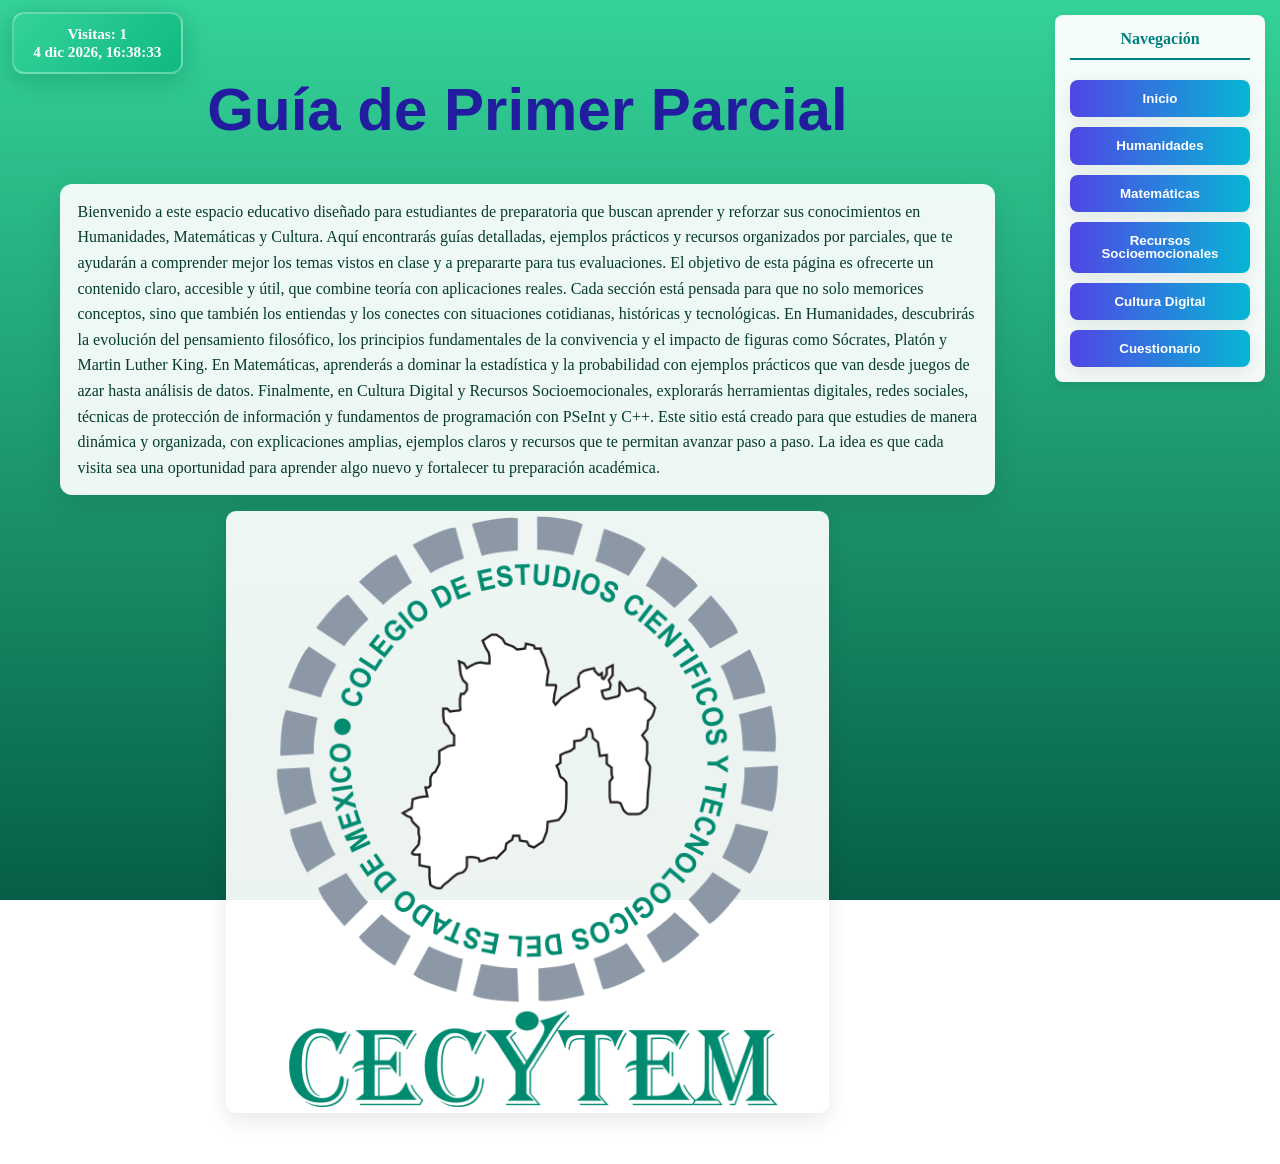
<file: index.html>
<!DOCTYPE html>
<html lang="es">
    <head>
      <meta charset="UTF-8">
      <meta name="viewport" content="width=device-width, initial-scale=1.0">
      <title>Inicio</title>
      <link rel="stylesheet" href="diseño.css">
    </head>
    <body>
        <div id="wrapper">
            <main id="main-content">
                <h1>Guía de Primer Parcial</h1>
                <p>Bienvenido a este espacio educativo diseñado para estudiantes de preparatoria que buscan aprender y reforzar sus conocimientos en Humanidades, Matemáticas y Cultura. Aquí encontrarás guías detalladas, ejemplos prácticos y recursos organizados por parciales, que te ayudarán a comprender mejor los temas vistos en clase y a prepararte para tus evaluaciones.
                El objetivo de esta página es ofrecerte un contenido claro, accesible y útil, que combine teoría con aplicaciones reales. Cada sección está pensada para que no solo memorices conceptos, sino que también los entiendas y los conectes con situaciones cotidianas, históricas y tecnológicas.
                En Humanidades, descubrirás la evolución del pensamiento filosófico, los principios fundamentales de la convivencia y el impacto de figuras como Sócrates, Platón y Martin Luther King. En Matemáticas, aprenderás a dominar la estadística y la probabilidad con ejemplos prácticos que van desde juegos de azar hasta análisis de datos. Finalmente, en Cultura Digital y Recursos Socioemocionales, explorarás herramientas digitales, redes sociales, técnicas de protección de información y fundamentos de programación con PSeInt y C++.
                Este sitio está creado para que estudies de manera dinámica y organizada, con explicaciones amplias, ejemplos claros y recursos que te permitan avanzar paso a paso. La idea es que cada visita sea una oportunidad para aprender algo nuevo y fortalecer tu preparación académica.</p>
                <img src="cecytem.png" alt="Logo CECyTEM">
            </main>

            <nav id="nav-buttons">
                <h3>Navegación</h3>
                <button><a href="index.html">Inicio</a></button>
                <button><a href="humanidades.html">Humanidades</a></button>
                <button><a href="mate.html">Matemáticas</a></button>
                <button><a href="recursos.html">Recursos Socioemocionales</a></button>
                <button><a href="cultura.html">Cultura Digital</a></button>
                <button><a href="cuestionario.html">Cuestionario</a></button>
                <div class="visitor-info" aria-live="polite"></div>
            </nav>
        </div>
        <script src="visit.js"></script>

</html>
</file>
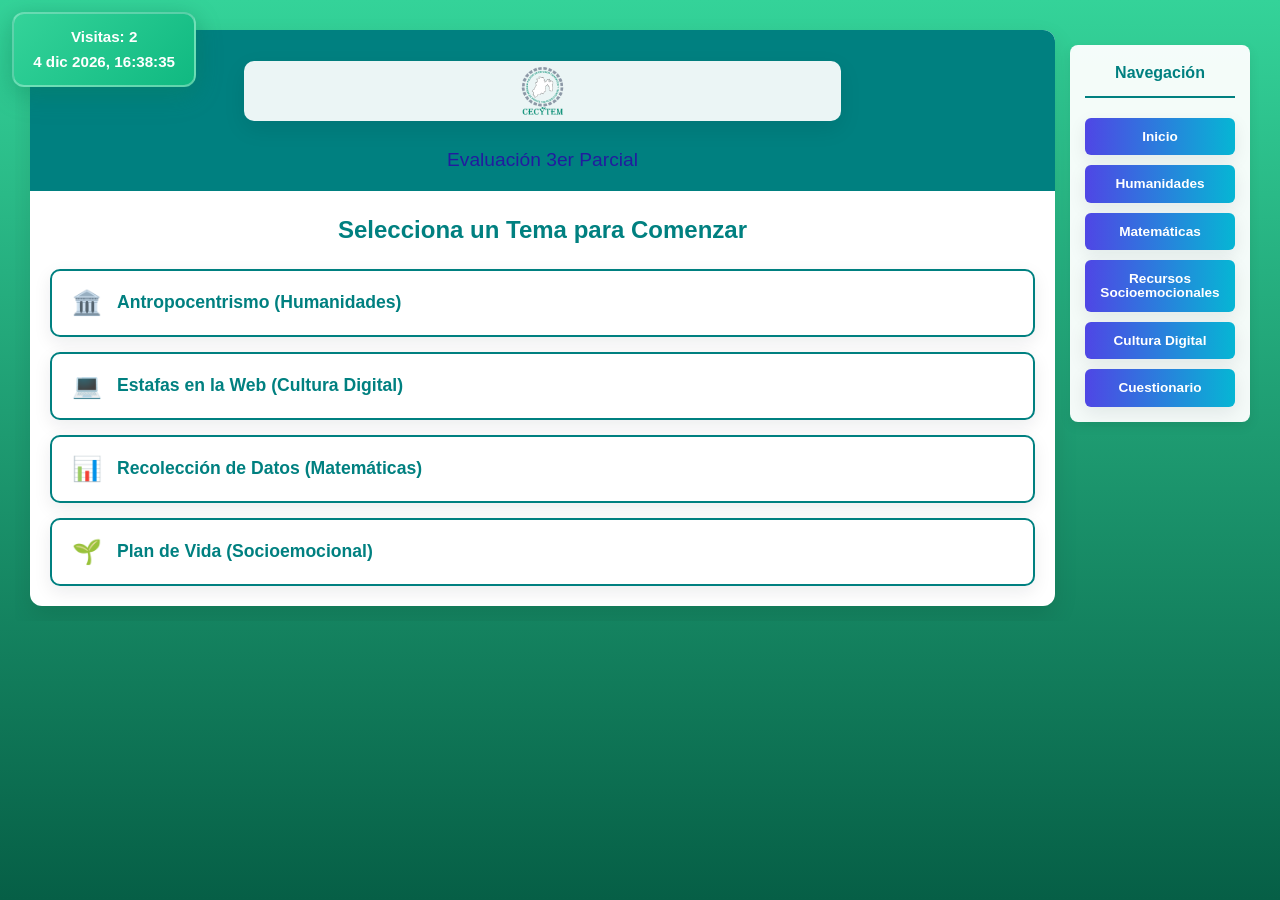
<file: cuestionario.html>
<!DOCTYPE html>
<html lang="es">
<head>
    <meta charset="UTF-8">
    <meta name="viewport" content="width=device-width, initial-scale=1.0">
    <title>Cuestionario Educativo - CECyTEM</title>
    <link rel="stylesheet" href="style.css">
    <link rel="stylesheet" href="diseño.css">
</head>
<body>
  <script src="visit.js"></script>
    <div id="wrapper">
        <div id="nav-buttons">
            <h3>Navegación</h3>
            <button><a href="index.html">Inicio</a></button>
            <button><a href="humanidades.html">Humanidades</a></button>
            <button><a href="mate.html">Matemáticas</a></button>
            <button><a href="recursos.html">Recursos Socioemocionales</a></button>
            <button><a href="cultura.html">Cultura Digital</a></button>
            <button><a href="cuestionario.html">Cuestionario</a></button>
            <div class="visitor-info" aria-live="polite"></div>
        </div>
        
        <div id="app-container">
        <header>
            <img src="cecytem.png" alt="Logo CECyTEM" class="logo">
            <h1>Evaluación 3er Parcial</h1>
        </header>

        <main id="main-content">
            <!-- Menu Principal -->
            <section id="menu-screen" class="screen">
                <h2>Selecciona un Tema para Comenzar</h2>
                <div class="category-grid">
                    <button class="category-btn" data-category="antropocentrismo" type="button">
                        <span class="icon">🏛️</span>
                        <span class="text">Antropocentrismo (Humanidades)</span>
                    </button>
                    <button class="category-btn" data-category="estafas" type="button">
                        <span class="icon">💻</span>
                        <span class="text">Estafas en la Web (Cultura Digital)</span>
                    </button>
                    <button class="category-btn" data-category="recoleccion" type="button">
                        <span class="icon">📊</span>
                        <span class="text">Recolección de Datos (Matemáticas)</span>
                    </button>
                    <button class="category-btn" data-category="planvida" type="button">
                        <span class="icon">🌱</span>
                        <span class="text">Plan de Vida (Socioemocional)</span>
                    </button>
                </div>
            </section>

            <!-- Pantalla del Quiz -->
            <section id="quiz-screen" class="screen hidden">
                <div class="quiz-header">
                    <button id="back-to-menu" class="small-btn">Volver</button>
                    <div id="progress-text">Pregunta 1 de 20</div>
                </div>
                <div class="progress-bar-container">
                    <div id="progress-bar-fill"></div>
                </div>
                
                <div id="question-container">
                    <h3 id="question-number">Pregunta #</h3>
                    <p id="question-text">Aquí va la pregunta...</p>
                    <div id="options-container">
                        <!-- Botones de opciones generados por JS -->
                    </div>
                </div>

                <div class="controls">
                    <button id="verify-btn" type="button" disabled>Verificar</button>
                    <button id="next-btn" type="button" class="hidden">Siguiente</button>
                </div>
            </section>

            <!-- Pantalla de Resultados -->
            <section id="result-screen" class="screen hidden">
                <h2>¡Quiz Finalizado!</h2>
                <div class="result-card">
                    <p id="result-summary">Has respondido correctamente X de 20 preguntas.</p>
                    <div class="score-circle">
                        <span id="final-score">0</span>
                        <span class="score-label">PUNTOS</span>
                    </div>
                    <p id="performance-msg"></p>
                </div>
                <button id="restart-btn" type="button">Reiniciar</button>
            </section>
        </main>
    </div>
    </div>

    <script src="script.js"></script>
</body>
</html>
</file>
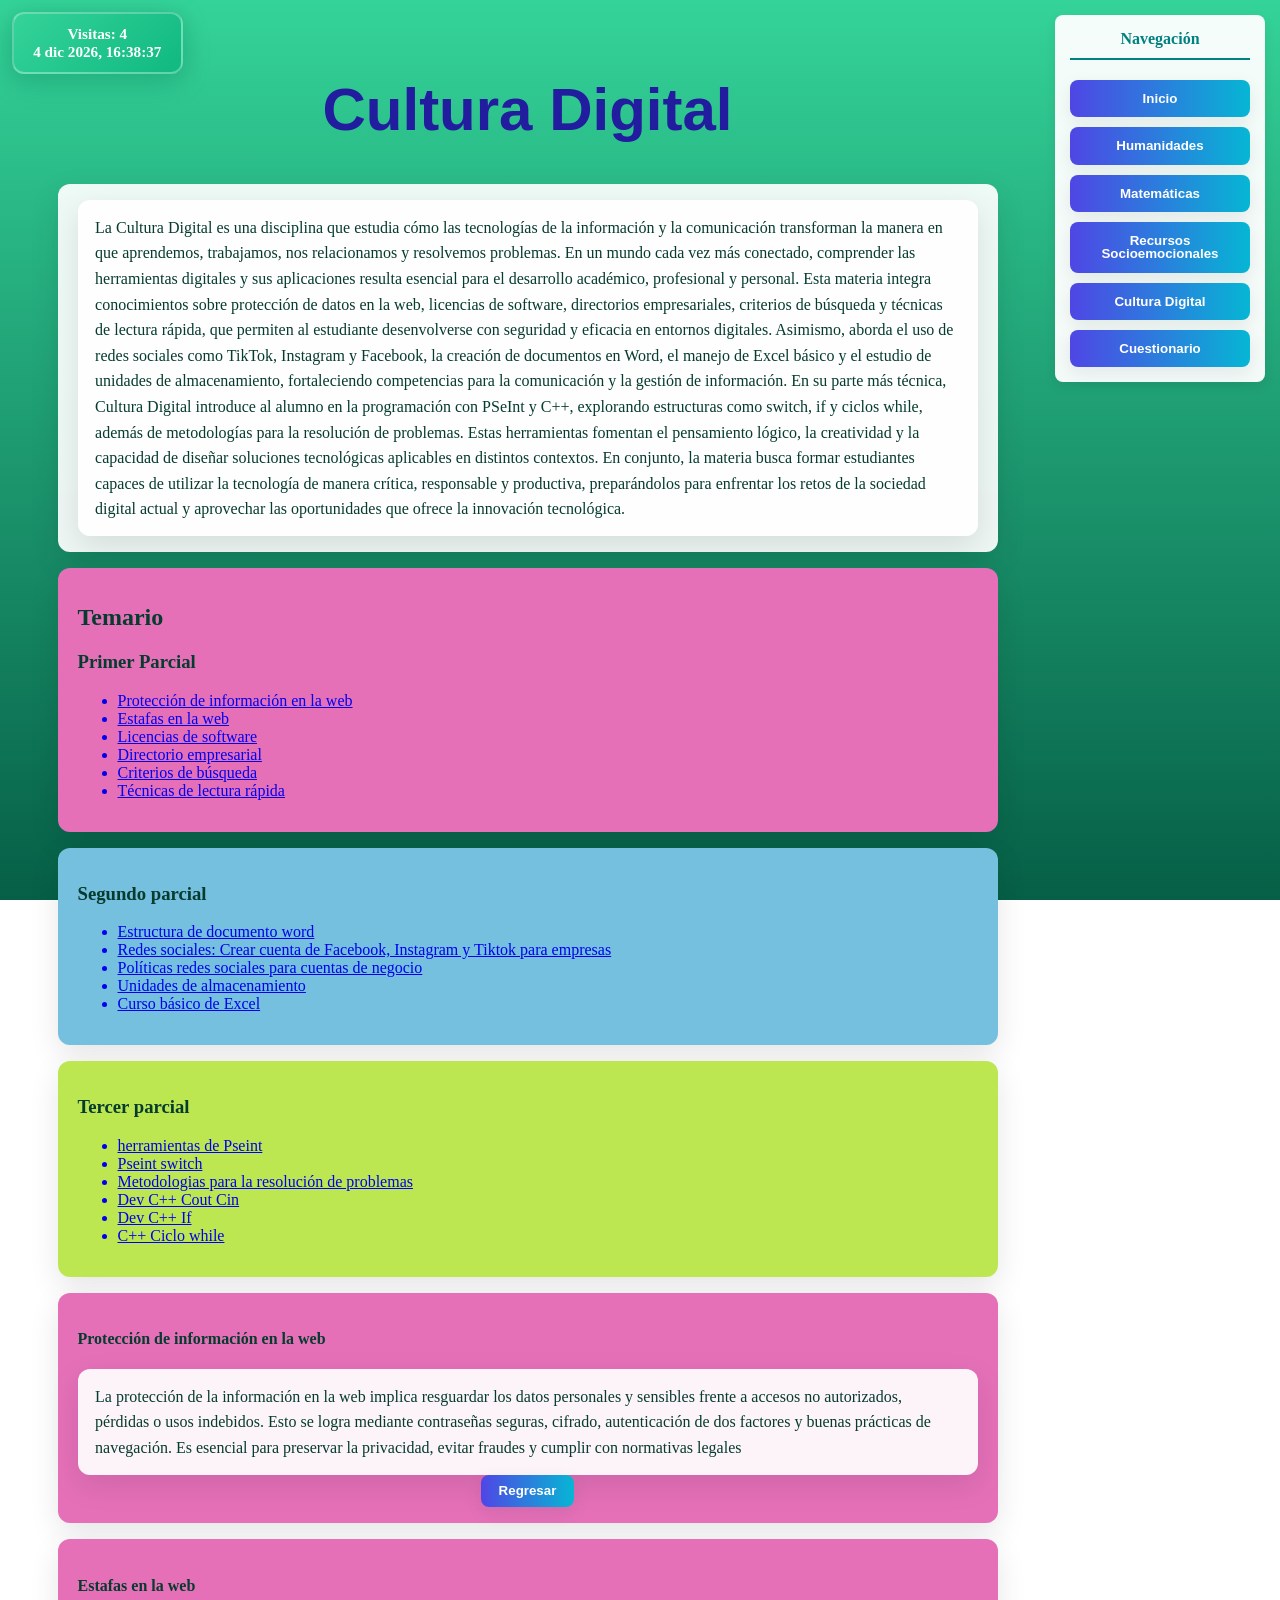
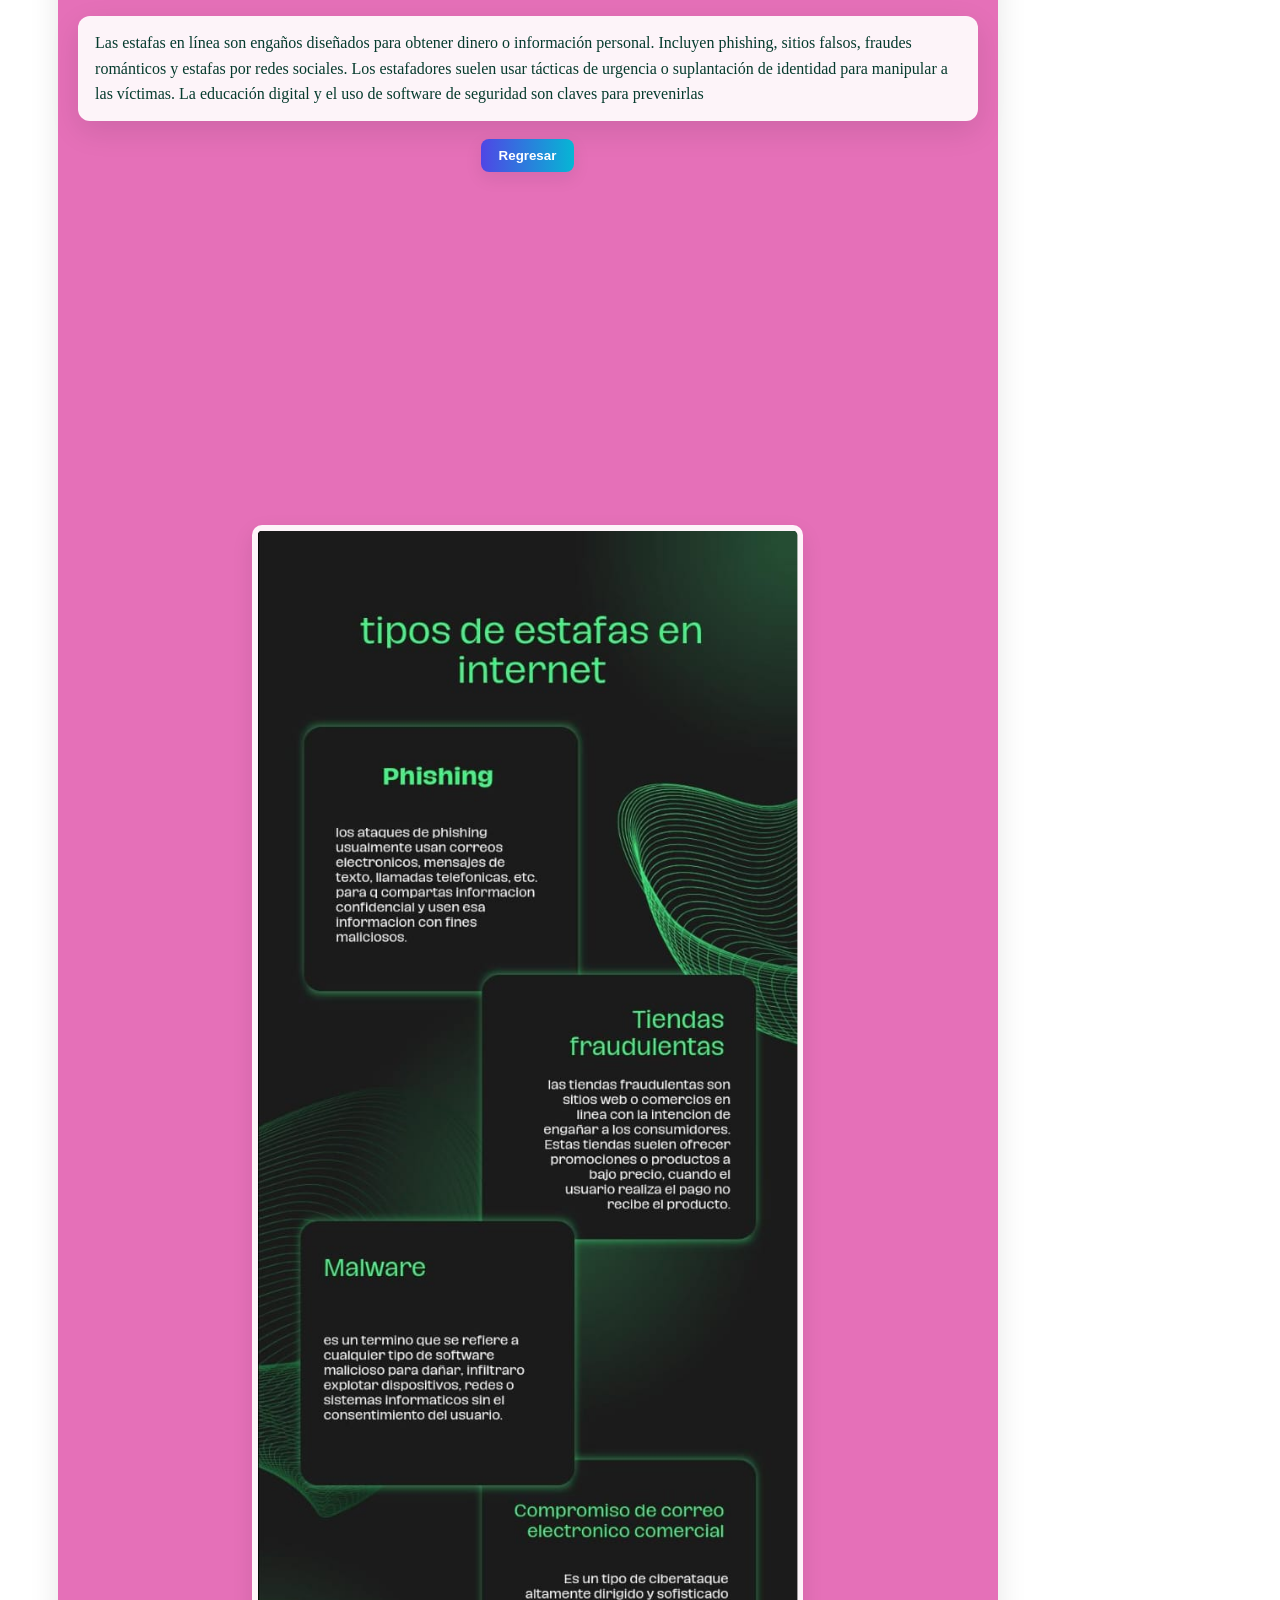
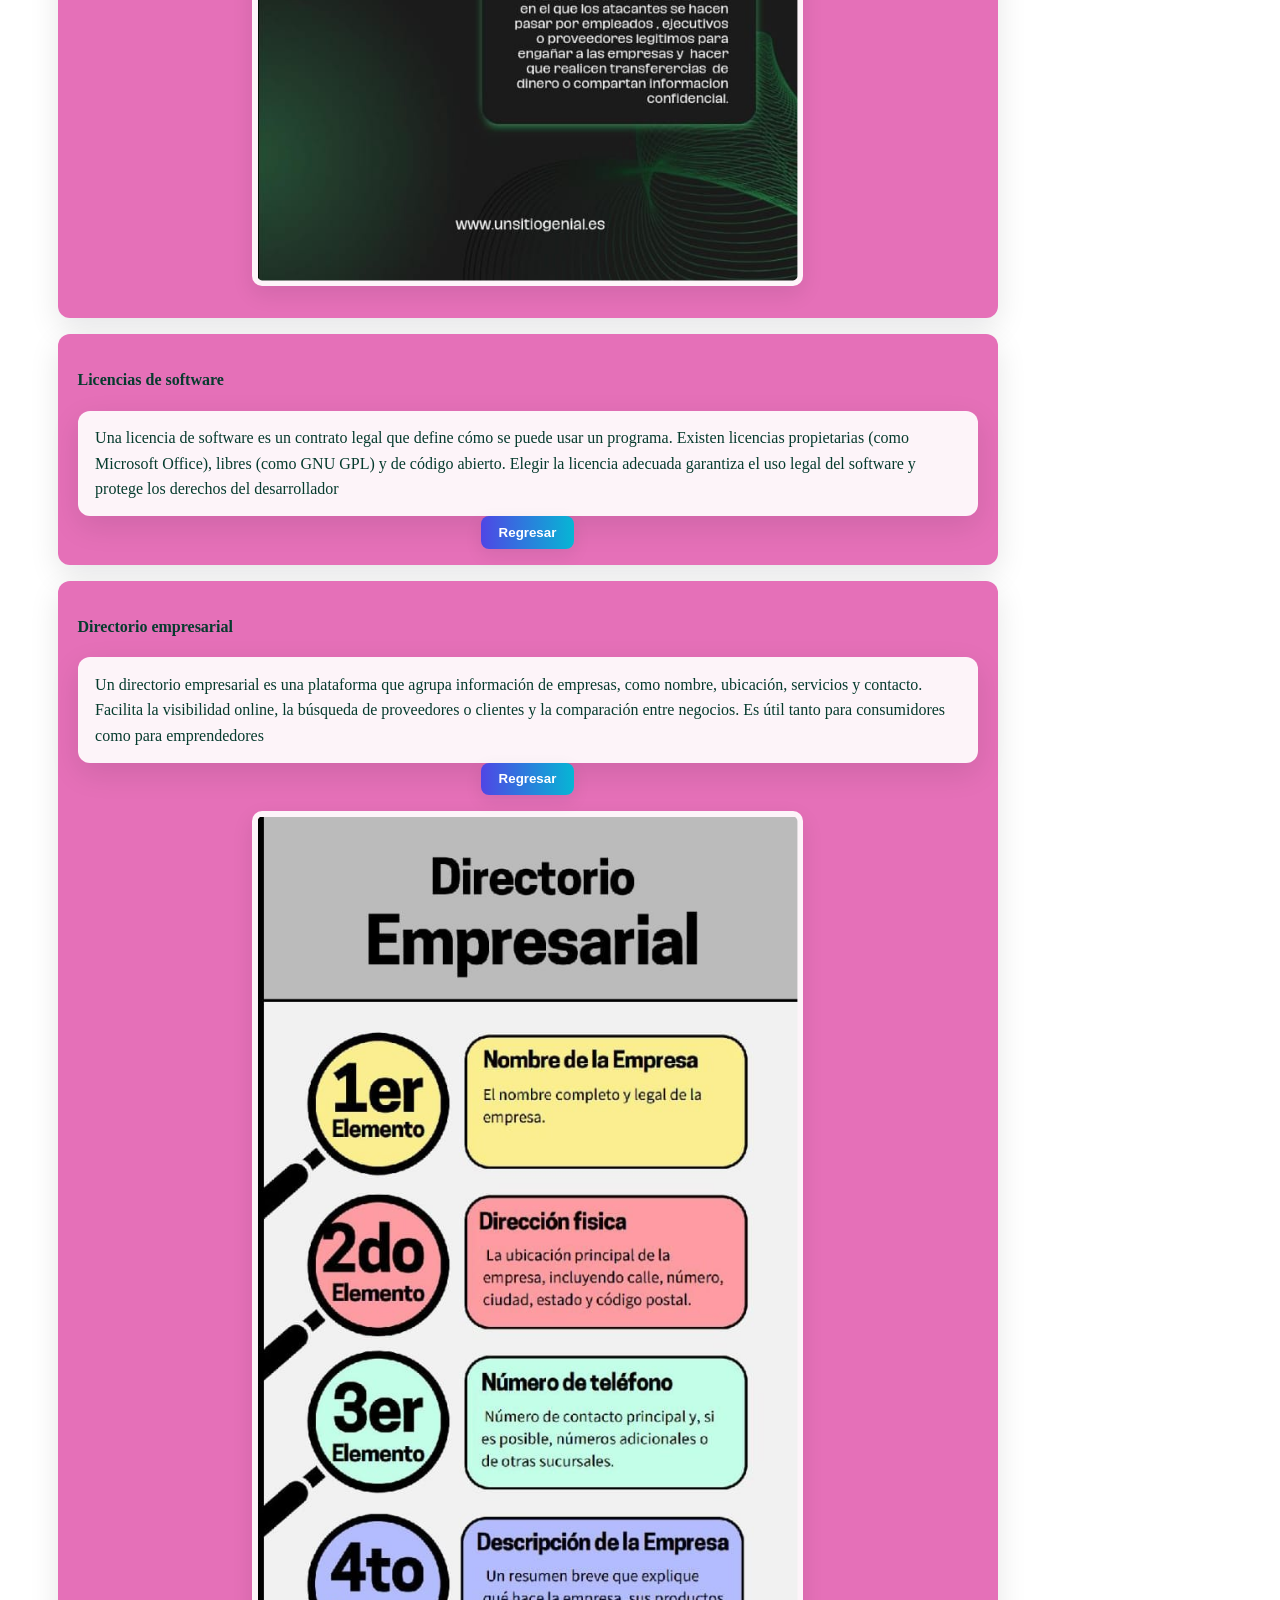
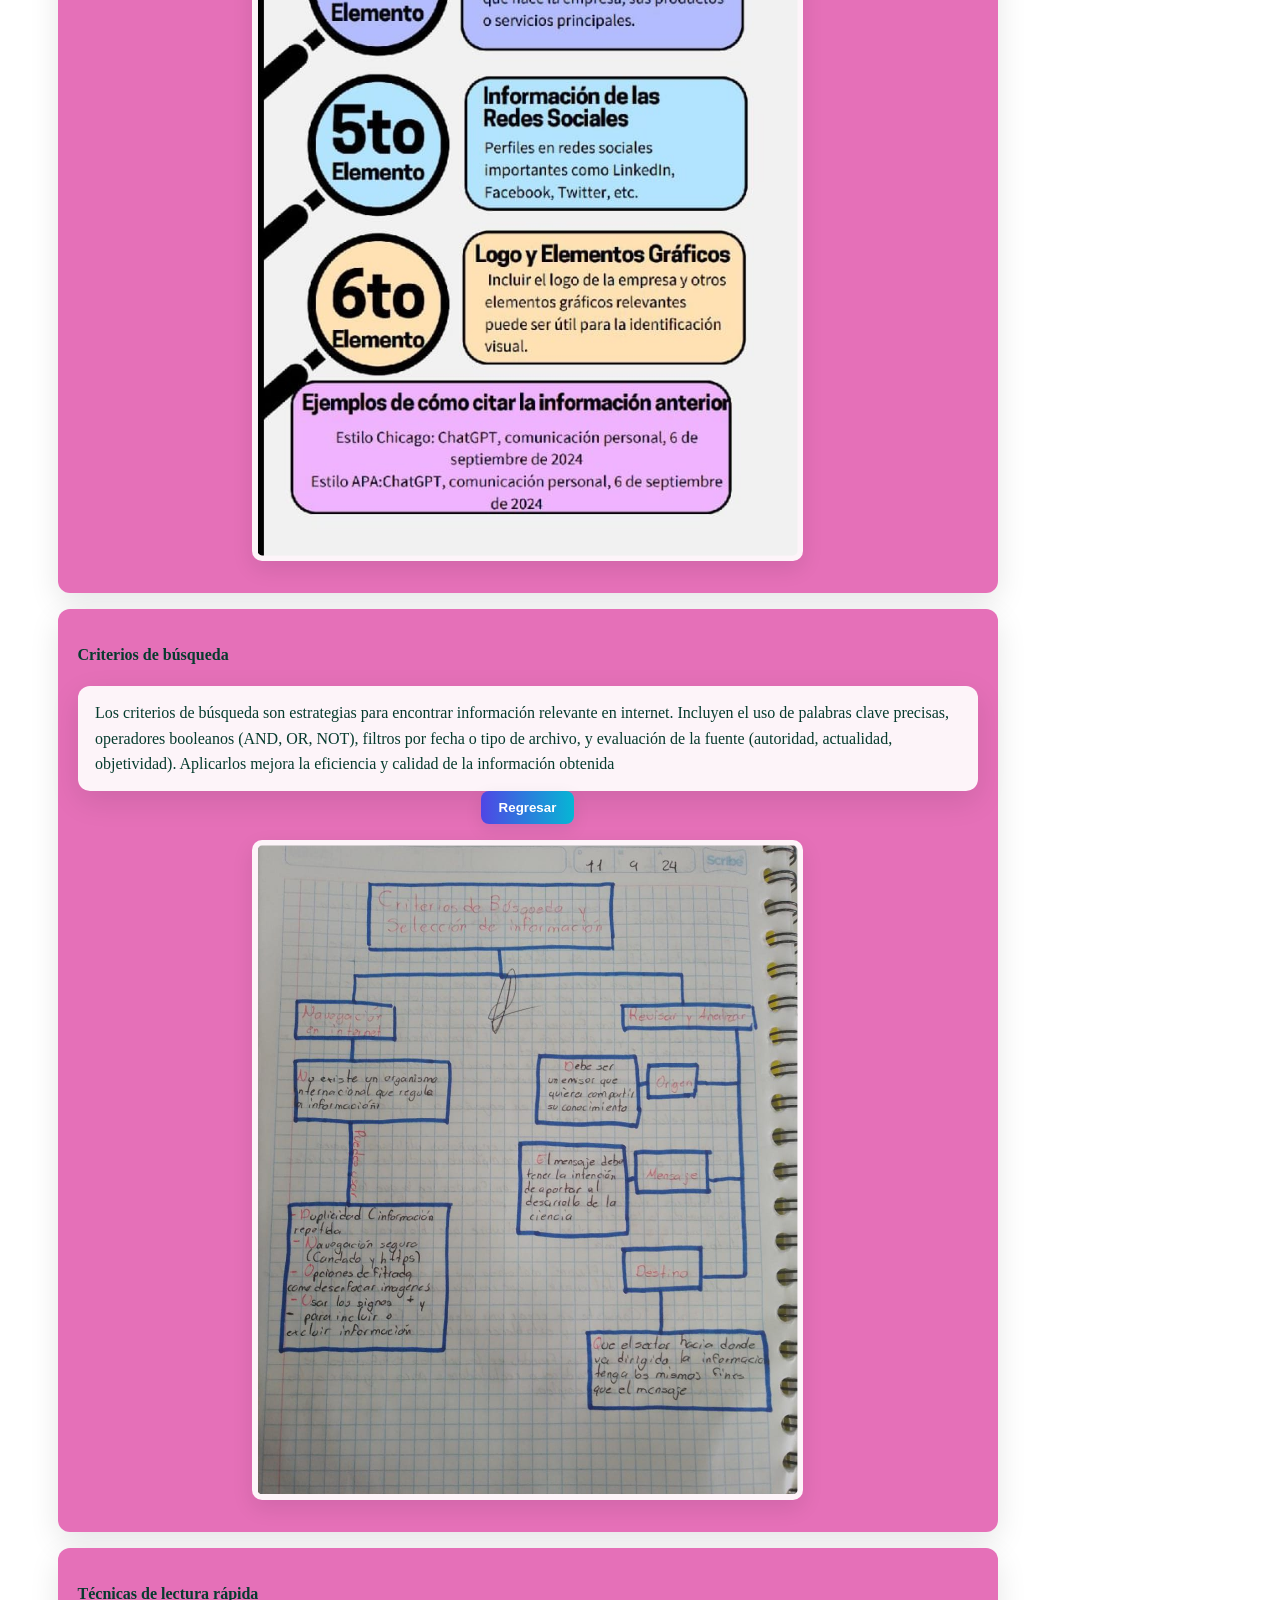
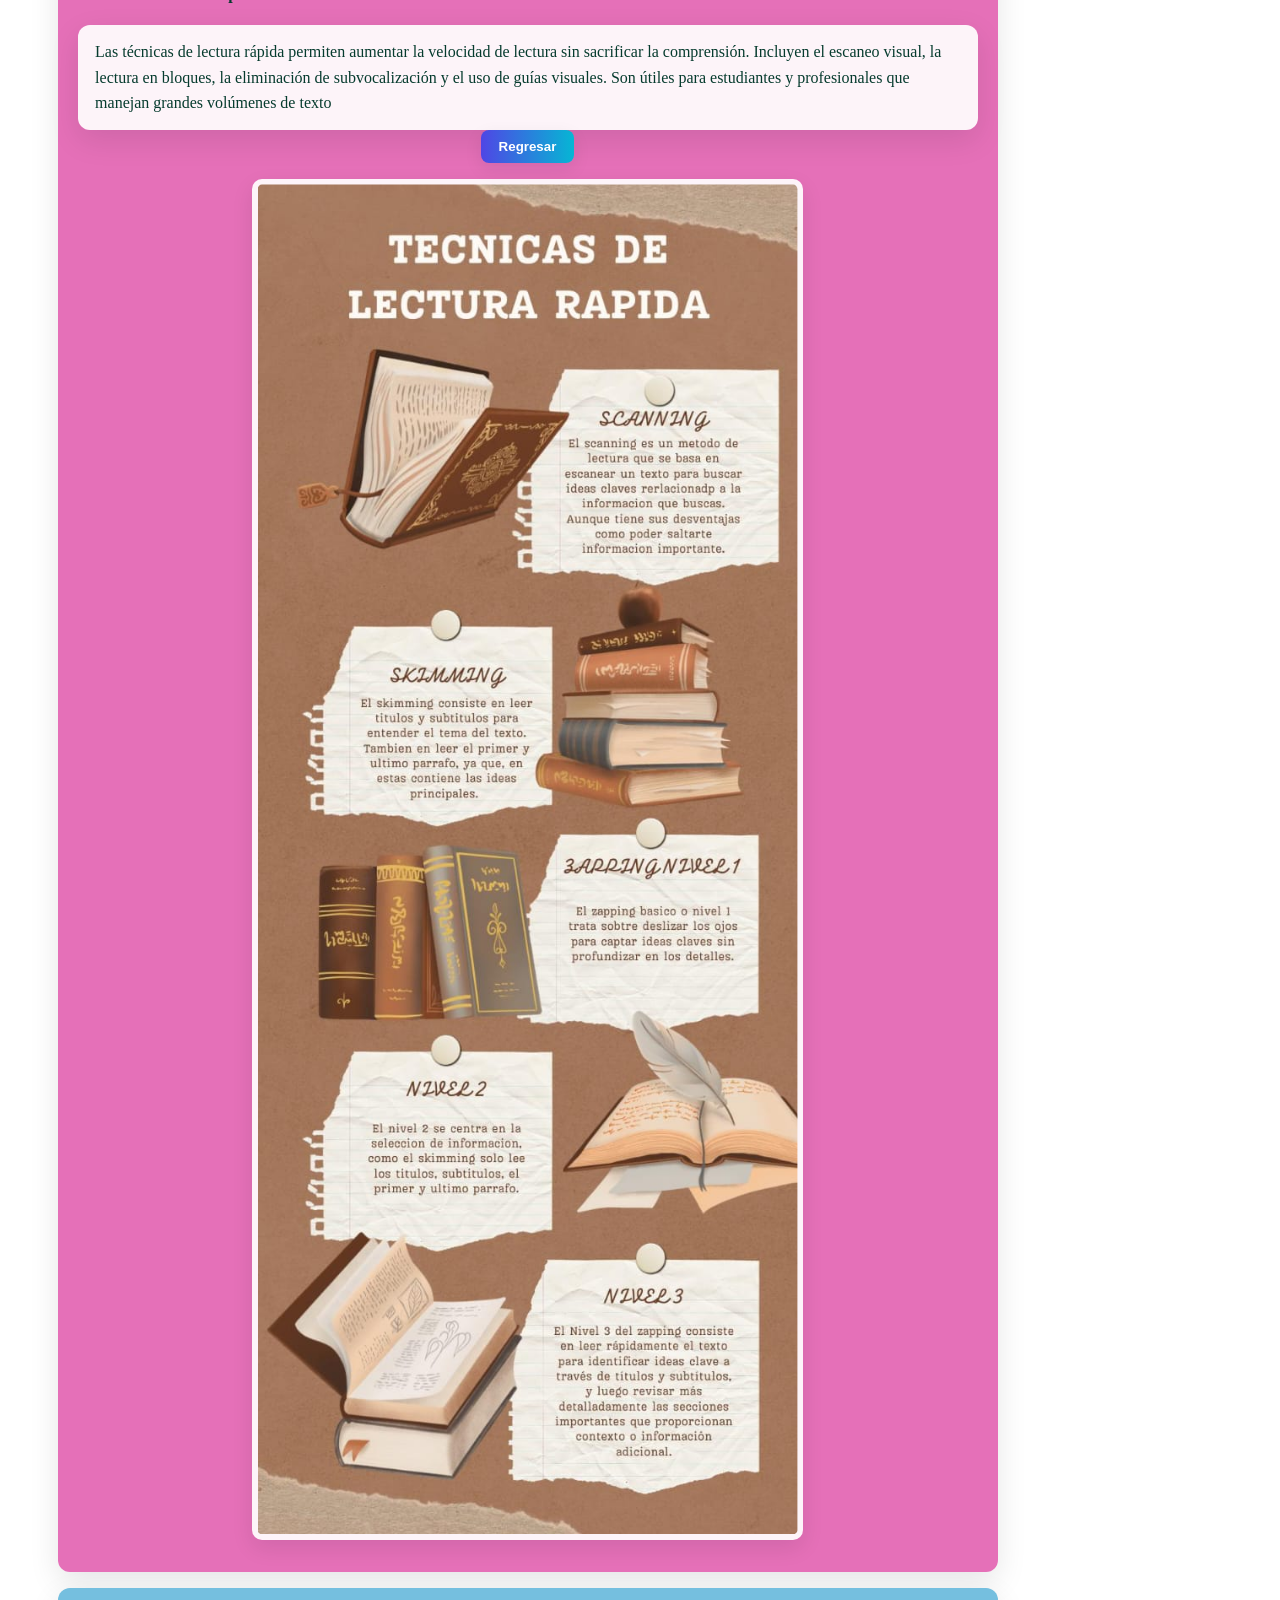
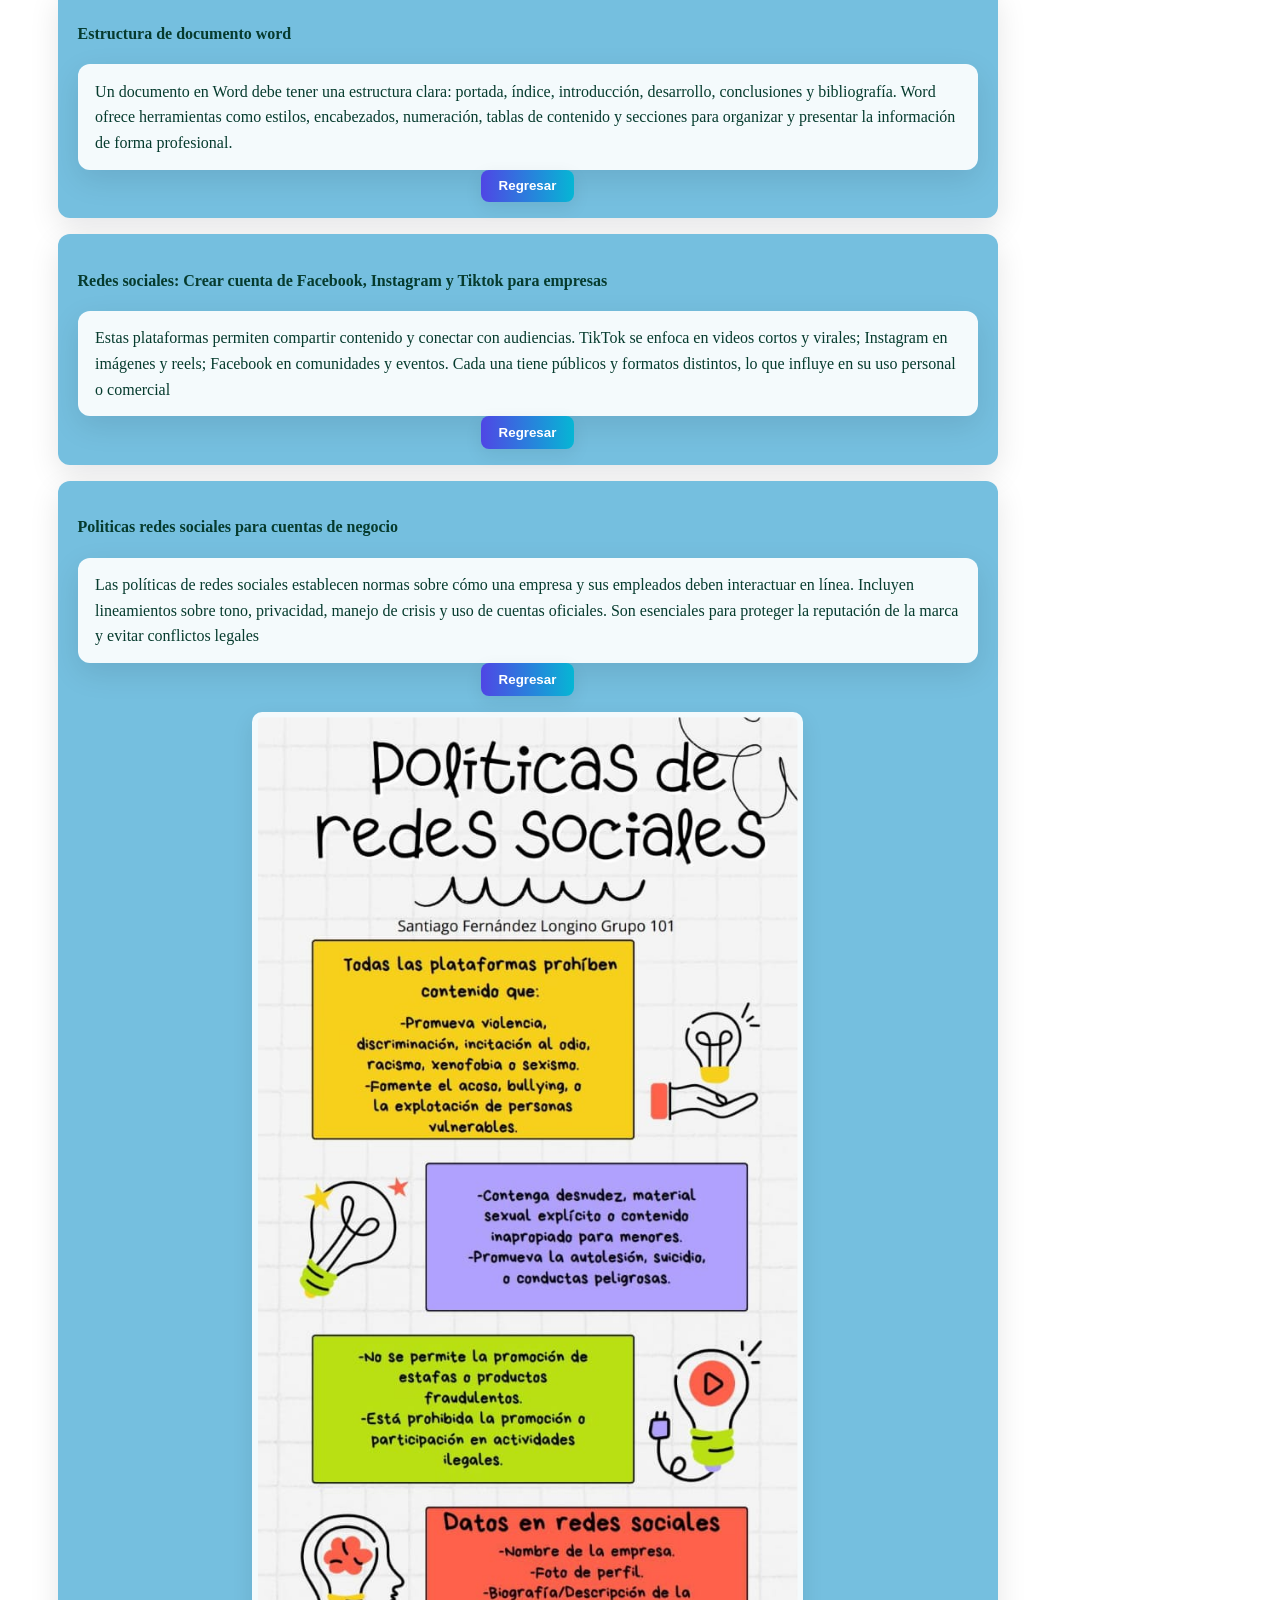
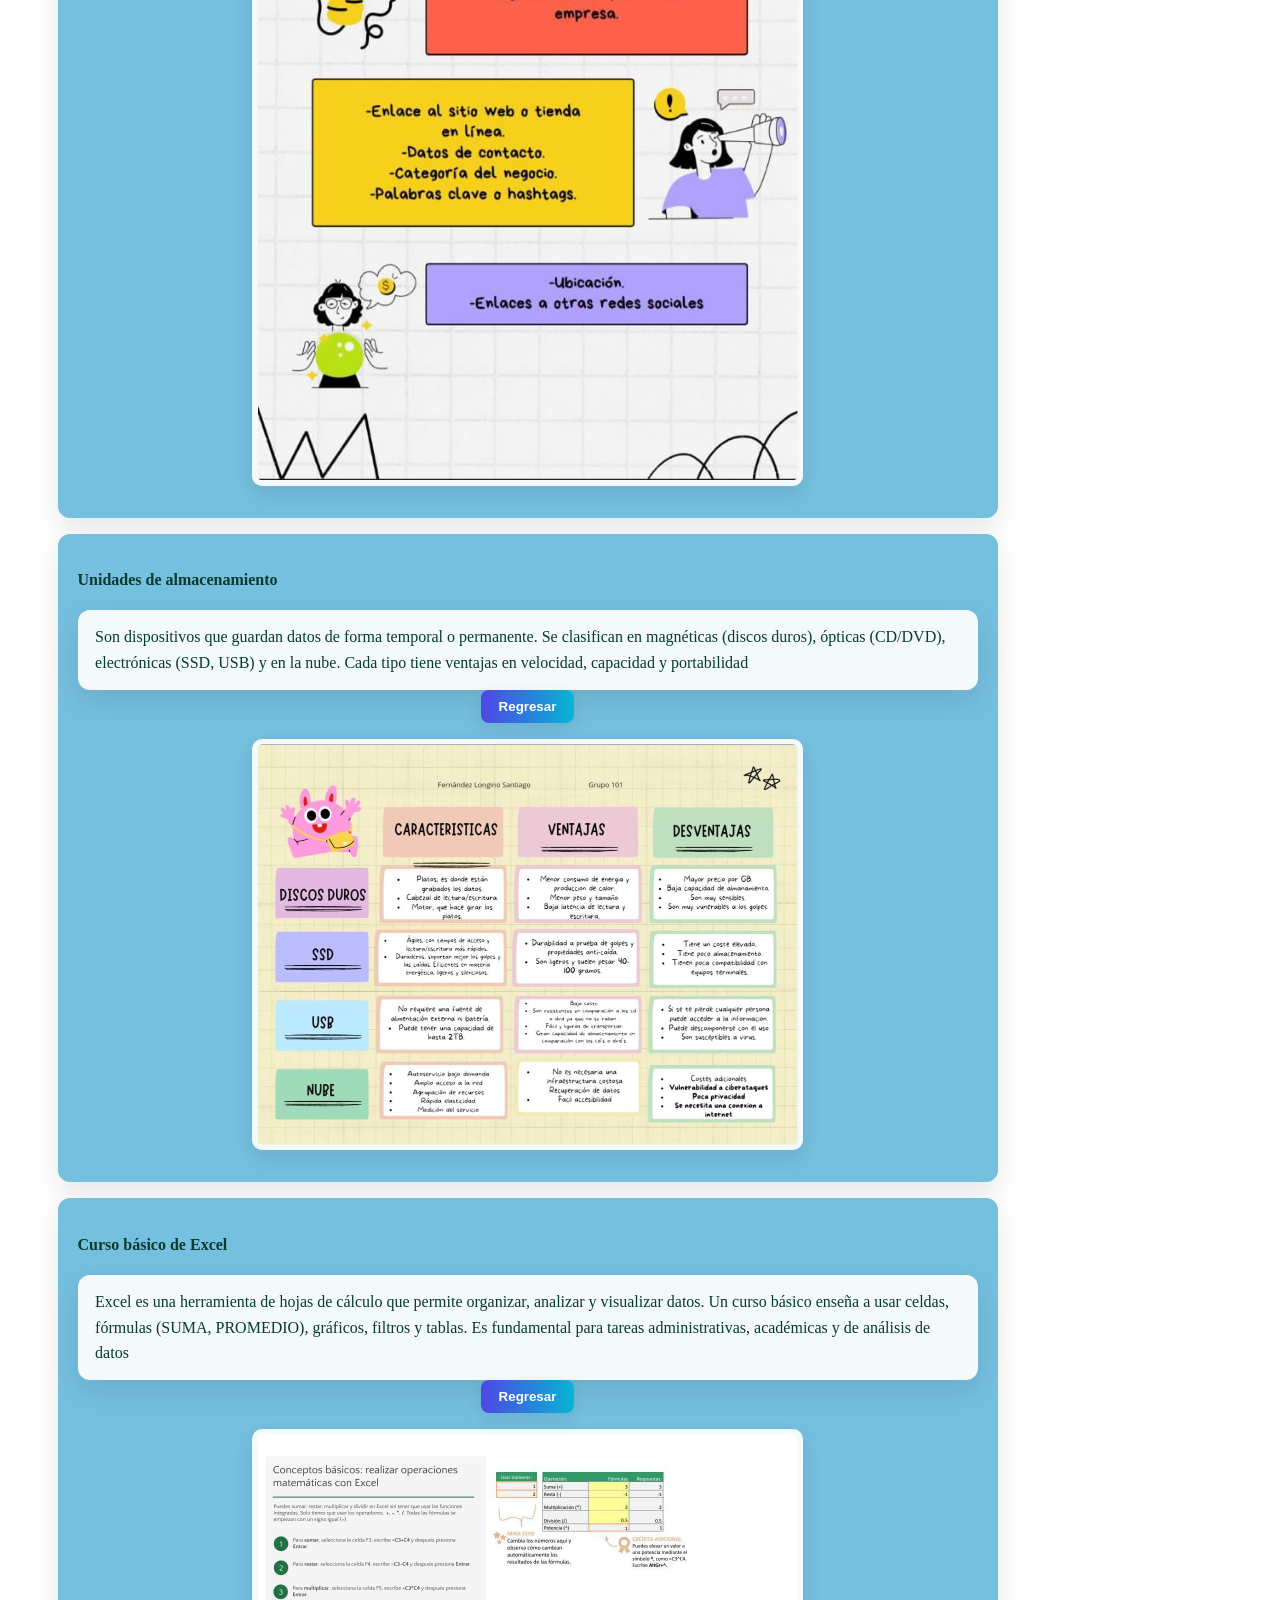
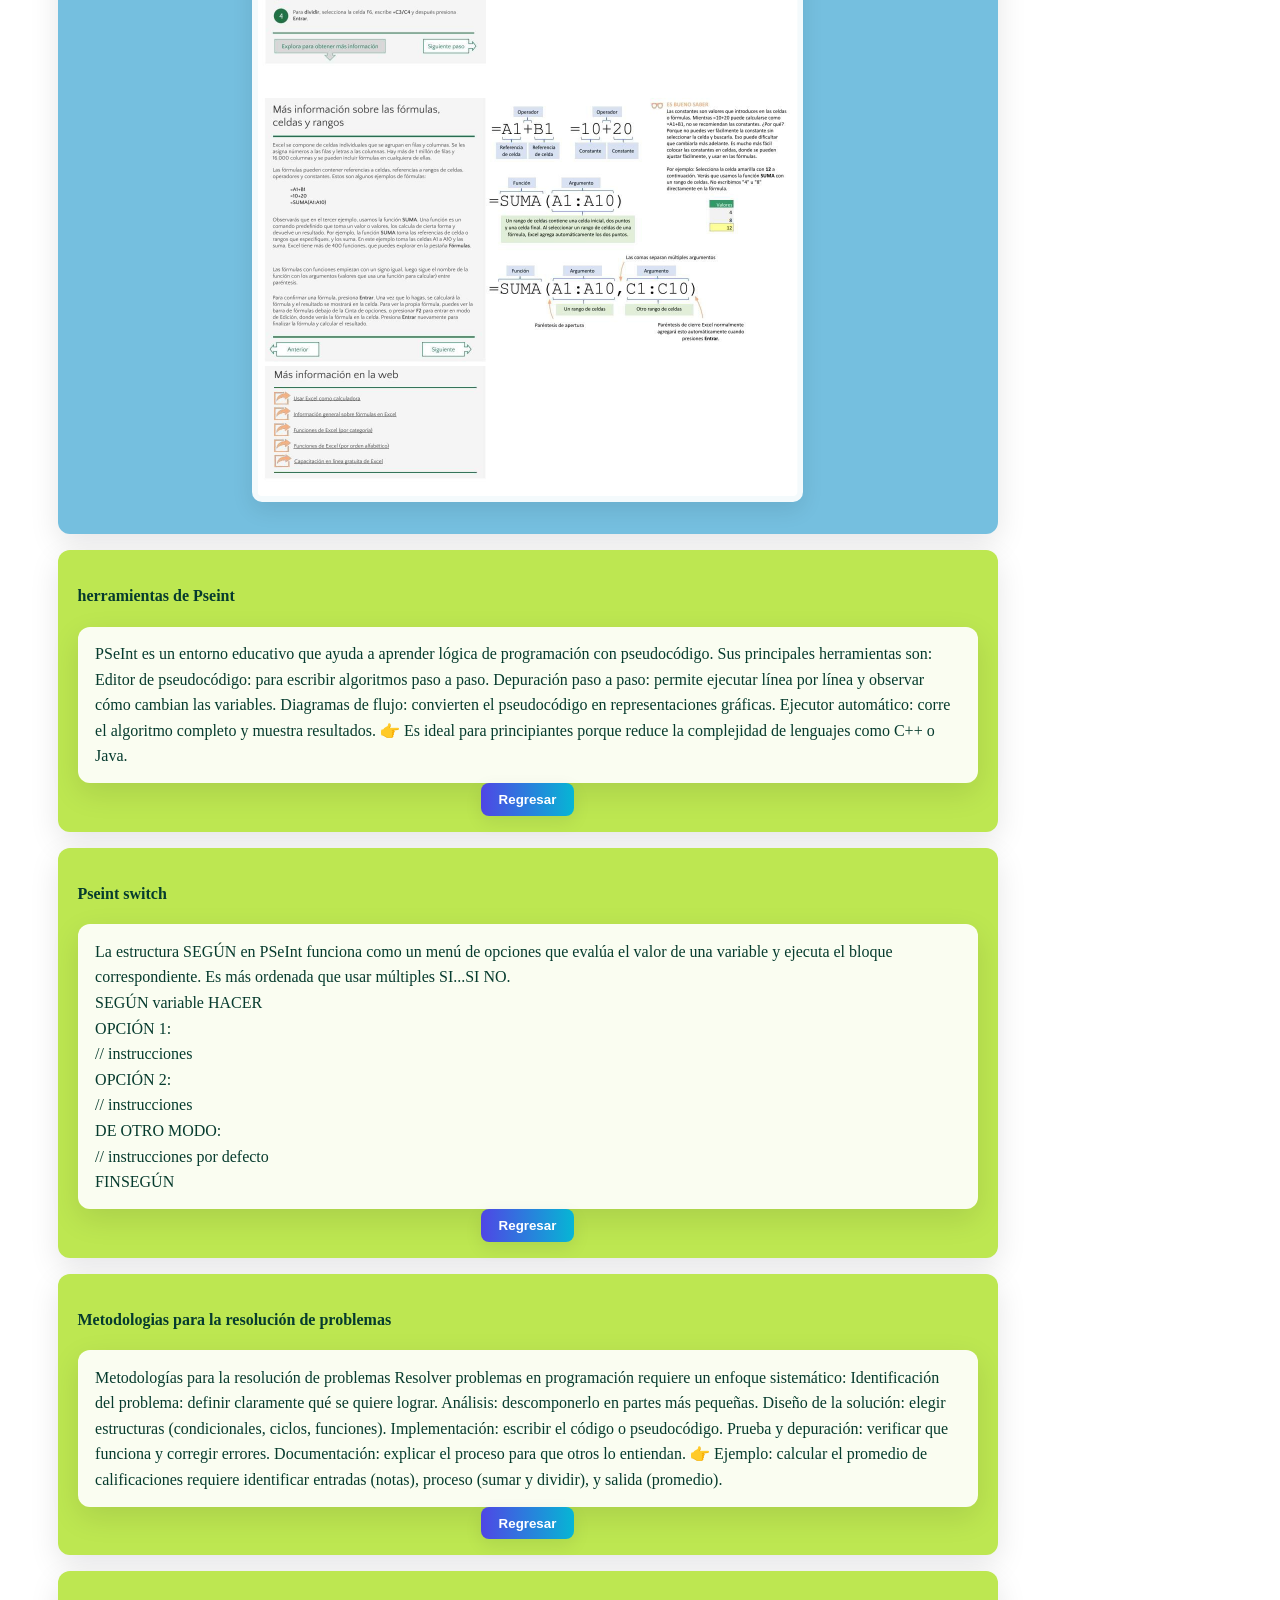
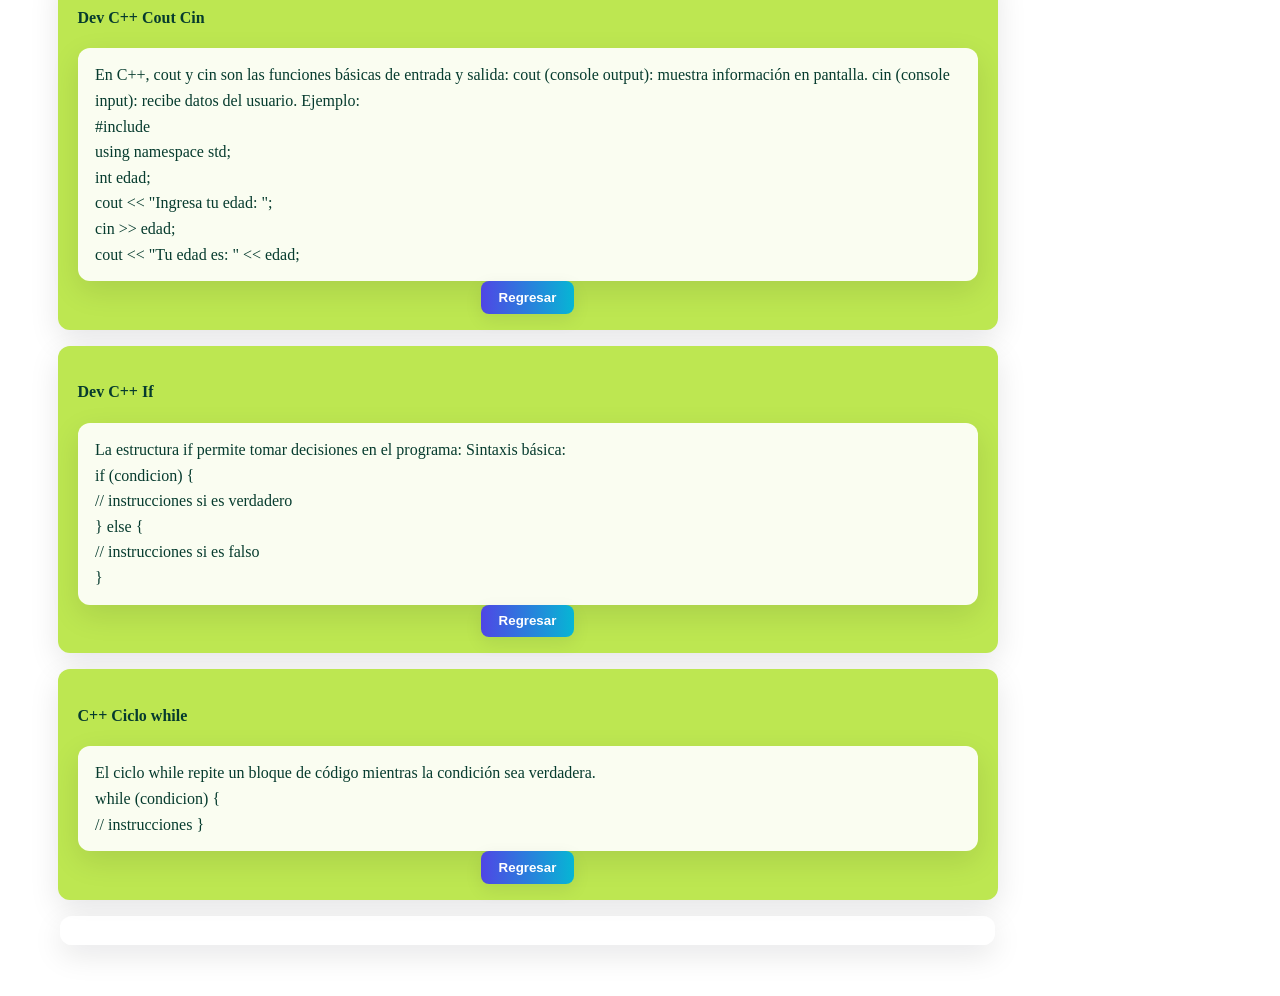
<file: cultura.html>
<!DOCTYPE html>
<html lang="es">
     <head>
      <meta charset="UTF-8">
      <meta name="viewport" content="width=device-width, initial-scale=1.0">
      <title>Inicio</title>
      <link rel="stylesheet" href="diseño.css">
    </head>
    <body>
        <div id="wrapper">
            <main id="main-content">
                <h1>Cultura Digital</h1>
        <div class="card">
            <script src="visit.js"></script>
            <p>La Cultura Digital es una disciplina que estudia cómo las tecnologías de la información y la comunicación transforman la manera en que aprendemos, trabajamos, nos relacionamos y resolvemos problemas. En un mundo cada vez más conectado, comprender las herramientas digitales y sus aplicaciones resulta esencial para el desarrollo académico, profesional y personal.

Esta materia integra conocimientos sobre protección de datos en la web, licencias de software, directorios empresariales, criterios de búsqueda y técnicas de lectura rápida, que permiten al estudiante desenvolverse con seguridad y eficacia en entornos digitales. Asimismo, aborda el uso de redes sociales como TikTok, Instagram y Facebook, la creación de documentos en Word, el manejo de Excel básico y el estudio de unidades de almacenamiento, fortaleciendo competencias para la comunicación y la gestión de información.

En su parte más técnica, Cultura Digital introduce al alumno en la programación con PSeInt y C++, explorando estructuras como switch, if y ciclos while, además de metodologías para la resolución de problemas. Estas herramientas fomentan el pensamiento lógico, la creatividad y la capacidad de diseñar soluciones tecnológicas aplicables en distintos contextos.

En conjunto, la materia busca formar estudiantes capaces de utilizar la tecnología de manera crítica, responsable y productiva, preparándolos para enfrentar los retos de la sociedad digital actual y aprovechar las oportunidades que ofrece la innovación tecnológica.</p>
        </div>
    

        <div class="card1">
            <h2>Temario</h2>
            <h3>Primer Parcial</h3>
            <ul> 
                <a href="#prote"><li>Protección de información en la web</li></a>
                <a href="#estafas"><li>Estafas en la web</li></a> 
                <a href="#licencias"><li>Licencias de software</li></a> 
                <a href="#directorio"><li>Directorio empresarial</li></a> 
                <a href="#busqueda"><li>Criterios de búsqueda</li></a>
                <a href="#lectura"><li>Técnicas de lectura rápida</li></a>
            </ul>
        </div>
        <div class="card2">
            <h3>Segundo parcial</h3>
            <ul>
                <a href="#word"><li>Estructura de documento word</li></a>
                <a href="#ig"><li>Redes sociales: Crear cuenta de Facebook, Instagram y Tiktok para empresas</li></a>
                <a href="#politicas"><li>Políticas  redes sociales para cuentas de negocio</li></a>
                <a href="#almacenamiento"><li>Unidades de almacenamiento</li></a>
                <a href="#excel"><li>Curso básico de Excel</li></a>
            </ul>
        </div>
        <div class="card3">
            <h3>Tercer parcial</h3>
            <ul>
                <a href="#pseint"><li>herramientas de Pseint</li></a>
                <a href="#switch"><li>Pseint switch</li></a>
                <a href="#metodologia"><li>Metodologias para la resolución de problemas</li></a>
                <a href="#devc"><li>Dev C++ Cout Cin</li></a>
                <a href="#devcif"><li>Dev C++ If</li></a>
                <a href="#devcwhile"><li>C++ Ciclo while</li></a>
            </ul>
        </div>
        <a name="prote"></a>
        <div class="card1">
            <h4>Protección de información en la web</h4>
            <p>La protección de la información en la web implica resguardar los datos personales y sensibles frente a accesos no autorizados, pérdidas o usos indebidos. Esto se logra mediante contraseñas seguras, cifrado, autenticación de dos factores y buenas prácticas de navegación. Es esencial para preservar la privacidad, evitar fraudes y cumplir con normativas legales</p>
            <center><button><a href="#inicio">Regresar</a></button></center>
        </div>
        <a name="estafas"></a>
        <div class="card1">
            <h4>Estafas en la web</h4>
            <p>Las estafas en línea son engaños diseñados para obtener dinero o información personal. Incluyen phishing, sitios falsos, fraudes románticos y estafas por redes sociales. Los estafadores suelen usar tácticas de urgencia o suplantación de identidad para manipular a las víctimas. La educación digital y el uso de software de seguridad son claves para prevenirlas</p><br>
            <center><button><a href="#inicio">Regresar</a></button><br><br>
                    <iframe width="560" height="315" src="https://www.youtube.com/embed/g-eu0FPTnSg?si=VPf-uTa0eTVzkNu1" title="YouTube video player" frameborder="0" allow="accelerometer; autoplay; clipboard-write; encrypted-media; gyroscope; picture-in-picture; web-share" referrerpolicy="strict-origin-when-cross-origin" allowfullscreen></iframe>
            </center>
            <img src="estafas.jpeg" alt="Estafas en la web">   
        </div>
        <a name="licencias"></a>
        <div class="card1">
            <h4>Licencias de software</h4>
            <p>Una licencia de software es un contrato legal que define cómo se puede usar un programa. Existen licencias propietarias (como Microsoft Office), libres (como GNU GPL) y de código abierto. Elegir la licencia adecuada garantiza el uso legal del software y protege los derechos del desarrollador</p>
            <center><button><a href="#inicio">Regresar</a></button></center>
        </div>
        <a name="directorio"></a>
        <div class="card1">
            <h4>Directorio empresarial</h4>
            <p>Un directorio empresarial es una plataforma que agrupa información de empresas, como nombre, ubicación, servicios y contacto. Facilita la visibilidad online, la búsqueda de proveedores o clientes y la comparación entre negocios. Es útil tanto para consumidores como para emprendedores</p>
            <center><button><a href="#inicio">Regresar</a></button></center>
            <img src="directorio.jpeg" alt="Directorio empresarial">
        </div>
        <a name="busqueda"></a>
        <div class="card1">
            <h4>Criterios de búsqueda</h4>
            <p>Los criterios de búsqueda son estrategias para encontrar información relevante en internet. Incluyen el uso de palabras clave precisas, operadores booleanos (AND, OR, NOT), filtros por fecha o tipo de archivo, y evaluación de la fuente (autoridad, actualidad, objetividad). Aplicarlos mejora la eficiencia y calidad de la información obtenida</p>
            <center><button><a href="#inicio">Regresar</a></button></center>
            <img src="busqueda.jpeg">
        </div>
        <a name="lectura"></a>
        <div class="card1">
            <h4>Técnicas de lectura rápida</h4>
            <p>Las técnicas de lectura rápida permiten aumentar la velocidad de lectura sin sacrificar la comprensión. Incluyen el escaneo visual, la lectura en bloques, la eliminación de subvocalización y el uso de guías visuales. Son útiles para estudiantes y profesionales que manejan grandes volúmenes de texto</p>
            <center><button><a href="#inicio">Regresar</a></button></center>
            <img src="lectura.jpeg">
        </div>


        <a name="word"></a>
        <div class="card2">
            <h4>Estructura de documento word</h4>
            <p>Un documento en Word debe tener una estructura clara: portada, índice, introducción, desarrollo, conclusiones y bibliografía. Word ofrece herramientas como estilos, encabezados, numeración, tablas de contenido y secciones para organizar y presentar la información de forma profesional.</p>
            <center><button><a href="#inicio">Regresar</a></button></center>
        </div>
        <a name="ig"></a>
        <div class="card2">
            <h4>Redes sociales: Crear cuenta de Facebook, Instagram y Tiktok para empresas</h4>
            <p>Estas plataformas permiten compartir contenido y conectar con audiencias. TikTok se enfoca en videos cortos y virales; Instagram en imágenes y reels; Facebook en comunidades y eventos. Cada una tiene públicos y formatos distintos, lo que influye en su uso personal o comercial</p>
            <center><button><a href="#inicio">Regresar</a></button></center>
        </div>
        <a name="politicas"></a>
        <div class="card2">
            <h4>Politicas redes sociales para cuentas de negocio</h4>
            <p>Las políticas de redes sociales establecen normas sobre cómo una empresa y sus empleados deben interactuar en línea. Incluyen lineamientos sobre tono, privacidad, manejo de crisis y uso de cuentas oficiales. Son esenciales para proteger la reputación de la marca y evitar conflictos legales</p>
            <center><button><a href="#inicio">Regresar</a></button></center>
            <img src="politicas.jpeg">
        </div>
        <a name="almacenamiento"></a>
        <div class="card2">
            <h4>Unidades de almacenamiento</h4>
            <p>Son dispositivos que guardan datos de forma temporal o permanente. Se clasifican en magnéticas (discos duros), ópticas (CD/DVD), electrónicas (SSD, USB) y en la nube. Cada tipo tiene ventajas en velocidad, capacidad y portabilidad</p>
            <center><button><a href="#inicio">Regresar</a></button></center>
            <img src="almacenamiento.jpeg">
        </div>
        <a name="excel"></a>
        <div class="card2">
            <h4>Curso básico de Excel</h4>
            <p>Excel es una herramienta de hojas de cálculo que permite organizar, analizar y visualizar datos. Un curso básico enseña a usar celdas, fórmulas (SUMA, PROMEDIO), gráficos, filtros y tablas. Es fundamental para tareas administrativas, académicas y de análisis de datos</p>
            <center><button><a href="#inicio">Regresar</a></button></center>
            <img src="excel.jpeg">
        </div>


        <a name="pseint"></a>
        <div class="card3">
            <h4>herramientas de Pseint</h4>
            <p>PSeInt es un entorno educativo que ayuda a aprender lógica de programación con pseudocódigo. Sus principales herramientas son:

Editor de pseudocódigo: para escribir algoritmos paso a paso.

Depuración paso a paso: permite ejecutar línea por línea y observar cómo cambian las variables.

Diagramas de flujo: convierten el pseudocódigo en representaciones gráficas.

Ejecutor automático: corre el algoritmo completo y muestra resultados.
👉 Es ideal para principiantes porque reduce la complejidad de lenguajes como C++ o Java.</p>
            <center><button><a href="#inicio">Regresar</a></button></center>
        </div>
        <a name="switch"></a>
        <div class="card3">
            <h4>Pseint switch</h4>
            <p>La estructura SEGÚN en PSeInt funciona como un menú de opciones que evalúa el valor de una variable y ejecuta el bloque correspondiente. Es más ordenada que usar múltiples SI...SI NO.
                <br>
                SEGÚN variable HACER<br>
    OPCIÓN 1:<br>
        // instrucciones<br>
    OPCIÓN 2:<br>
        // instrucciones<br>
    DE OTRO MODO:<br>
        // instrucciones por defecto<br>
FINSEGÚN<br>

            </p>
            <center><button><a href="#inicio">Regresar</a></button></center>
        </div>
        <a name="metodologia"></a>
        <div class="card3">
            <h4>Metodologias para la resolución de problemas</h4>
            <p>Metodologías para la resolución de problemas
Resolver problemas en programación requiere un enfoque sistemático:

Identificación del problema: definir claramente qué se quiere lograr.

Análisis: descomponerlo en partes más pequeñas.

Diseño de la solución: elegir estructuras (condicionales, ciclos, funciones).

Implementación: escribir el código o pseudocódigo.

Prueba y depuración: verificar que funciona y corregir errores.

Documentación: explicar el proceso para que otros lo entiendan.
👉 Ejemplo: calcular el promedio de calificaciones requiere identificar entradas (notas), proceso (sumar y dividir), y salida (promedio).</p>
            <center><button><a href="#inicio">Regresar</a></button></center>
        </div>
        <a name="devc"></a>
        <div class="card3">
            <h4>Dev C++ Cout Cin</h4>
            <p>En C++, cout y cin son las funciones básicas de entrada y salida:

cout (console output): muestra información en pantalla.

cin (console input): recibe datos del usuario.

Ejemplo:<br>
#include <iostream><br>
using namespace std;<br>

int edad; <br>
cout << "Ingresa tu edad: ";<br>
cin >> edad;<br>
cout << "Tu edad es: " << edad;<br>
</p>
            <center><button><a href="#inicio">Regresar</a></button></center>
        </div>
        <a name="devcif"></a>
        <div class="card3">
            <h4>Dev C++ If</h4>
            <p>La estructura if permite tomar decisiones en el programa:

Sintaxis básica:<br>
if (condicion) {<br>
    // instrucciones si es verdadero<br>
} else {<br>
    // instrucciones si es falso<br>
}
</p>
            <center><button><a href="#inicio">Regresar</a></button></center>
        </div>
        <a name="devcwhile"></a>
        <div class="card3">
            <h4>C++ Ciclo while</h4>
            <p>El ciclo while repite un bloque de código mientras la condición sea verdadera.<br>
                while (condicion) {<br>
    // instrucciones
}
            <center><button><a href="#inicio">Regresar</a></button></center>
        </div>


</p>
            </main>
            <nav id="nav-buttons">
                <h3>Navegación</h3>
                <button><a href="index.html">Inicio</a></button>
                <button><a href="humanidades.html">Humanidades</a></button>
                <button><a href="mate.html">Matemáticas</a></button>
                <button><a href="recursos.html">Recursos Socioemocionales</a></button>
                <button><a href="cultura.html">Cultura Digital</a></button>
                <button><a href="cuestionario.html">Cuestionario</a></button>
                <div class="visitor-info" aria-live="polite"></div>
            </nav>
        </div>
        <script src="visit.js"></script>
    </body>

</html>
</file>
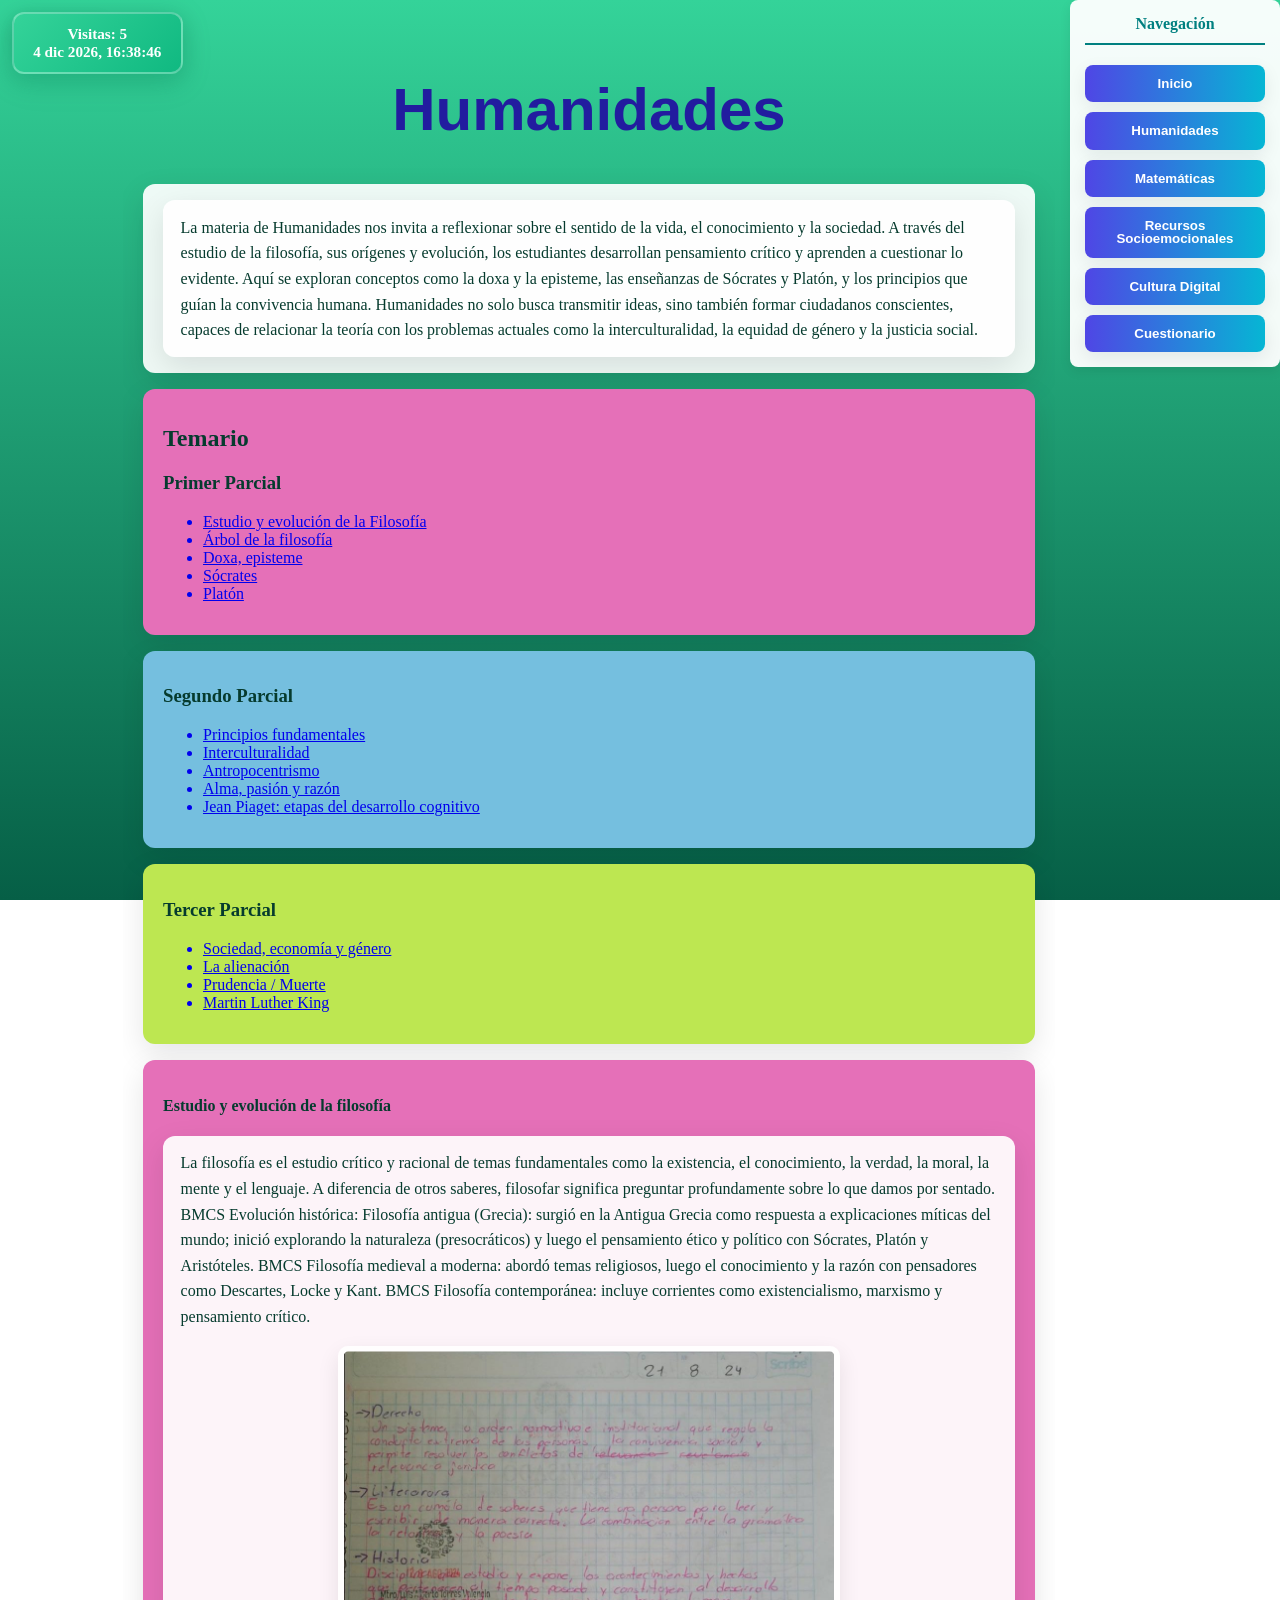
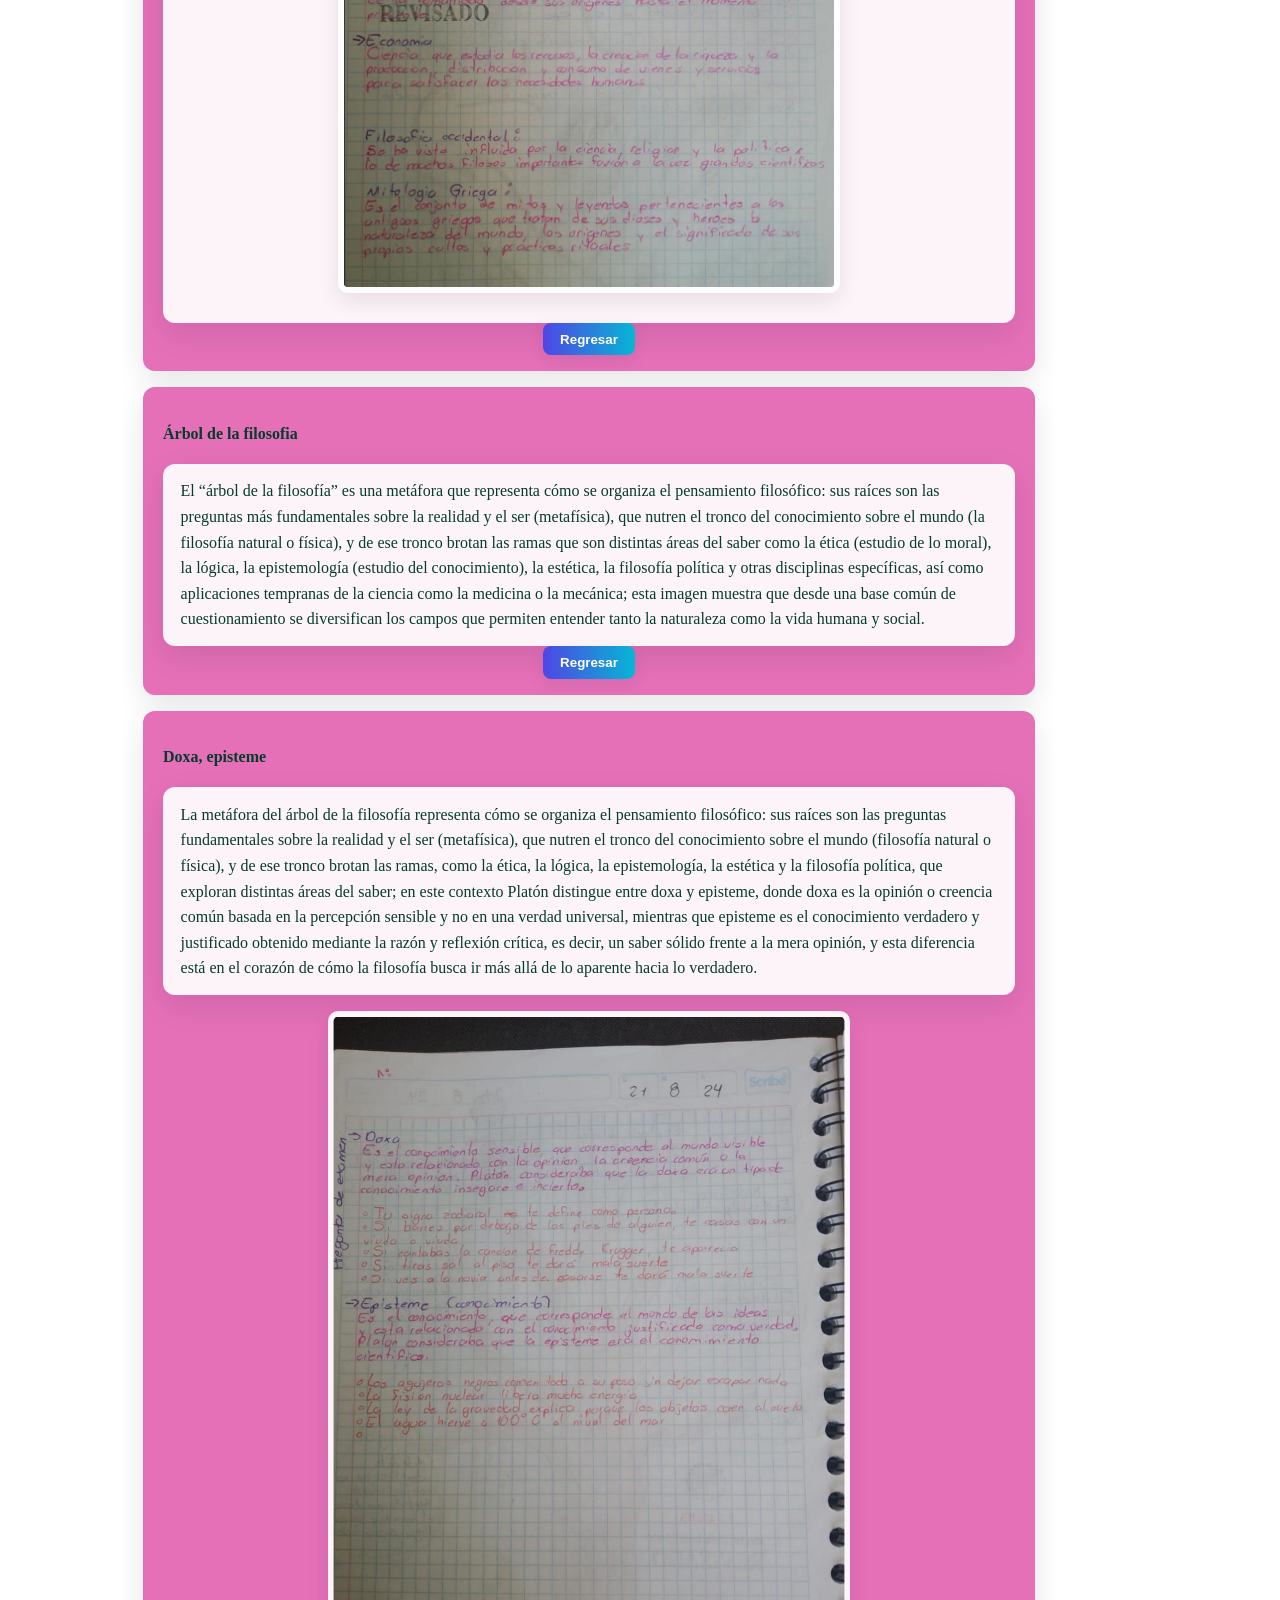
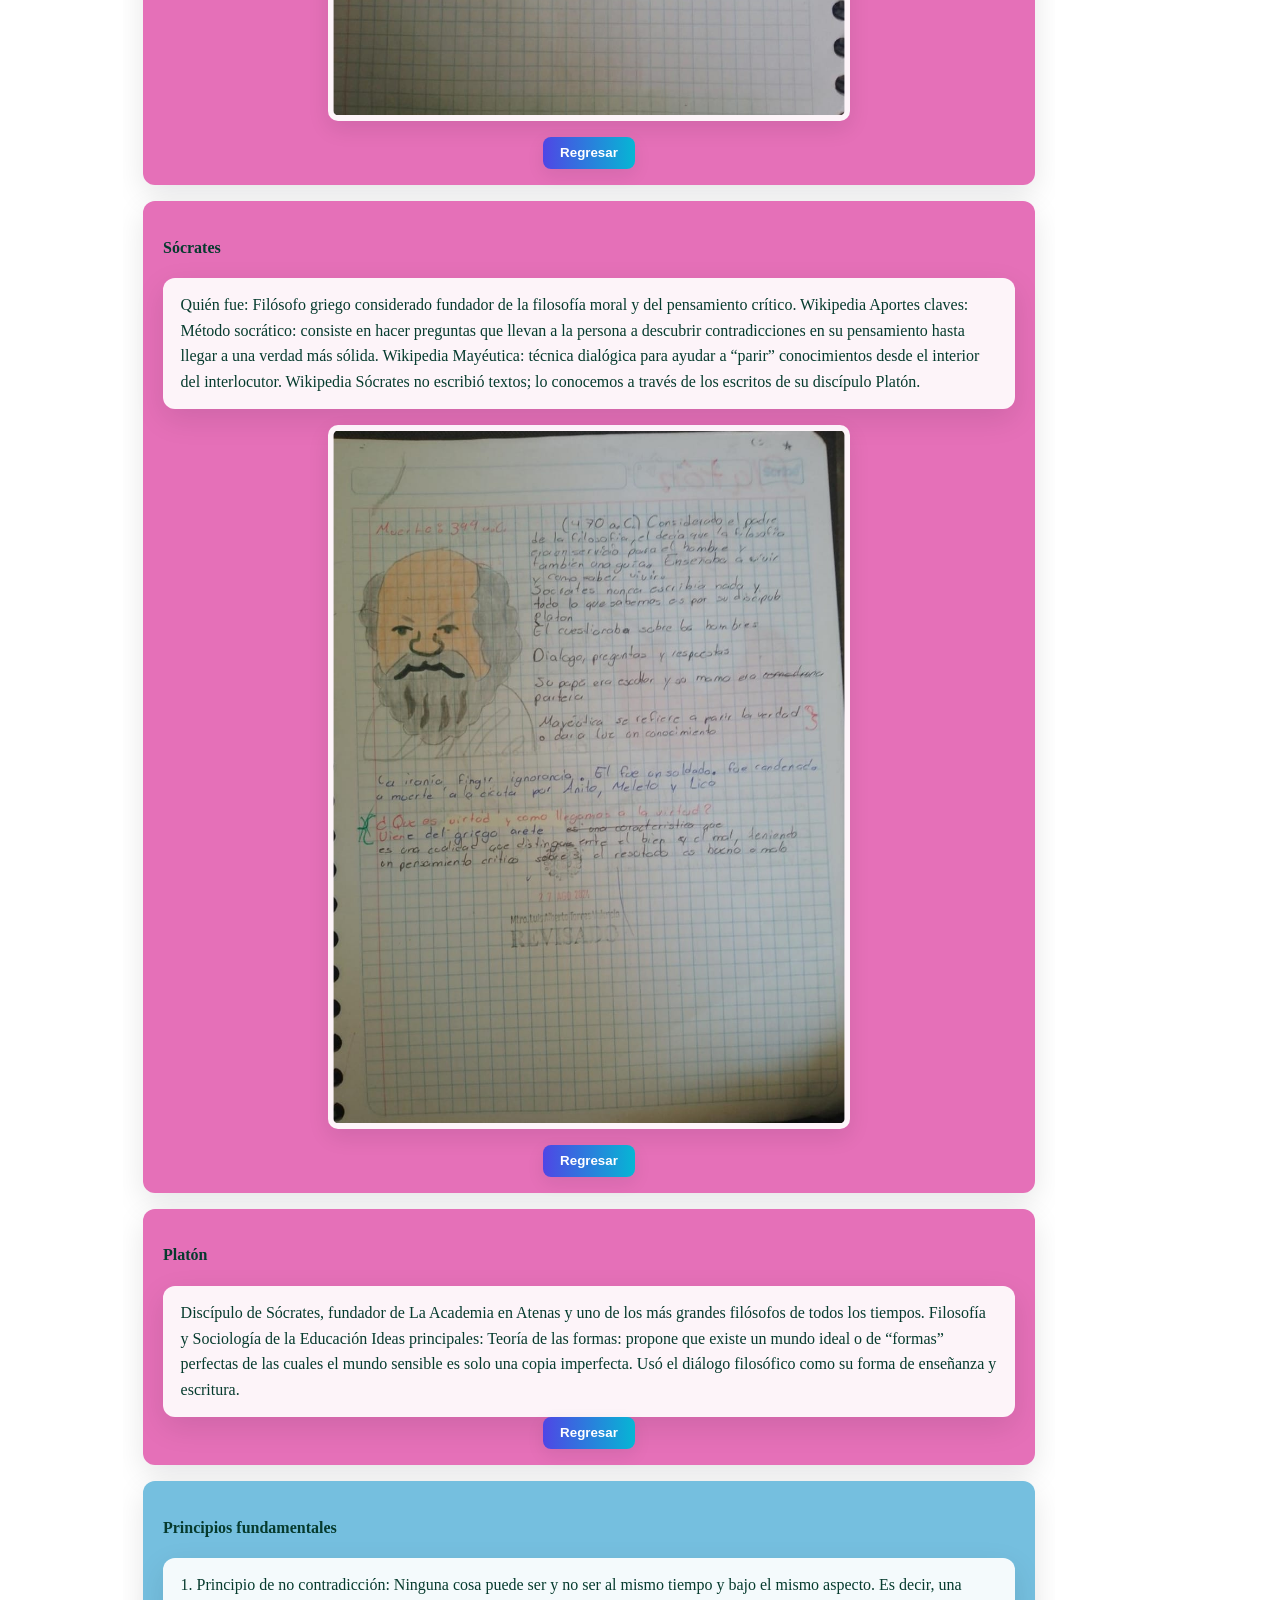
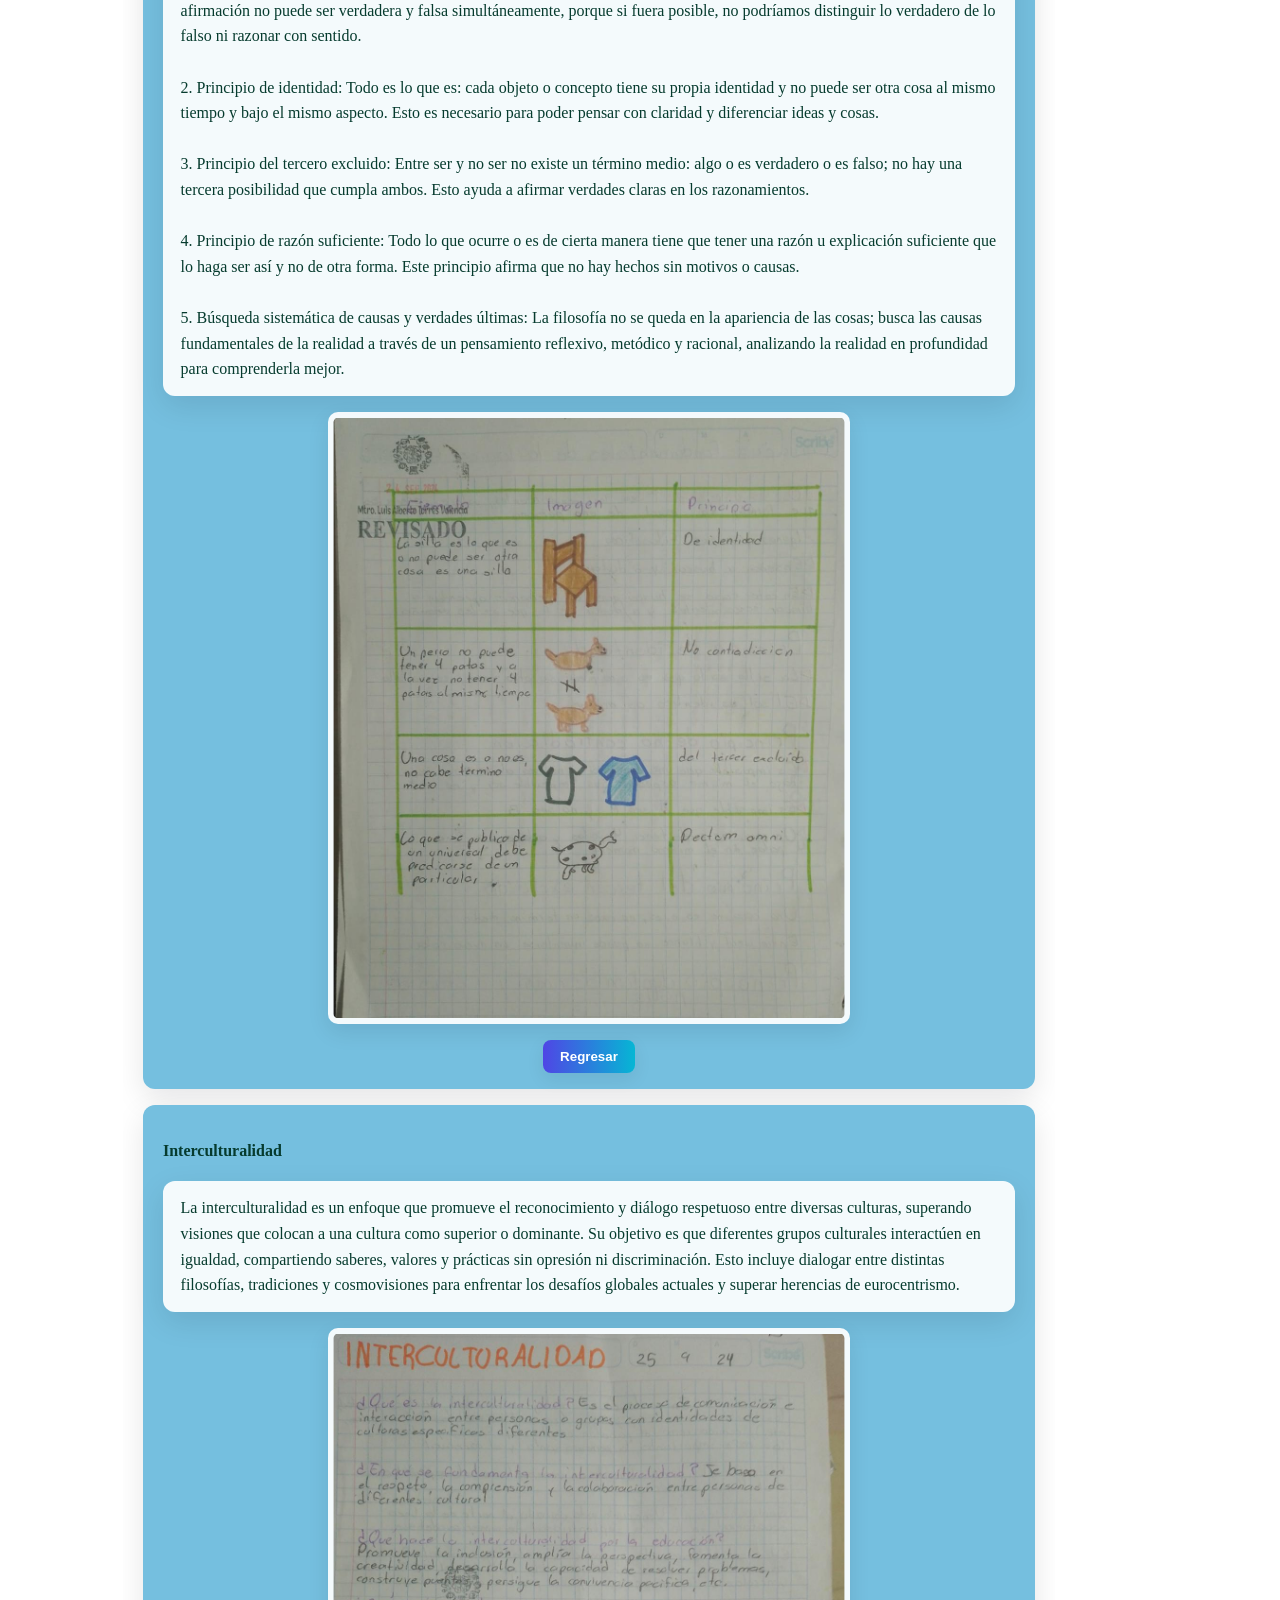
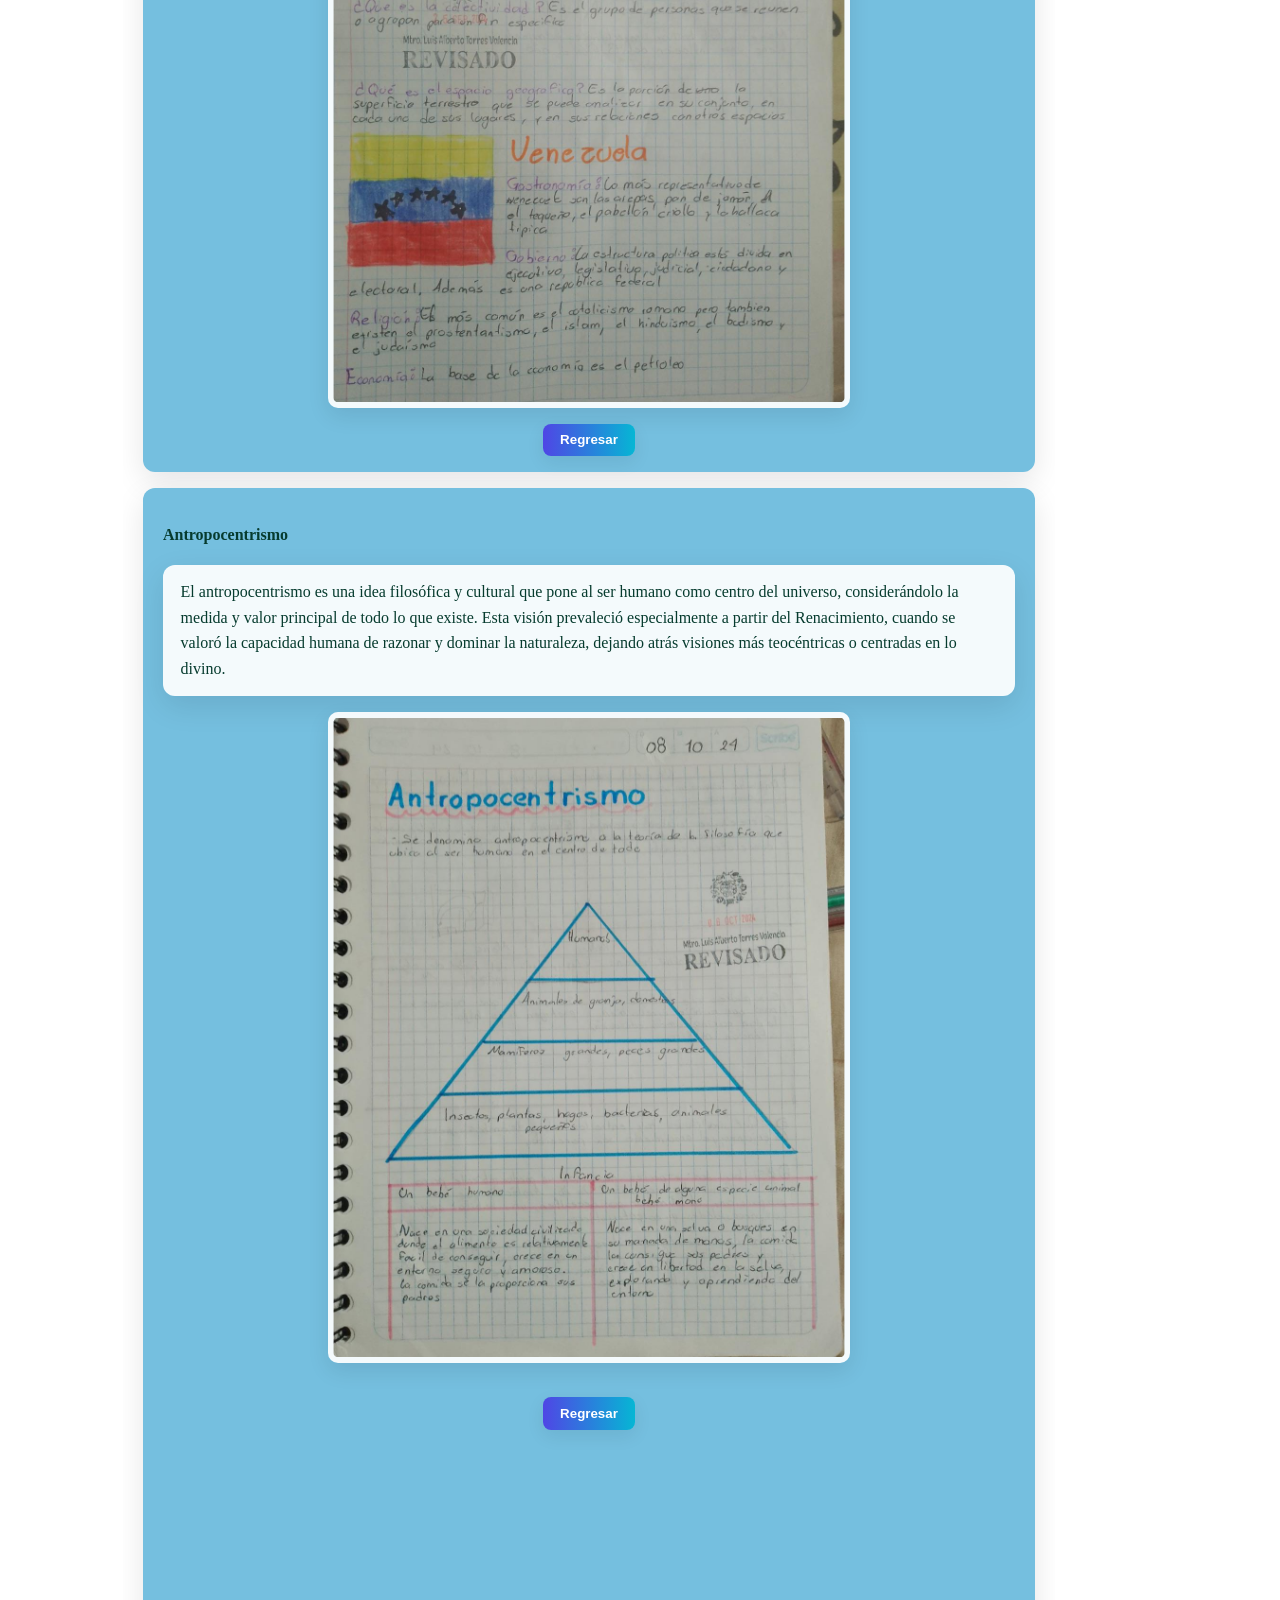
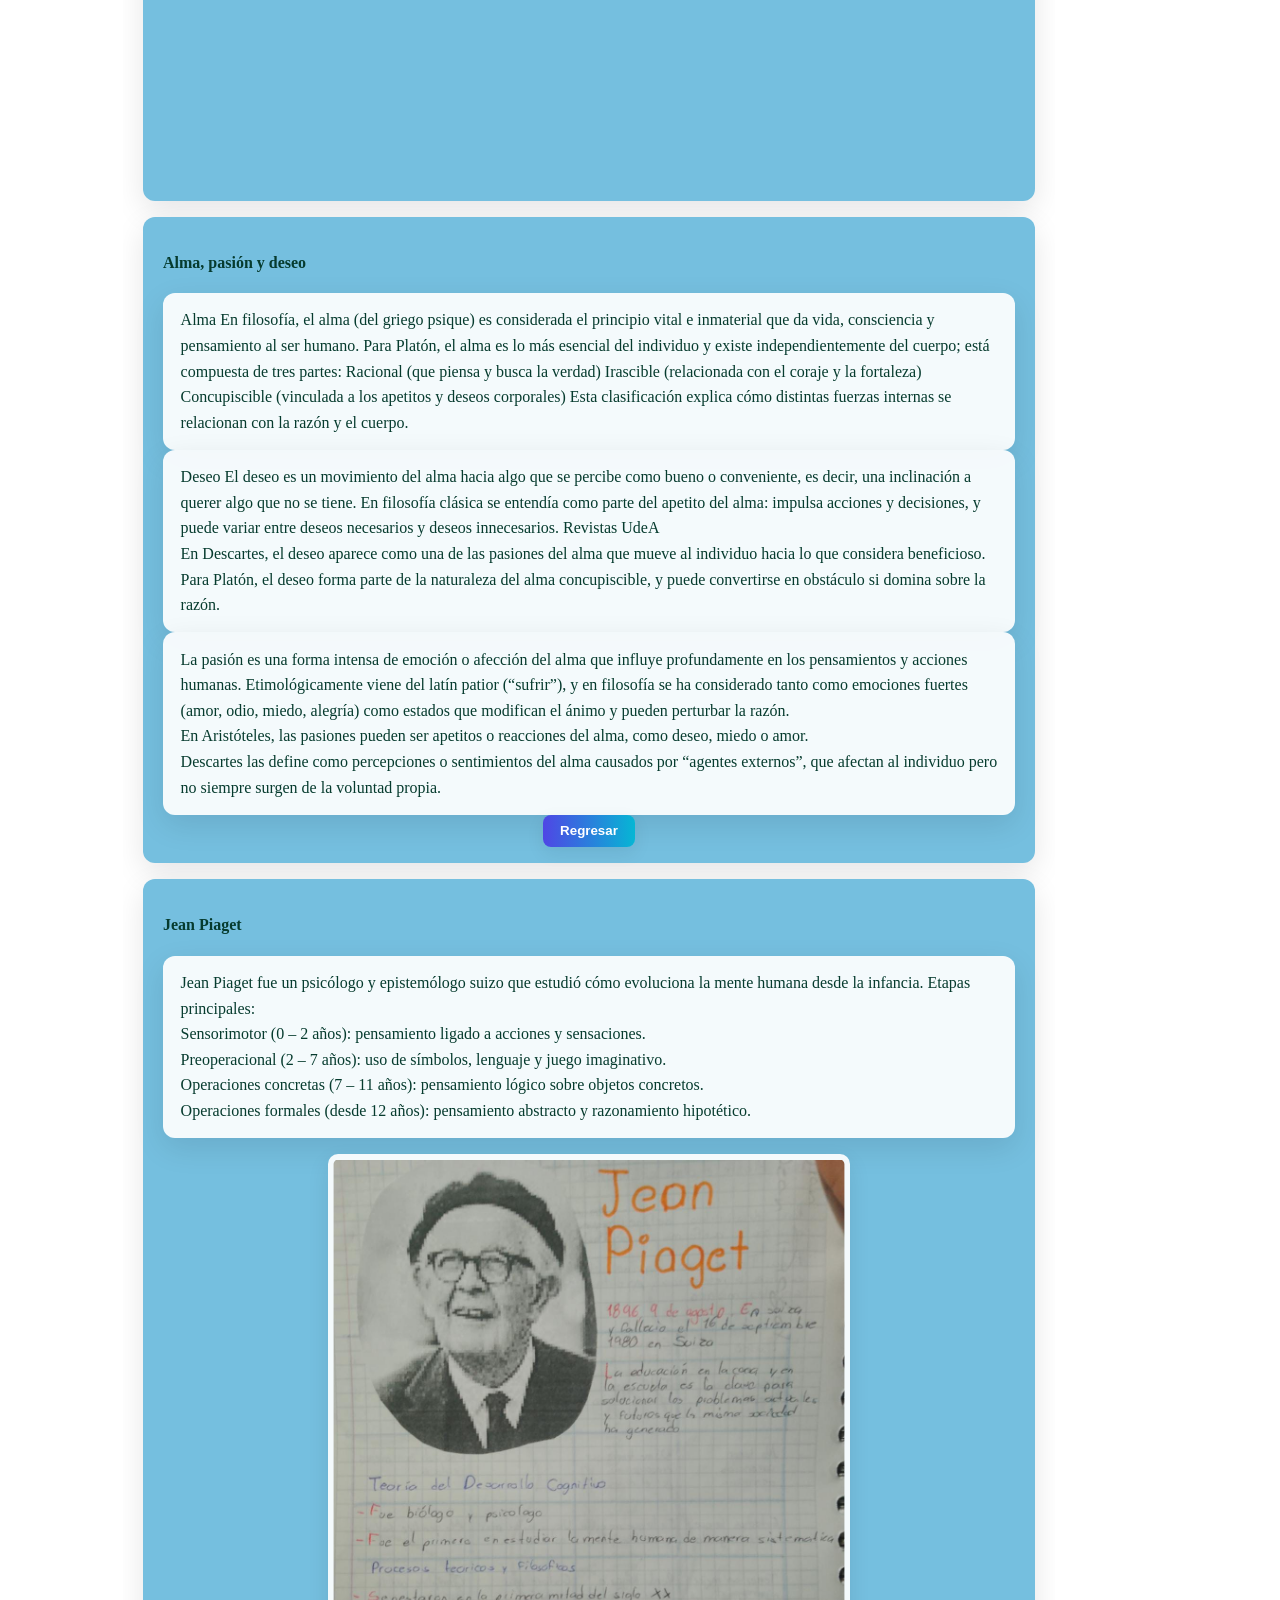
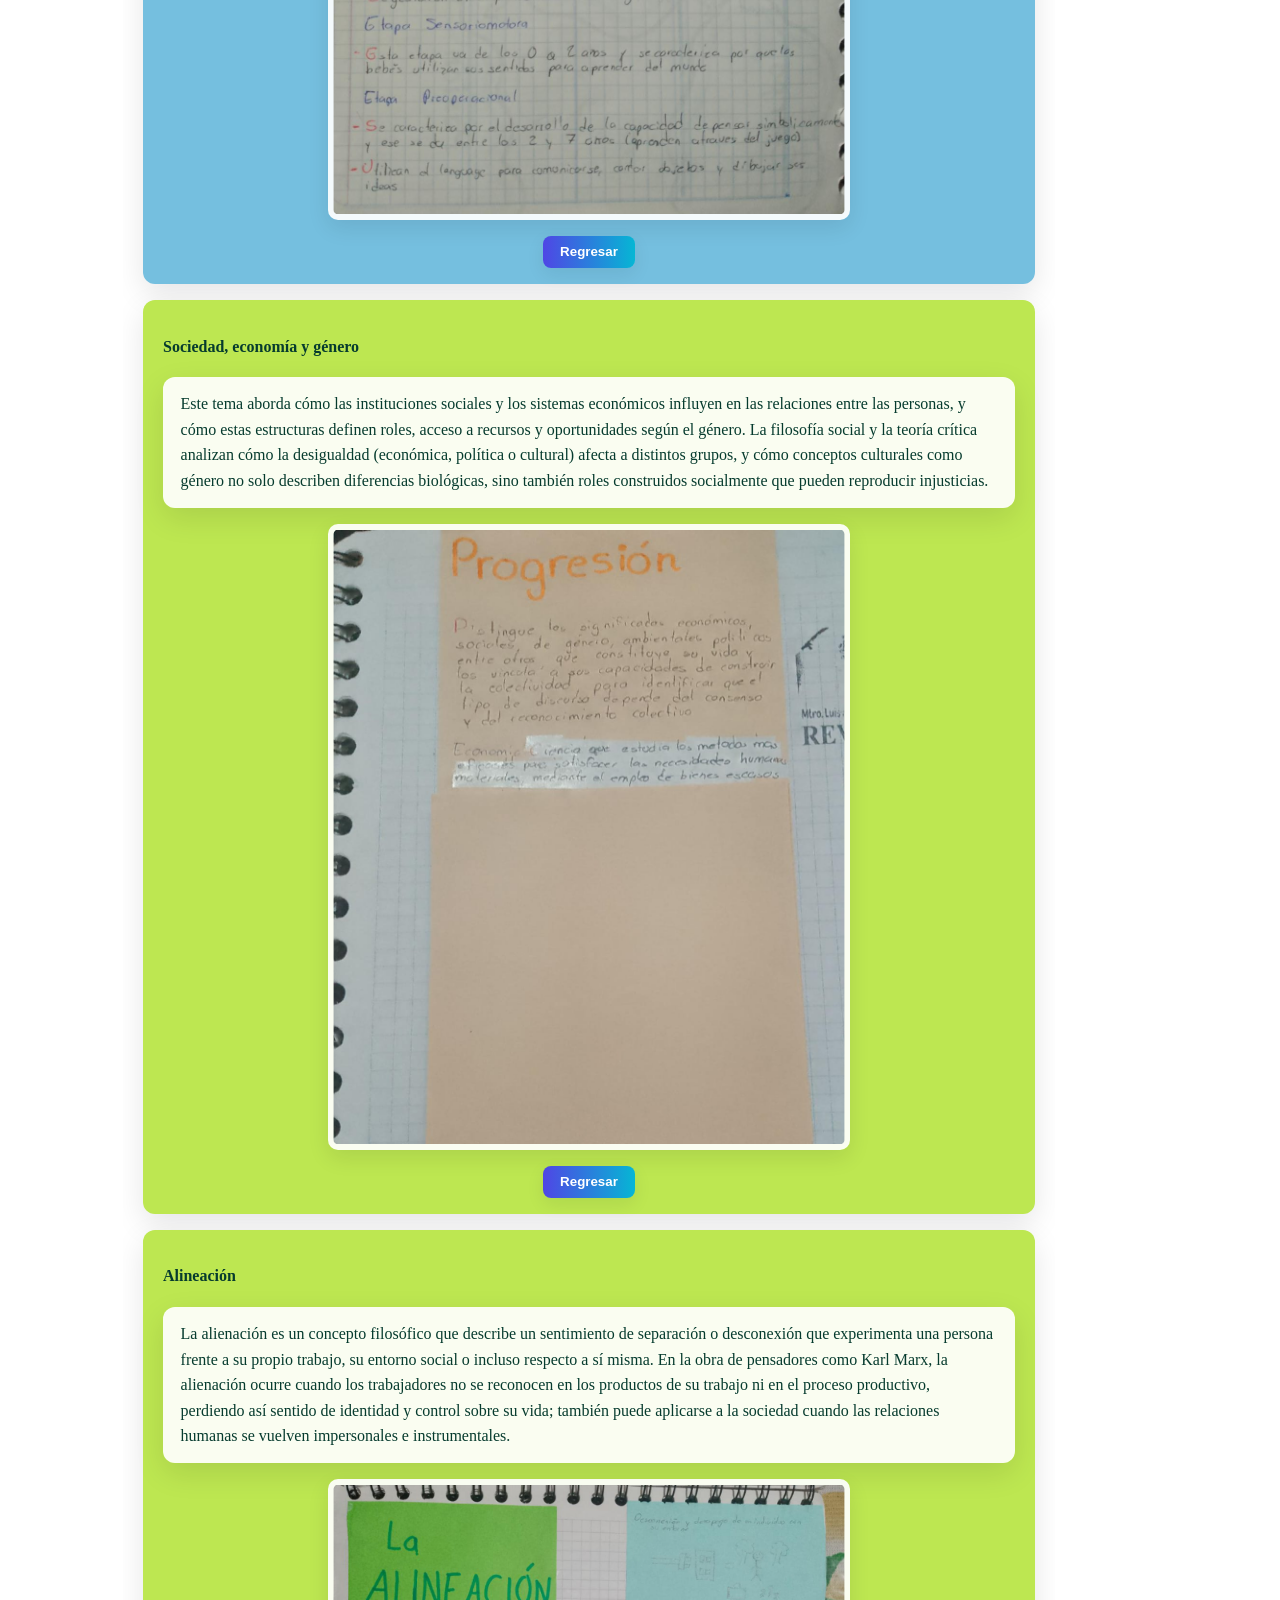
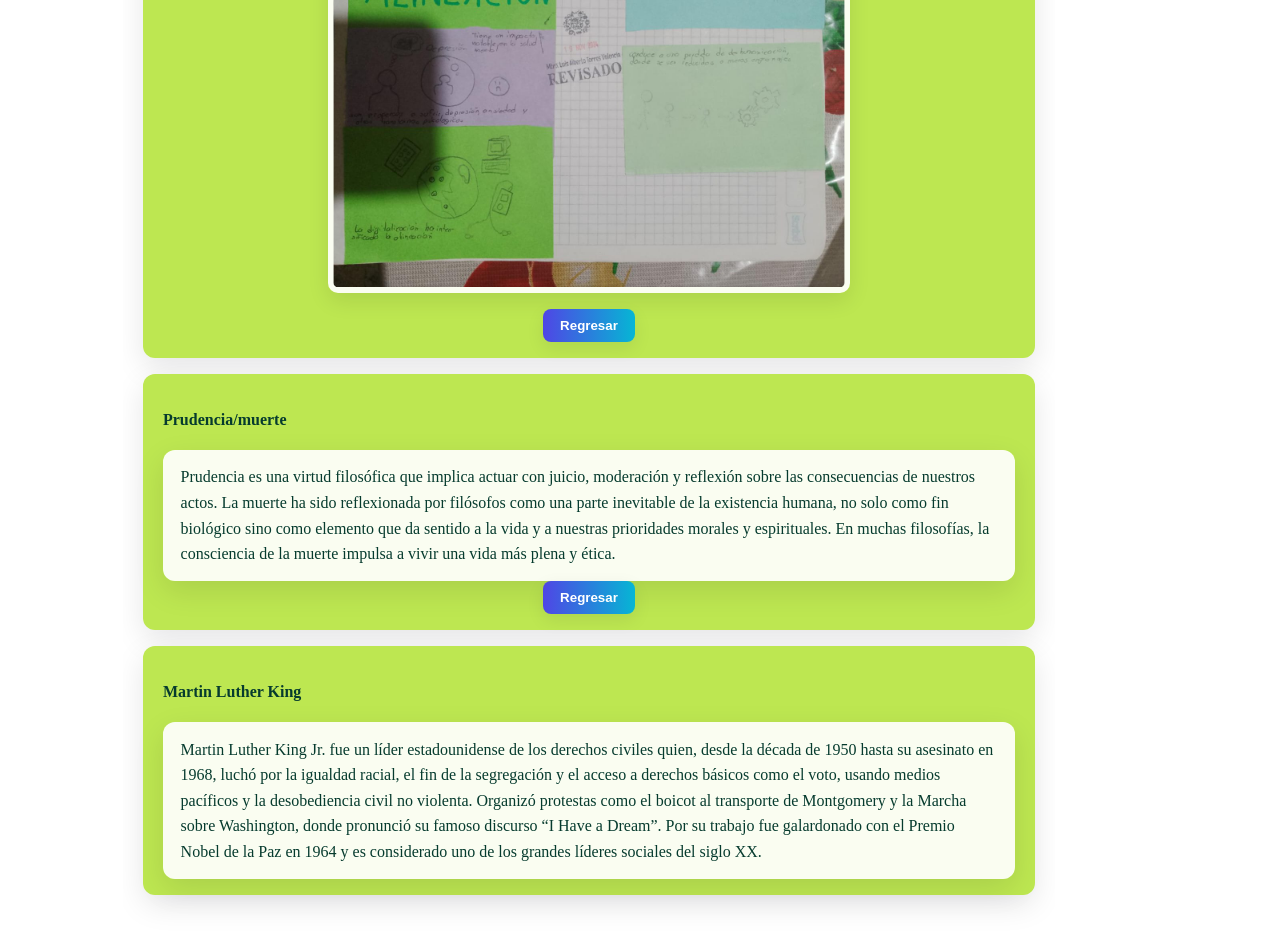
<file: humanidades.html>
<!DOCTYPE html>
<html lang="es">  
    <head>
      <meta charset="UTF-8">
      <meta name="viewport" content="width=device-width, initial-scale=1.0">
      <title>Humanidades</title>
      <link rel="stylesheet" href="diseño.css">
    </head>
    <body>
        <div id="wrapper">
            <main id="main-content">
                <a name="inicio"></a>
                <h1>Humanidades</h1>
        <div class="card">
            <p>La materia de Humanidades nos invita a reflexionar sobre el sentido de la vida, el conocimiento y la sociedad. A través del estudio de la filosofía, sus orígenes y evolución, los estudiantes desarrollan pensamiento crítico y aprenden a cuestionar lo evidente. Aquí se exploran conceptos como la doxa y la episteme, las enseñanzas de Sócrates y Platón, y los principios que guían la convivencia humana. Humanidades no solo busca transmitir ideas, sino también formar ciudadanos conscientes, capaces de relacionar la teoría con los problemas actuales como la interculturalidad, la equidad de género y la justicia social.</p>
        </div>
        <div class="card1">
            <h2>Temario</h2>
            <h3>Primer Parcial</h3>
            <ul> 
                <a href="#estudio"><li>Estudio y evolución de la Filosofía</li></a>
                <a href="#arbol"><li>Árbol de la filosofía</li></a> 
                <a href="#doxa"><li>Doxa, episteme</li></a> 
                <a href="#socrates"><li>Sócrates</li></a> 
                <a href="#platon"><li>Platón</li></a>
            </ul>
        </div>
        <div class="card2">
            <h3>Segundo Parcial</h3>
            <ul> 
                <a href="#principios"><li>Principios fundamentales</li></a> 
                <a href="#inter"><li>Interculturalidad</li></a> 
                <a href="#antropo"><li>Antropocentrismo</li></a> 
                <a href="#alma"><li>Alma, pasión y razón</li></a> 
                <a href="#jean"><li>Jean Piaget: etapas del desarrollo cognitivo</li></a> 
            </ul>        
        </div>
        <div class="card3">
            <h3>Tercer Parcial</h3>
            <ul> 
                <a href="#sociedad"><li>Sociedad, economía y género</li></a> 
                <a href="#alineacion"><li>La alienación</li></a> 
                <a href="#muerte"><li>Prudencia / Muerte</li></a> 
                <a href="#martin"><li>Martin Luther King</li></a>
            </ul>
        </div>
        <div class="card1">
            <a name="estudio"></a>
            <h4>Estudio y evolución de la filosofía</h4>
            <p>La filosofía es el estudio crítico y racional de temas fundamentales como la existencia, el conocimiento, la verdad, la moral, la mente y el lenguaje. A diferencia de otros saberes, filosofar significa preguntar profundamente sobre lo que damos por sentado. BMCS
                Evolución histórica:
                Filosofía antigua (Grecia): surgió en la Antigua Grecia como respuesta a explicaciones míticas del mundo; inició explorando la naturaleza (presocráticos) y luego el pensamiento ético y político con Sócrates, Platón y Aristóteles. 
                BMCS
                Filosofía medieval a moderna: abordó temas religiosos, luego el conocimiento y la razón con pensadores como Descartes, Locke y Kant. 
                BMCS
                Filosofía contemporánea: incluye corrientes como existencialismo, marxismo y pensamiento crítico. 
                <img src="estudio.jpeg"></p>
            <center><button><a href="#inicio">Regresar</a></button></center>
        </div>
        <div class="card1">
            <a name="arbol"></a>
            <h4>Árbol de la filosofia</h4>
            <p>El “árbol de la filosofía” es una metáfora que representa cómo se organiza el pensamiento filosófico: sus raíces son las preguntas más fundamentales sobre la realidad y el ser (metafísica), que nutren el tronco del conocimiento sobre el mundo (la filosofía natural o física), y de ese tronco brotan las ramas que son distintas áreas del saber como la ética (estudio de lo moral), la lógica, la epistemología (estudio del conocimiento), la estética, la filosofía política y otras disciplinas específicas, así como aplicaciones tempranas de la ciencia como la medicina o la mecánica; esta imagen muestra que desde una base común de cuestionamiento se diversifican los campos que permiten entender tanto la naturaleza como la vida humana y social.</p>
            <center><button><a href="#inicio">Regresar</a></button></center>
        </div>
        <div class="card1">
            <a name="doxa"></a>
            <h4>Doxa, episteme</h4>
            <p>La metáfora del árbol de la filosofía representa cómo se organiza el pensamiento filosófico: sus raíces son las preguntas fundamentales sobre la realidad y el ser (metafísica), que nutren el tronco del conocimiento sobre el mundo (filosofía natural o física), y de ese tronco brotan las ramas, como la ética, la lógica, la epistemología, la estética y la filosofía política, que exploran distintas áreas del saber; en este contexto Platón distingue entre doxa y episteme, donde doxa es la opinión o creencia común basada en la percepción sensible y no en una verdad universal, mientras que episteme es el conocimiento verdadero y justificado obtenido mediante la razón y reflexión crítica, es decir, un saber sólido frente a la mera opinión, y esta diferencia está en el corazón de cómo la filosofía busca ir más allá de lo aparente hacia lo verdadero.</p>
            <img src="episteme.jpeg">
            <center><button><a href="#inicio">Regresar</a></button></center>
        </div>
        <div class="card1">
            <a name="socrates"></a>
            <h4>Sócrates</h4>
            <p>Quién fue: Filósofo griego considerado fundador de la filosofía moral y del pensamiento crítico. 
            Wikipedia 
            Aportes claves:
            Método socrático: consiste en hacer preguntas que llevan a la persona a descubrir contradicciones en su pensamiento hasta llegar a una verdad más sólida. 
            Wikipedia
            Mayéutica: técnica dialógica para ayudar a “parir” conocimientos desde el interior del interlocutor. 
            Wikipedia
            Sócrates no escribió textos; lo conocemos a través de los escritos de su discípulo Platón.</p>
            <img src="socrates.jpeg">
            <center><button><a href="#inicio">Regresar</a></button></center> 
        </div>
        <div class="card1">
            <a name="platon"></a>
            <h4>Platón</h4>
            <p>Discípulo de Sócrates, fundador de La Academia en Atenas y uno de los más grandes filósofos de todos los tiempos. 
            Filosofía y Sociología de la Educación
            Ideas principales:
            Teoría de las formas: propone que existe un mundo ideal o de “formas” perfectas de las cuales el mundo sensible es solo una copia imperfecta.
            Usó el diálogo filosófico como su forma de enseñanza y escritura.</p>
            <center><button><a href="#inicio">Regresar</a></button></center>
        </div>


        
        <div class="card2">
            <a name="principios"></a>
            <h4>Principios fundamentales</h4>
            <p>1. Principio de no contradicción: Ninguna cosa puede ser y no ser al mismo tiempo y bajo el mismo aspecto. Es decir, una afirmación no puede ser verdadera y falsa simultáneamente, porque si fuera posible, no podríamos distinguir lo verdadero de lo falso ni razonar con sentido.<br><br>
            2. Principio de identidad: Todo es lo que es: cada objeto o concepto tiene su propia identidad y no puede ser otra cosa al mismo tiempo y bajo el mismo aspecto. Esto es necesario para poder pensar con claridad y diferenciar ideas y cosas.<br><br>
            3. Principio del tercero excluido: Entre ser y no ser no existe un término medio: algo o es verdadero o es falso; no hay una tercera posibilidad que cumpla ambos. Esto ayuda a afirmar verdades claras en los razonamientos.<br><br>
            4. Principio de razón suficiente: Todo lo que ocurre o es de cierta manera tiene que tener una razón u explicación suficiente que lo haga ser así y no de otra forma. Este principio afirma que no hay hechos sin motivos o causas.<br><br>
            5. Búsqueda sistemática de causas y verdades últimas: La filosofía no se queda en la apariencia de las cosas; busca las causas fundamentales de la realidad a través de un pensamiento reflexivo, metódico y racional, analizando la realidad en profundidad para comprenderla mejor.</p>
            <img src="leyes.jpeg">
            <center><button><a href="#inicio">Regresar</a></button></center>
        </div>
        <div class="card2">
            <a name="inter"></a>
            <h4>Interculturalidad</h4>
            <p>La interculturalidad es un enfoque que promueve el reconocimiento y diálogo respetuoso entre diversas culturas, superando visiones que colocan a una cultura como superior o dominante. Su objetivo es que diferentes grupos culturales interactúen en igualdad, compartiendo saberes, valores y prácticas sin opresión ni discriminación. Esto incluye dialogar entre distintas filosofías, tradiciones y cosmovisiones para enfrentar los desafíos globales actuales y superar herencias de eurocentrismo.</p>
            <img src="interculturalidad.jpeg">
            <center><button><a href="#inicio">Regresar</a></button></center>
        </div>
        <div class="card2">
            <a name="antropo"></a>
            <h4>Antropocentrismo</h4>
            <p>El antropocentrismo es una idea filosófica y cultural que pone al ser humano como centro del universo, considerándolo la medida y valor principal de todo lo que existe. Esta visión prevaleció especialmente a partir del Renacimiento, cuando se valoró la capacidad humana de razonar y dominar la naturaleza, dejando atrás visiones más teocéntricas o centradas en lo divino.</p>
            <img src="antropocentrismo.jpeg"><br>
            <center><button><a href="#inicio">Regresar</a></button></center><br><br>    
            <center><iframe width="560" height="315" src="https://www.youtube.com/embed/rM8tSi7ppEA?si=BohJ_FN-2QIOu7N8" title="YouTube video player" frameborder="0" allow="accelerometer; autoplay; clipboard-write; encrypted-media; gyroscope; picture-in-picture; web-share" referrerpolicy="strict-origin-when-cross-origin" allowfullscreen></iframe></center>

        </div>
        <div class="card2">
            <a name="alma"></a>
            <h4> Alma, pasión y deseo</h4>
            <p>Alma

En filosofía, el alma (del griego psique) es considerada el principio vital e inmaterial que da vida, consciencia y pensamiento al ser humano. Para Platón, el alma es lo más esencial del individuo y existe independientemente del cuerpo; está compuesta de tres partes:
 Racional (que piensa y busca la verdad)
 Irascible (relacionada con el coraje y la fortaleza)
 Concupiscible (vinculada a los apetitos y deseos corporales)
Esta clasificación explica cómo distintas fuerzas internas se relacionan con la razón y el cuerpo.</p>
            <p>Deseo

El deseo es un movimiento del alma hacia algo que se percibe como bueno o conveniente, es decir, una inclinación a querer algo que no se tiene. En filosofía clásica se entendía como parte del apetito del alma: impulsa acciones y decisiones, y puede variar entre deseos necesarios y deseos innecesarios. 
Revistas UdeA
<br>

 En Descartes, el deseo aparece como una de las pasiones del alma que mueve al individuo hacia lo que considera beneficioso. 
<br>
 Para Platón, el deseo forma parte de la naturaleza del alma concupiscible, y puede convertirse en obstáculo si domina sobre la razón.</p>
            <p>La pasión es una forma intensa de emoción o afección del alma que influye profundamente en los pensamientos y acciones humanas. Etimológicamente viene del latín patior (“sufrir”), y en filosofía se ha considerado tanto como emociones fuertes (amor, odio, miedo, alegría) como estados que modifican el ánimo y pueden perturbar la razón. 
<br>
En Aristóteles, las pasiones pueden ser apetitos o reacciones del alma, como deseo, miedo o amor. 
<br>
Descartes las define como percepciones o sentimientos del alma causados por “agentes externos”, que afectan al individuo pero no siempre surgen de la voluntad propia.</p>
<center><button><a href="#inicio">Regresar</a></button></center>
        </div>
        <div class="card2">
            <a name="jean"></a>
            <h4>Jean Piaget</h4>
            <p>Jean Piaget fue un psicólogo y epistemólogo suizo que estudió cómo evoluciona la mente humana desde la infancia. 

Etapas principales:
<br>
Sensorimotor (0 – 2 años): pensamiento ligado a acciones y sensaciones.
<br>
Preoperacional (2 – 7 años): uso de símbolos, lenguaje y juego imaginativo.
<br>
Operaciones concretas (7 – 11 años): pensamiento lógico sobre objetos concretos.
<br>
Operaciones formales (desde 12 años): pensamiento abstracto y razonamiento hipotético.</p>
            <img src="jean.jpeg">
            <center><button><a href="#inicio">Regresar</a></button></center>
        </div>



        <div class="card3">
            <a name="sociedad"></a>
            <h4>Sociedad, economía y género</h4>
            <p>Este tema aborda cómo las instituciones sociales y los sistemas económicos influyen en las relaciones entre las personas, y cómo estas estructuras definen roles, acceso a recursos y oportunidades según el género. La filosofía social y la teoría crítica analizan cómo la desigualdad (económica, política o cultural) afecta a distintos grupos, y cómo conceptos culturales como género no solo describen diferencias biológicas, sino también roles construidos socialmente que pueden reproducir injusticias.</p>
            <img src="enconomia.jpeg">
            <center><button><a href="#inicio">Regresar</a></button></center>
        </div>
        <div class="card3">
            <a name="alineacion"></a>
            <h4>Alineación</h4>
            <p>La alienación es un concepto filosófico que describe un sentimiento de separación o desconexión que experimenta una persona frente a su propio trabajo, su entorno social o incluso respecto a sí misma. En la obra de pensadores como Karl Marx, la alienación ocurre cuando los trabajadores no se reconocen en los productos de su trabajo ni en el proceso productivo, perdiendo así sentido de identidad y control sobre su vida; también puede aplicarse a la sociedad cuando las relaciones humanas se vuelven impersonales e instrumentales.</p>
            <img src="alineacion.jpeg">
            <center><button><a href="#inicio">Regresar</a></button></center>
        </div>
        <div class="card3">
            <a name="muerte"></a>
            <h4>Prudencia/muerte</h4>
            <p>Prudencia es una virtud filosófica que implica actuar con juicio, moderación y reflexión sobre las consecuencias de nuestros actos.
La muerte ha sido reflexionada por filósofos como una parte inevitable de la existencia humana, no solo como fin biológico sino como elemento que da sentido a la vida y a nuestras prioridades morales y espirituales. En muchas filosofías, la consciencia de la muerte impulsa a vivir una vida más plena y ética.</p>
            <center><button><a href="#inicio">Regresar</a></button></center>
        </div>
        <div class="card3">
            <a name="martin"></a>
            <h4>Martin Luther King</h4>
            <p>Martin Luther King Jr. fue un líder estadounidense de los derechos civiles quien, desde la década de 1950 hasta su asesinato en 1968, luchó por la igualdad racial, el fin de la segregación y el acceso a derechos básicos como el voto, usando medios pacíficos y la desobediencia civil no violenta. Organizó protestas como el boicot al transporte de Montgomery y la Marcha sobre Washington, donde pronunció su famoso discurso “I Have a Dream”. Por su trabajo fue galardonado con el Premio Nobel de la Paz en 1964 y es considerado uno de los grandes líderes sociales del siglo XX.</p>
            </main>
            <center><button><a href="#inicio">Regresar</a></button></center>
        </div>
            <nav id="nav-buttons">
                <h3>Navegación</h3>
                <button><a href="index.html">Inicio</a></button>
                <button><a href="humanidades.html">Humanidades</a></button>
                <button><a href="mate.html">Matemáticas</a></button>
                <button><a href="recursos.html">Recursos Socioemocionales</a></button>
                <button><a href="cultura.html">Cultura Digital</a></button>
                <button><a href="cuestionario.html">Cuestionario</a></button>
                <div class="visitor-info" aria-live="polite"></div>
            </nav>
        </div>
        <script src="visit.js"></script><br>

    </html>
</file>
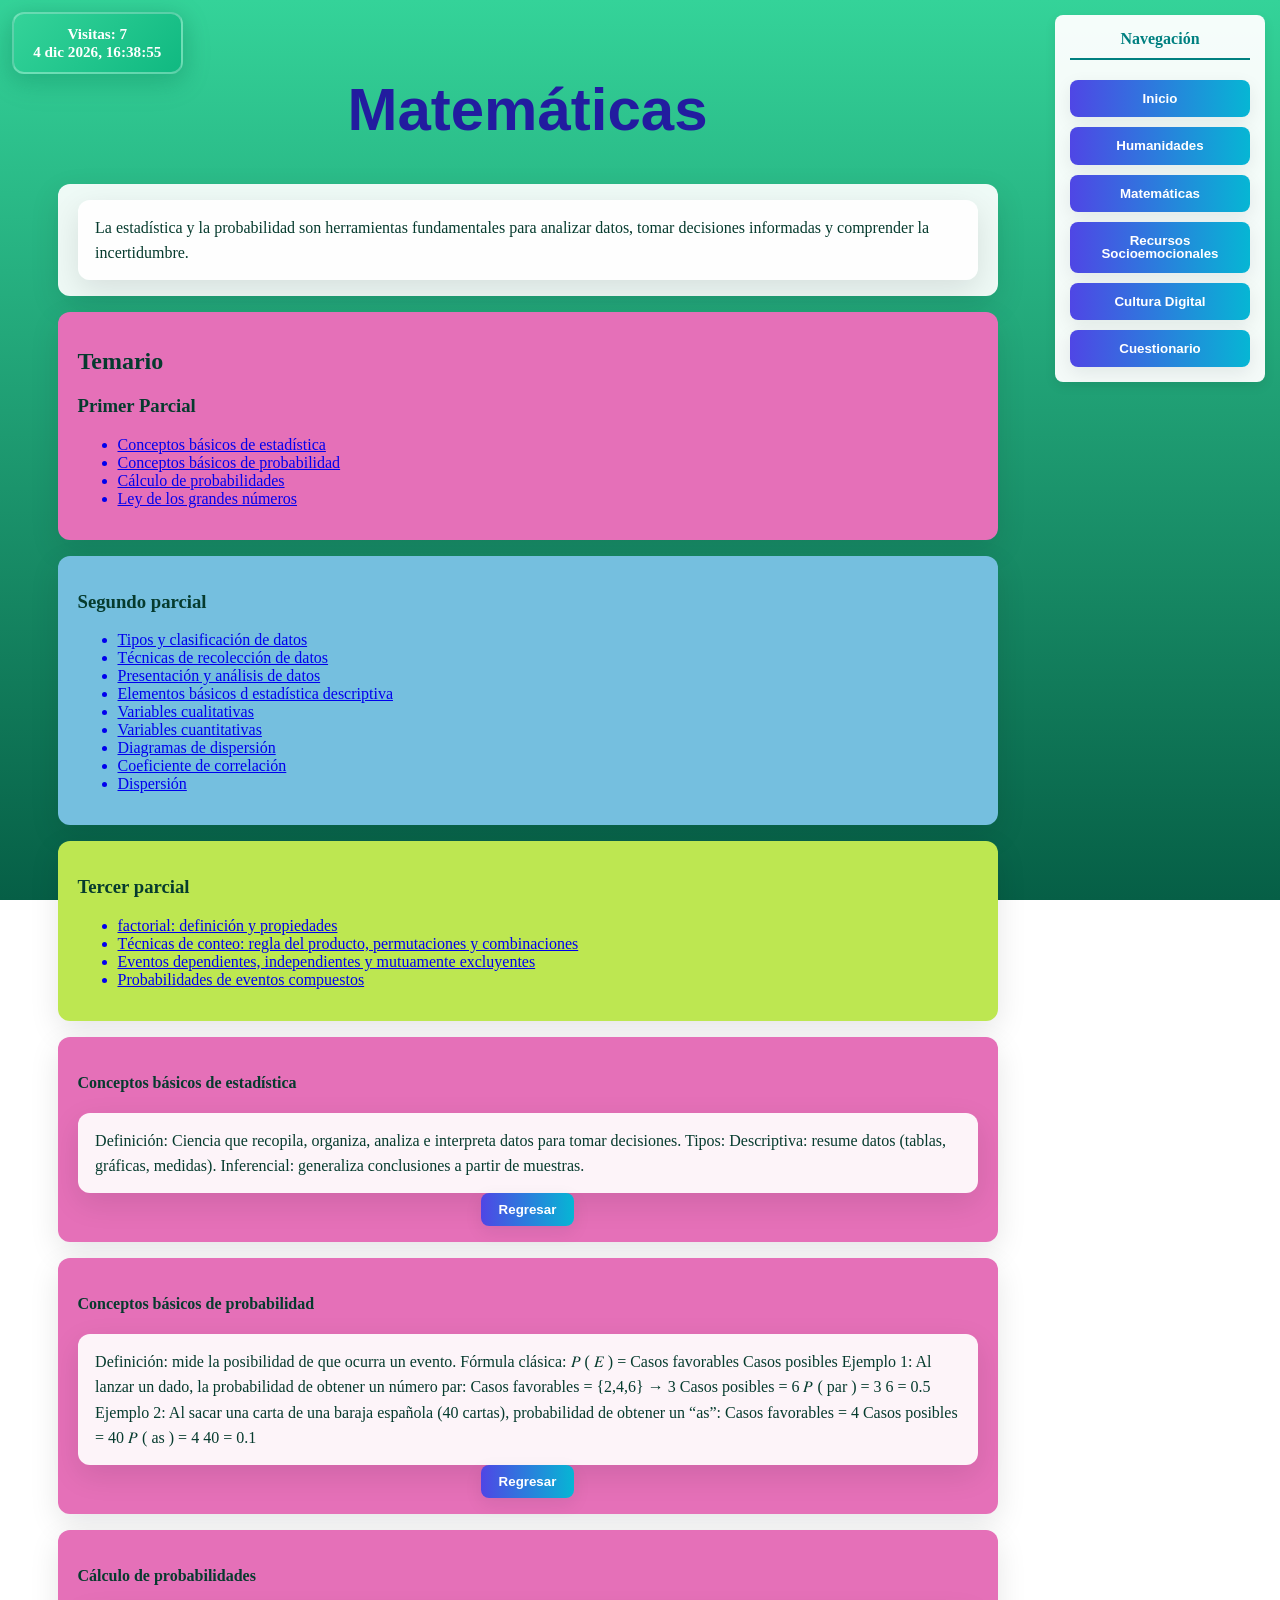
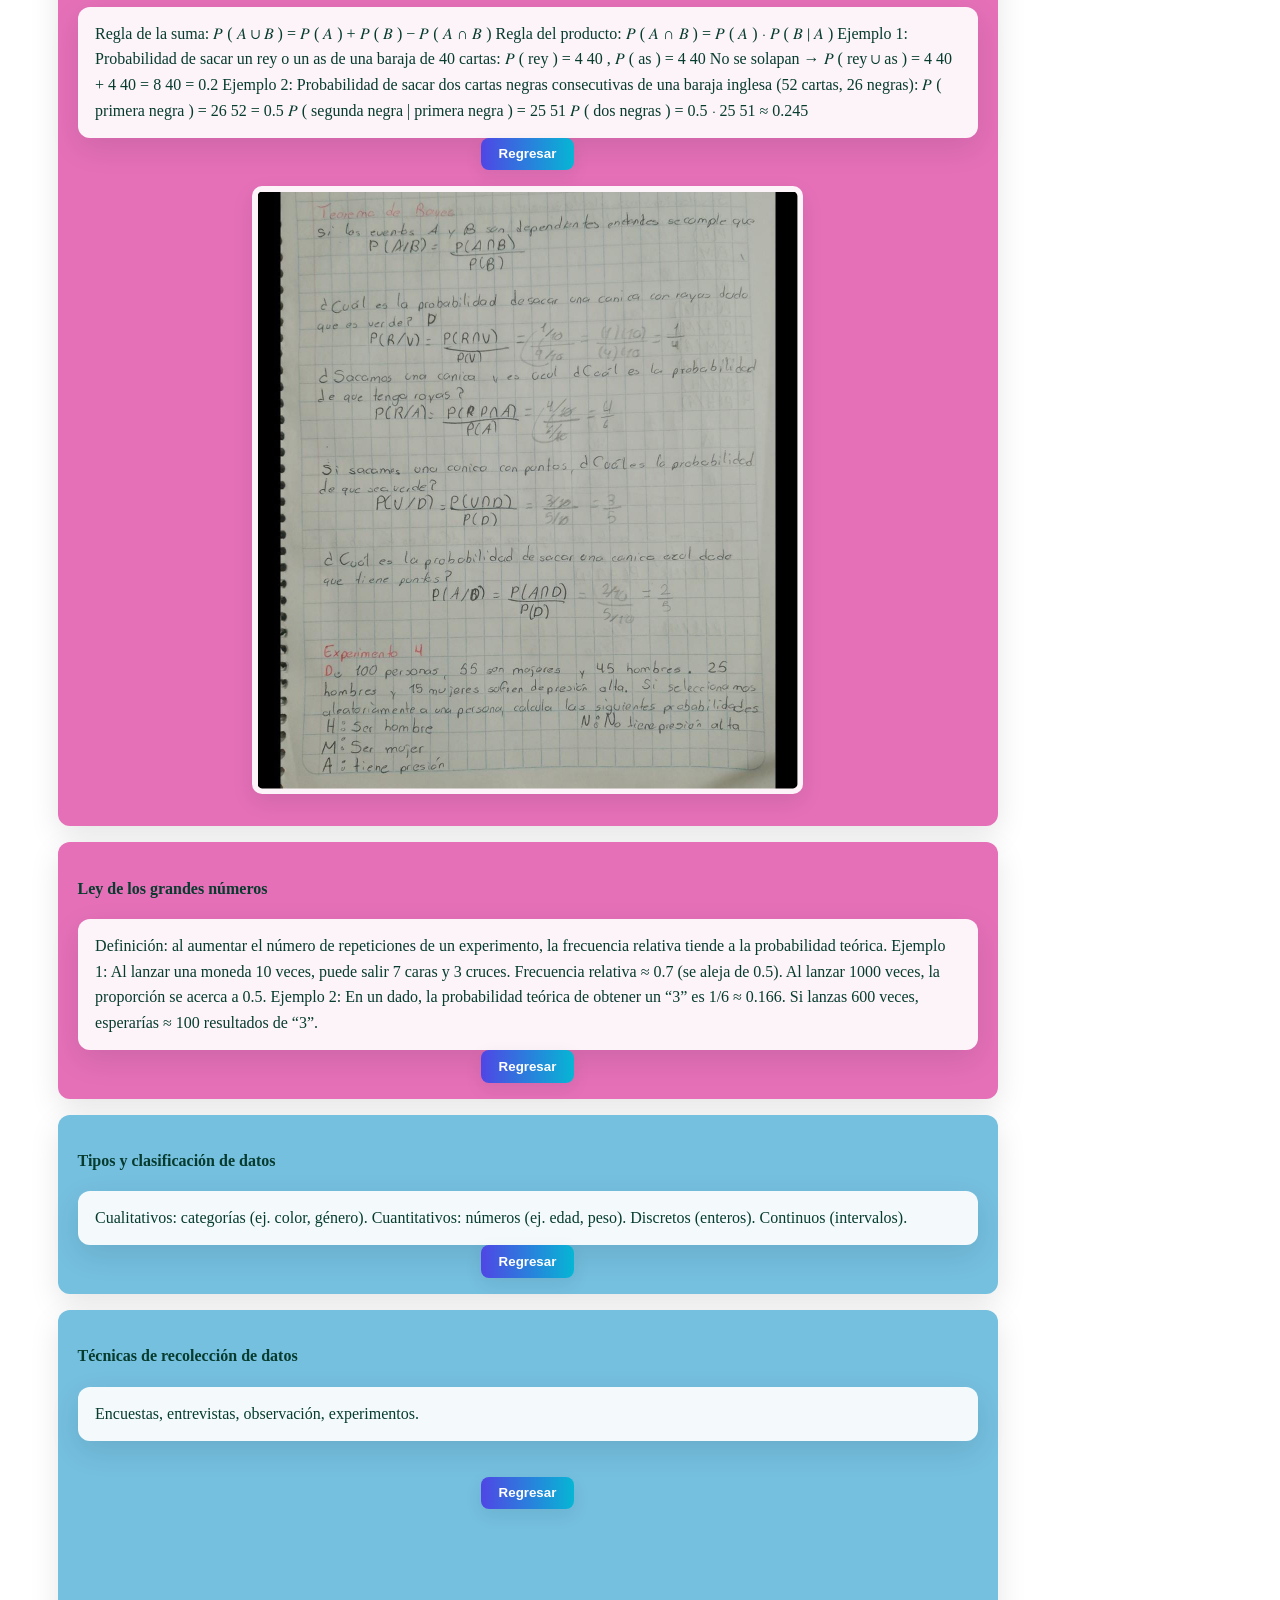
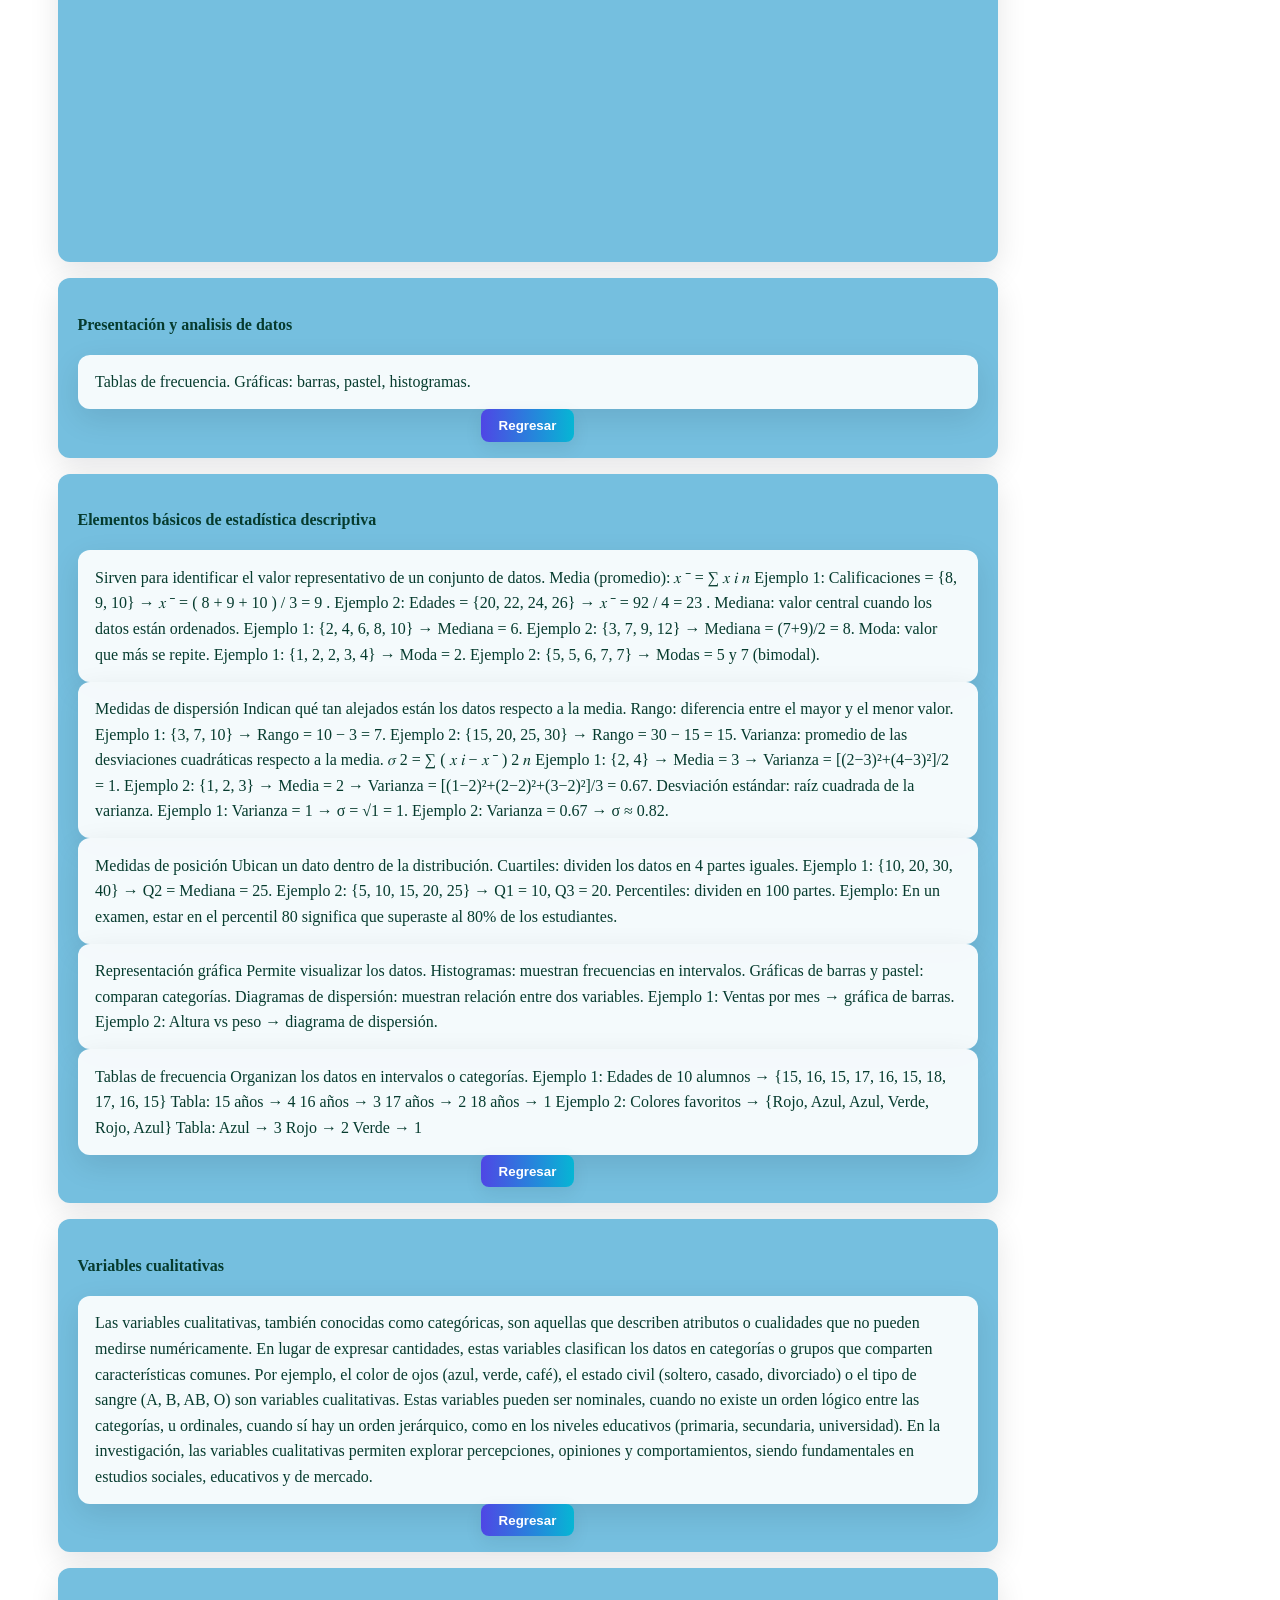
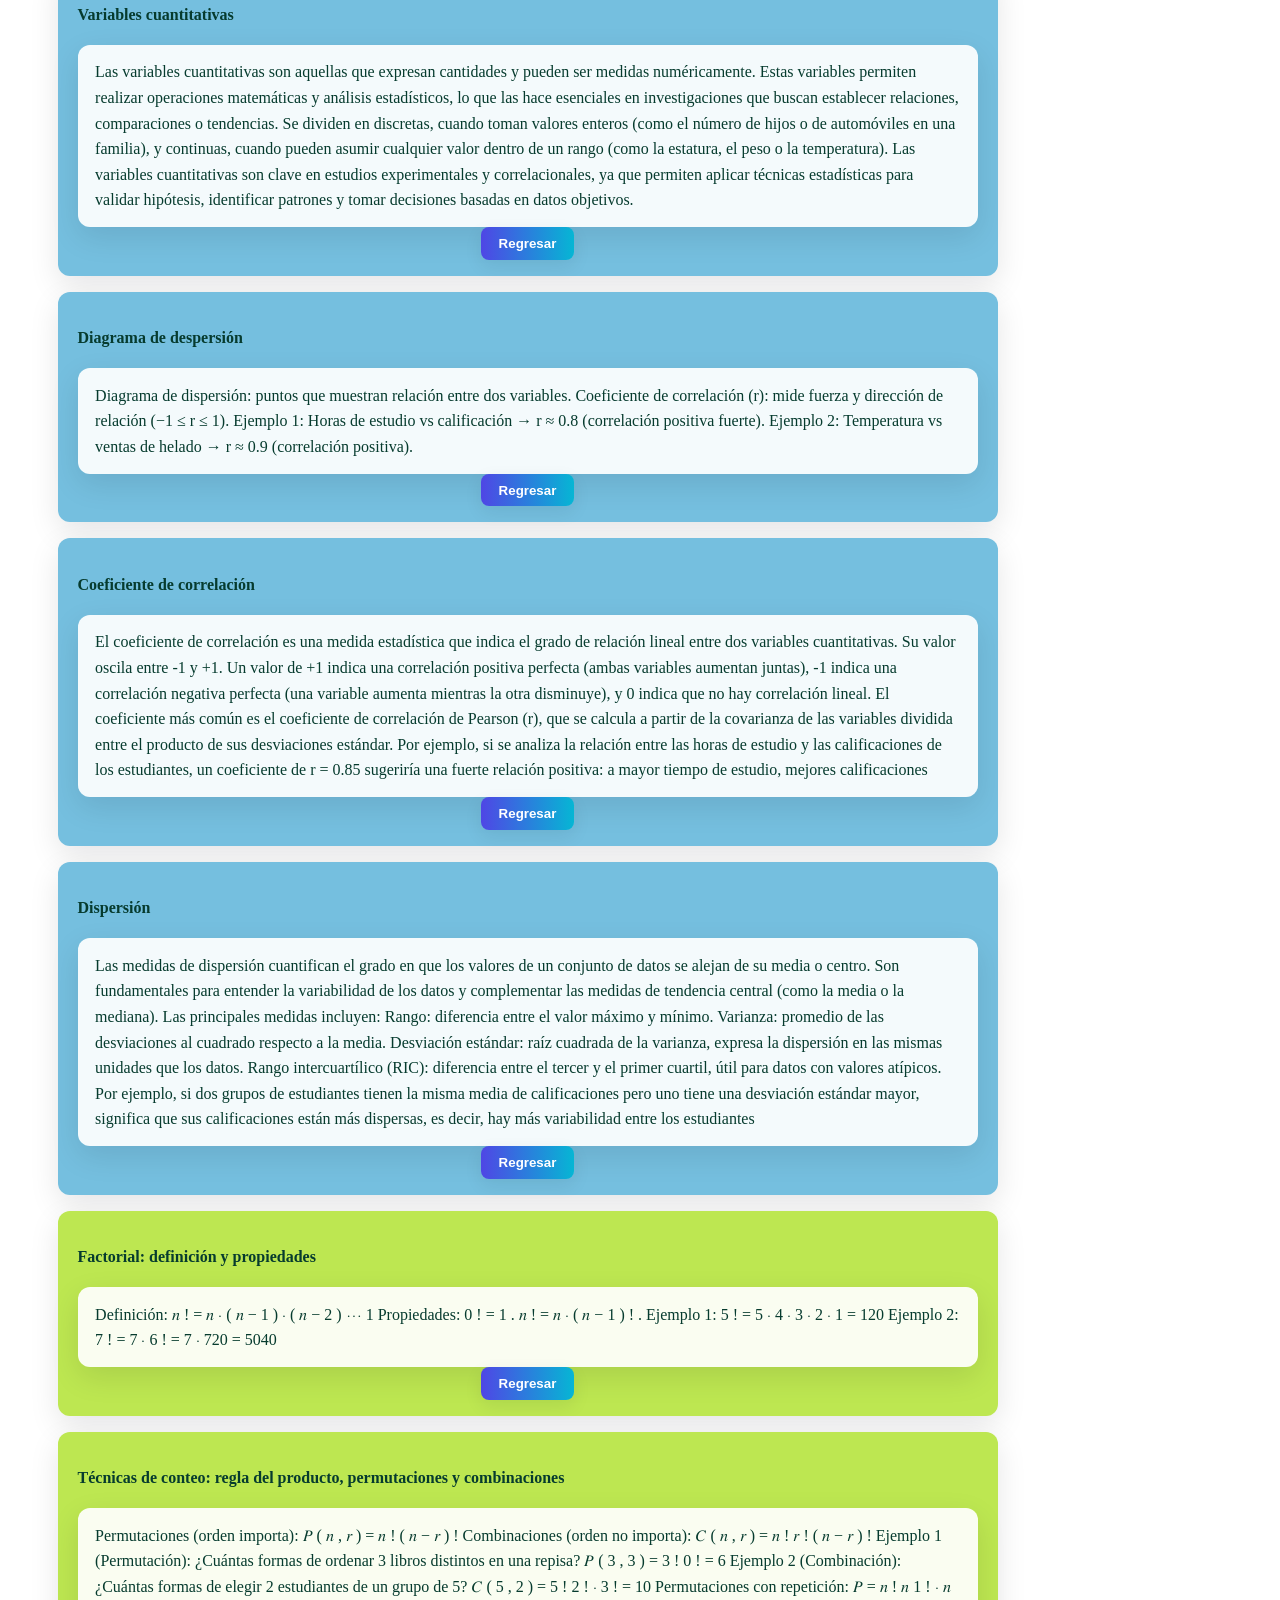
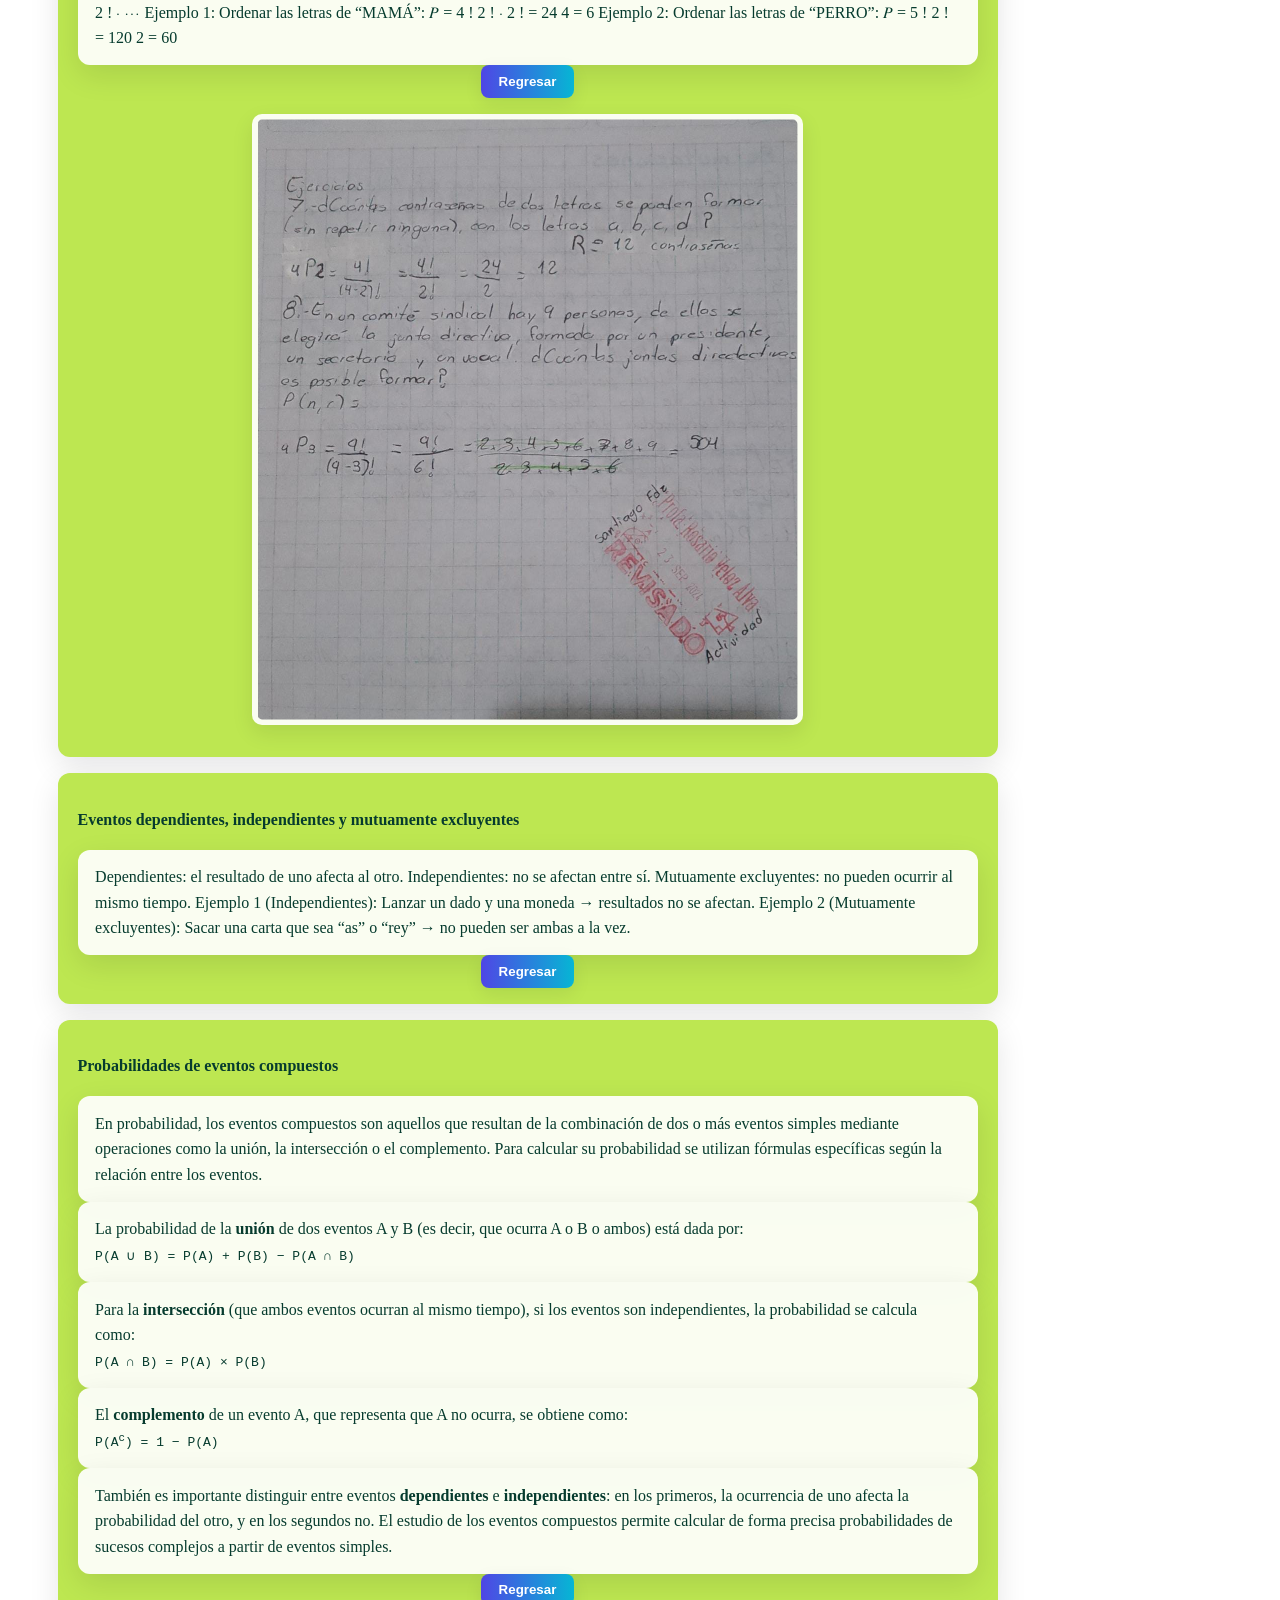
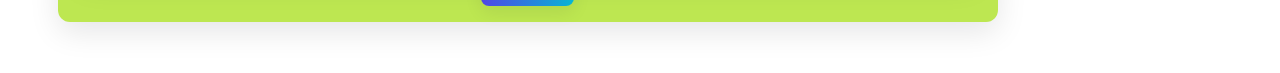
<file: mate.html>
<!DOCTYPE html>
<html lang="es">
     <head>
      <meta charset="UTF-8">
      <meta name="viewport" content="width=device-width, initial-scale=1.0">
      <title>Matemáticas</title>
      <link rel="stylesheet" href="diseño.css">
    </head>
    <body>
        <div id="wrapper">
            <main id="main-content">
                <a name="inicio"></a>
                <h1>Matemáticas</h1>
        <div class="card">
            <script src="visit.js"></script>
            <p>La estadística y la probabilidad son herramientas fundamentales para analizar datos, tomar decisiones informadas y comprender la incertidumbre.</p>
        </div>

        <div class="card1">
            <h2>Temario</h2>
            <h3>Primer Parcial</h3>
            <ul> 
                <a href="#estad"><li>Conceptos básicos de estadística</li></a>
                <a href="#proba"><li>Conceptos básicos de probabilidad</li></a> 
                <a href="#calculo"><li>Cálculo de probabilidades</li></a> 
                <a href="#ley"><li>Ley de los grandes números</li></a> 
            </ul>
        </div>
        <div class="card2">
            <h3>Segundo parcial</h3>
            <ul>
                <a href="#clasi"><li>Tipos y clasificación de datos</li></a>
                <a href="#recolec"><li>Técnicas de recolección de datos</li></a>
                <a href="#analisis"><li>Presentación y análisis de datos</li></a>
                <a href="#elementos"><li>Elementos básicos d estadística descriptiva</li></a>
                <a href="#cualitativas"><li>Variables cualitativas</li></a>
                <a href="#cuantitativas"><li>Variables cuantitativas</li></a>
                <a href="#diagramas"><li>Diagramas de dispersión</li></a>
                <a href="#correlacion"><li>Coeficiente de correlación</li></a>
                <a href="#dispersion"><li>Dispersión</li></a>
            </ul>
        </div>
        <div class="card3">
            <h3>Tercer parcial</h3>
            <ul>
                <a href="#factorial"><li>factorial: definición y propiedades</li></a>
                <a href="#conteo"><li>Técnicas de conteo: regla del producto, permutaciones y combinaciones</li></a>
                <a href="#eventos"><li>Eventos dependientes, independientes y mutuamente excluyentes</li></a>
                <a href="#compuestos"><li>Probabilidades de eventos compuestos</li></a>
            </ul>
        </div>
        <div class="card1">
            <a name="estad"></a>
            <h4>Conceptos básicos de estadística</h4>
            <p>
Definición: Ciencia que recopila, organiza, analiza e interpreta datos para tomar decisiones.

Tipos:

Descriptiva: resume datos (tablas, gráficas, medidas).

Inferencial: generaliza conclusiones a partir de muestras.</p>
            <center><button><a href="#inicio">Regresar</a></button></center>
        </div>
        <div class="card1">
            <a name="proba"></a>
            <h4>Conceptos básicos de probabilidad</h4>
            <p>Definición: mide la posibilidad de que ocurra un evento.

Fórmula clásica:

𝑃
(
𝐸
)
=
Casos favorables
Casos posibles
Ejemplo 1:  
Al lanzar un dado, la probabilidad de obtener un número par:
Casos favorables = {2,4,6} → 3
Casos posibles = 6

𝑃
(
par
)
=
3
6
=
0.5
Ejemplo 2:  
Al sacar una carta de una baraja española (40 cartas), probabilidad de obtener un “as”:
Casos favorables = 4
Casos posibles = 40

𝑃
(
as
)
=
4
40
=
0.1</p>
            <center><button><a href="#inicio">Regresar</a></button></center>
        </div>
        <div class="card1">
            <a name="calculo"></a>
            <h4>Cálculo de probabilidades</h4>
            <p>Regla de la suma:

𝑃
(
𝐴
∪
𝐵
)
=
𝑃
(
𝐴
)
+
𝑃
(
𝐵
)
−
𝑃
(
𝐴
∩
𝐵
)
Regla del producto:

𝑃
(
𝐴
∩
𝐵
)
=
𝑃
(
𝐴
)
⋅
𝑃
(
𝐵
∣
𝐴
)
Ejemplo 1:  
Probabilidad de sacar un rey o un as de una baraja de 40 cartas:

𝑃
(
rey
)
=
4
40
,
𝑃
(
as
)
=
4
40
No se solapan →

𝑃
(
rey ∪ as
)
=
4
40
+
4
40
=
8
40
=
0.2
Ejemplo 2:  
Probabilidad de sacar dos cartas negras consecutivas de una baraja inglesa (52 cartas, 26 negras):

𝑃
(
primera negra
)
=
26
52
=
0.5
𝑃
(
segunda negra | primera negra
)
=
25
51
𝑃
(
dos negras
)
=
0.5
⋅
25
51
≈
0.245</p>
            <center><button><a href="#inicio">Regresar</a></button></center>
            <img src="probabilidad.jpeg">

        </div>
        <div class="card1">
            <a name="ley"></a>
            <h4>Ley de los grandes números</h4>
            <p>Definición: al aumentar el número de repeticiones de un experimento, la frecuencia relativa tiende a la probabilidad teórica.

Ejemplo 1:  
Al lanzar una moneda 10 veces, puede salir 7 caras y 3 cruces.
Frecuencia relativa ≈ 0.7 (se aleja de 0.5).
Al lanzar 1000 veces, la proporción se acerca a 0.5.

Ejemplo 2:  
En un dado, la probabilidad teórica de obtener un “3” es 1/6 ≈ 0.166.
Si lanzas 600 veces, esperarías ≈ 100 resultados de “3”.</p>
            <center><button><a href="#inicio">Regresar</a></button></center>
        </div>
        <div class="card2">
            <a name="clasi"></a>
            <h4>Tipos y clasificación de datos</h4>
            <p>Cualitativos: categorías (ej. color, género).

Cuantitativos: números (ej. edad, peso).

Discretos (enteros).

Continuos (intervalos).</p>
            <center><button><a href="#inicio">Regresar</a></button></center>
        </div>
        <div class="card2">
            <a name="recolec"></a>
            <h4>Técnicas de recolección de datos</h4>
            <p>Encuestas, entrevistas, observación, experimentos.</p><br><br>
            <center><button><a href="#inicio">Regresar</a></button><br><br>
                    <iframe width="560" height="315" src="https://www.youtube.com/embed/N1UjyL_HNeM?si=Ajr-nkALV-iJ10uG" title="YouTube video player" frameborder="0" allow="accelerometer; autoplay; clipboard-write; encrypted-media; gyroscope; picture-in-picture; web-share" referrerpolicy="strict-origin-when-cross-origin" allowfullscreen></iframe>
            </center>
        </div>
        <div class="card2">
            <a name="analisis"></a>
            <h4>Presentación y analisis de datos</h4>
            <p>Tablas de frecuencia.

Gráficas: barras, pastel, histogramas.</p>
            <center><button><a href="#inicio">Regresar</a></button></center>
        </div>
        <div class="card2">
            <a name="elementos"></a>
            <h4>Elementos básicos de estadística descriptiva</h4>
            <p>Sirven para identificar el valor representativo de un conjunto de datos.

Media (promedio):

𝑥
ˉ
=
∑
𝑥
𝑖
𝑛
Ejemplo 1: Calificaciones = {8, 9, 10} →
𝑥
ˉ
=
(
8
+
9
+
10
)
/
3
=
9
.
Ejemplo 2: Edades = {20, 22, 24, 26} →
𝑥
ˉ
=
92
/
4
=
23
.

Mediana: valor central cuando los datos están ordenados.
Ejemplo 1: {2, 4, 6, 8, 10} → Mediana = 6.
Ejemplo 2: {3, 7, 9, 12} → Mediana = (7+9)/2 = 8.

Moda: valor que más se repite.
Ejemplo 1: {1, 2, 2, 3, 4} → Moda = 2.
Ejemplo 2: {5, 5, 6, 7, 7} → Modas = 5 y 7 (bimodal).</p>
<p>Medidas de dispersión
Indican qué tan alejados están los datos respecto a la media.

Rango: diferencia entre el mayor y el menor valor.
Ejemplo 1: {3, 7, 10} → Rango = 10 − 3 = 7.
Ejemplo 2: {15, 20, 25, 30} → Rango = 30 − 15 = 15.

Varianza: promedio de las desviaciones cuadráticas respecto a la media.

𝜎
2
=
∑
(
𝑥
𝑖
−
𝑥
ˉ
)
2
𝑛
Ejemplo 1: {2, 4} → Media = 3 → Varianza = [(2−3)²+(4−3)²]/2 = 1.
Ejemplo 2: {1, 2, 3} → Media = 2 → Varianza = [(1−2)²+(2−2)²+(3−2)²]/3 = 0.67.

Desviación estándar: raíz cuadrada de la varianza.
Ejemplo 1: Varianza = 1 → σ = √1 = 1.
Ejemplo 2: Varianza = 0.67 → σ ≈ 0.82.</p>
<p>Medidas de posición
Ubican un dato dentro de la distribución.

Cuartiles: dividen los datos en 4 partes iguales.
Ejemplo 1: {10, 20, 30, 40} → Q2 = Mediana = 25.
Ejemplo 2: {5, 10, 15, 20, 25} → Q1 = 10, Q3 = 20.

Percentiles: dividen en 100 partes.
Ejemplo: En un examen, estar en el percentil 80 significa que superaste al 80% de los estudiantes.</p>
<p>Representación gráfica
Permite visualizar los datos.

Histogramas: muestran frecuencias en intervalos.

Gráficas de barras y pastel: comparan categorías.

Diagramas de dispersión: muestran relación entre dos variables.

Ejemplo 1: Ventas por mes → gráfica de barras.
Ejemplo 2: Altura vs peso → diagrama de dispersión.</p>
<p>Tablas de frecuencia
Organizan los datos en intervalos o categorías.

Ejemplo 1:
Edades de 10 alumnos → {15, 16, 15, 17, 16, 15, 18, 17, 16, 15}
Tabla:

15 años → 4

16 años → 3

17 años → 2

18 años → 1

Ejemplo 2:
Colores favoritos → {Rojo, Azul, Azul, Verde, Rojo, Azul}
Tabla:

Azul → 3

Rojo → 2

Verde → 1</p>
            <center><button><a href="#inicio">Regresar</a></button></center>
        </div>
        <div class="card2">
            <a name="cualitativas"></a>
            <h4>Variables cualitativas </h4>
            <p>Las variables cualitativas, también conocidas como categóricas, son aquellas que describen atributos o cualidades que no pueden medirse numéricamente. En lugar de expresar cantidades, estas variables clasifican los datos en categorías o grupos que comparten características comunes. Por ejemplo, el color de ojos (azul, verde, café), el estado civil (soltero, casado, divorciado) o el tipo de sangre (A, B, AB, O) son variables cualitativas. Estas variables pueden ser nominales, cuando no existe un orden lógico entre las categorías, u ordinales, cuando sí hay un orden jerárquico, como en los niveles educativos (primaria, secundaria, universidad). En la investigación, las variables cualitativas permiten explorar percepciones, opiniones y comportamientos, siendo fundamentales en estudios sociales, educativos y de mercado.</p>
            <center><button><a href="#inicio">Regresar</a></button></center>
        </div>
        <div class="card2">
            <a name="cuantitativas"></a>
            <h4>Variables cuantitativas </h4>
            <p>Las variables cuantitativas son aquellas que expresan cantidades y pueden ser medidas numéricamente. Estas variables permiten realizar operaciones matemáticas y análisis estadísticos, lo que las hace esenciales en investigaciones que buscan establecer relaciones, comparaciones o tendencias. Se dividen en discretas, cuando toman valores enteros (como el número de hijos o de automóviles en una familia), y continuas, cuando pueden asumir cualquier valor dentro de un rango (como la estatura, el peso o la temperatura). Las variables cuantitativas son clave en estudios experimentales y correlacionales, ya que permiten aplicar técnicas estadísticas para validar hipótesis, identificar patrones y tomar decisiones basadas en datos objetivos.</p>
            <center><button><a href="#inicio">Regresar</a></button></center>
        </div>
        <div class="card2">
            <a name="diagrama"></a>
            <h4>Diagrama de despersión </h4>
            <p>Diagrama de dispersión: puntos que muestran relación entre dos variables.

Coeficiente de correlación (r): mide fuerza y dirección de relación (−1 ≤ r ≤ 1).

Ejemplo 1:  
Horas de estudio vs calificación → r ≈ 0.8 (correlación positiva fuerte).

Ejemplo 2:  
Temperatura vs ventas de helado → r ≈ 0.9 (correlación positiva).</p>
            <center><button><a href="#inicio">Regresar</a></button></center>
        </div>
        <div class="card2">
            <a name="correlacion"></a>
            <h4>Coeficiente de correlación</h4>
            <p>El coeficiente de correlación es una medida estadística que indica el grado de relación lineal entre dos variables cuantitativas. Su valor oscila entre -1 y +1. Un valor de +1 indica una correlación positiva perfecta (ambas variables aumentan juntas), -1 indica una correlación negativa perfecta (una variable aumenta mientras la otra disminuye), y 0 indica que no hay correlación lineal. El coeficiente más común es el coeficiente de correlación de Pearson (r), que se calcula a partir de la covarianza de las variables dividida entre el producto de sus desviaciones estándar. Por ejemplo, si se analiza la relación entre las horas de estudio y las calificaciones de los estudiantes, un coeficiente de r = 0.85 sugeriría una fuerte relación positiva: a mayor tiempo de estudio, mejores calificaciones</p>
            <center><button><a href="#inicio">Regresar</a></button></center>
        </div>
        <div class="card2">
            <a name="dispersion"></a>
            <h4>Dispersión</h4>
            <p>Las medidas de dispersión cuantifican el grado en que los valores de un conjunto de datos se alejan de su media o centro. Son fundamentales para entender la variabilidad de los datos y complementar las medidas de tendencia central (como la media o la mediana). Las principales medidas incluyen:

Rango: diferencia entre el valor máximo y mínimo.

Varianza: promedio de las desviaciones al cuadrado respecto a la media.

Desviación estándar: raíz cuadrada de la varianza, expresa la dispersión en las mismas unidades que los datos.

Rango intercuartílico (RIC): diferencia entre el tercer y el primer cuartil, útil para datos con valores atípicos.

Por ejemplo, si dos grupos de estudiantes tienen la misma media de calificaciones pero uno tiene una desviación estándar mayor, significa que sus calificaciones están más dispersas, es decir, hay más variabilidad entre los estudiantes</p>
            <center><button><a href="#inicio">Regresar</a></button></center>
        </div>
        <div class="card3">
            <a name="factorial"></a>
            <h4>Factorial: definición y propiedades</h4>
            <p>Definición:

𝑛
!
=
𝑛
⋅
(
𝑛
−
1
)
⋅
(
𝑛
−
2
)
⋯
1
Propiedades:

0
!
=
1
.

𝑛
!
=
𝑛
⋅
(
𝑛
−
1
)
!
.

Ejemplo 1:

5
!
=
5
⋅
4
⋅
3
⋅
2
⋅
1
=
120
Ejemplo 2:

7
!
=
7
⋅
6
!
=
7
⋅
720
=
5040</p>
            <center><button><a href="#inicio">Regresar</a></button></center>
        </div>
          <div class="card3">
            <a name="conteo"></a>
            <h4>Técnicas de conteo: regla del producto, permutaciones y combinaciones</h4>
            <p>Permutaciones (orden importa):

𝑃
(
𝑛
,
𝑟
)
=
𝑛
!
(
𝑛
−
𝑟
)
!
Combinaciones (orden no importa):

𝐶
(
𝑛
,
𝑟
)
=
𝑛
!
𝑟
!
(
𝑛
−
𝑟
)
!
Ejemplo 1 (Permutación):  
¿Cuántas formas de ordenar 3 libros distintos en una repisa?

𝑃
(
3
,
3
)
=
3
!
0
!
=
6
Ejemplo 2 (Combinación):  
¿Cuántas formas de elegir 2 estudiantes de un grupo de 5?

𝐶
(
5
,
2
)
=
5
!
2
!
⋅
3
!
=
10
Permutaciones con repetición:

𝑃
=
𝑛
!
𝑛
1
!
⋅
𝑛
2
!
⋅
⋯
Ejemplo 1:  
Ordenar las letras de “MAMÁ”:

𝑃
=
4
!
2
!
⋅
2
!
=
24
4
=
6
Ejemplo 2:  
Ordenar las letras de “PERRO”:

𝑃
=
5
!
2
!
=
120
2
=
60</p>
            <center><button><a href="#inicio">Regresar</a></button></center>
            <img src="permutaciones.jpeg">
        </div>
          <div class="card3">
            <a name="eventos"></a>
            <h4>Eventos dependientes, independientes y mutuamente excluyentes</h4>
            <p>Dependientes: el resultado de uno afecta al otro.

Independientes: no se afectan entre sí.

Mutuamente excluyentes: no pueden ocurrir al mismo tiempo.

Ejemplo 1 (Independientes):  
Lanzar un dado y una moneda → resultados no se afectan.

Ejemplo 2 (Mutuamente excluyentes):  
Sacar una carta que sea “as” o “rey” → no pueden ser ambas a la vez.</p>
            <center><button><a href="#inicio">Regresar</a></button></center>
        </div>
        <div class="card3">
    <a name="compuestos"></a>
    <h4>Probabilidades de eventos compuestos</h4>
    <p>
        En probabilidad, los eventos compuestos son aquellos que resultan de la combinación de dos o más eventos simples mediante operaciones como la unión, la intersección o el complemento. Para calcular su probabilidad se utilizan fórmulas específicas según la relación entre los eventos.
    </p>
    <p>
        La probabilidad de la <strong>unión</strong> de dos eventos A y B (es decir, que ocurra A o B o ambos) está dada por:
        <br>
        <code>P(A ∪ B) = P(A) + P(B) − P(A ∩ B)</code>
    </p>
    <p>
        Para la <strong>intersección</strong> (que ambos eventos ocurran al mismo tiempo), si los eventos son independientes, la probabilidad se calcula como:
        <br>
        <code>P(A ∩ B) = P(A) × P(B)</code>
    </p>
    <p>
        El <strong>complemento</strong> de un evento A, que representa que A no ocurra, se obtiene como:
        <br>
        <code>P(A<sup>c</sup>) = 1 − P(A)</code>
    </p>
    <p>
        También es importante distinguir entre eventos <strong>dependientes</strong> e <strong>independientes</strong>: en los primeros, la ocurrencia de uno afecta la probabilidad del otro, y en los segundos no. El estudio de los eventos compuestos permite calcular de forma precisa probabilidades de sucesos complejos a partir de eventos simples.
    </p>
    <center><button><a href="#inicio">Regresar</a></button></center>
            </main>
            <nav id="nav-buttons">
                <h3>Navegación</h3>
                <button><a href="index.html">Inicio</a></button>
                <button><a href="humanidades.html">Humanidades</a></button>
                <button><a href="mate.html">Matemáticas</a></button>
                <button><a href="recursos.html">Recursos Socioemocionales</a></button>
                <button><a href="cultura.html">Cultura Digital</a></button>
                <button><a href="cuestionario.html">Cuestionario</a></button>
                <div class="visitor-info" aria-live="polite"></div>
            </nav>
        </div>
        <script src="visit.js"></script>
    </body>

</html>
</file>
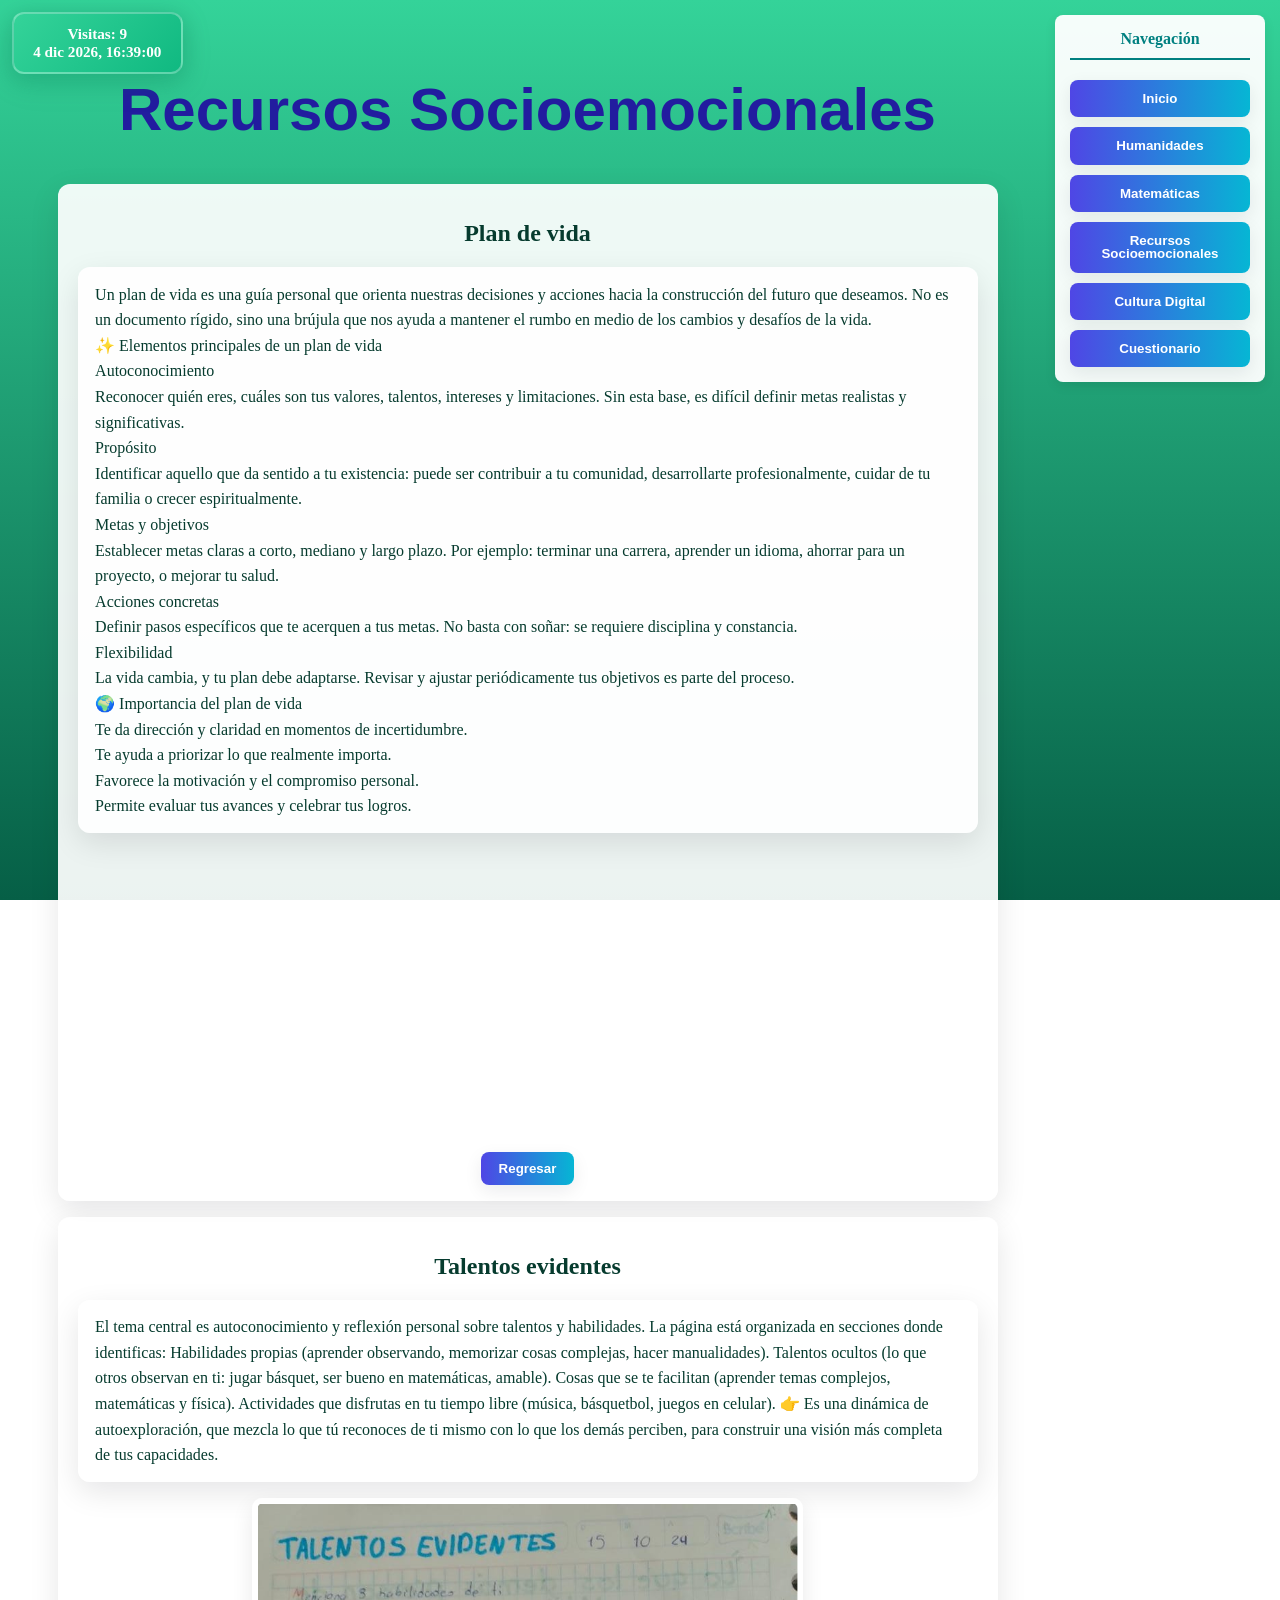
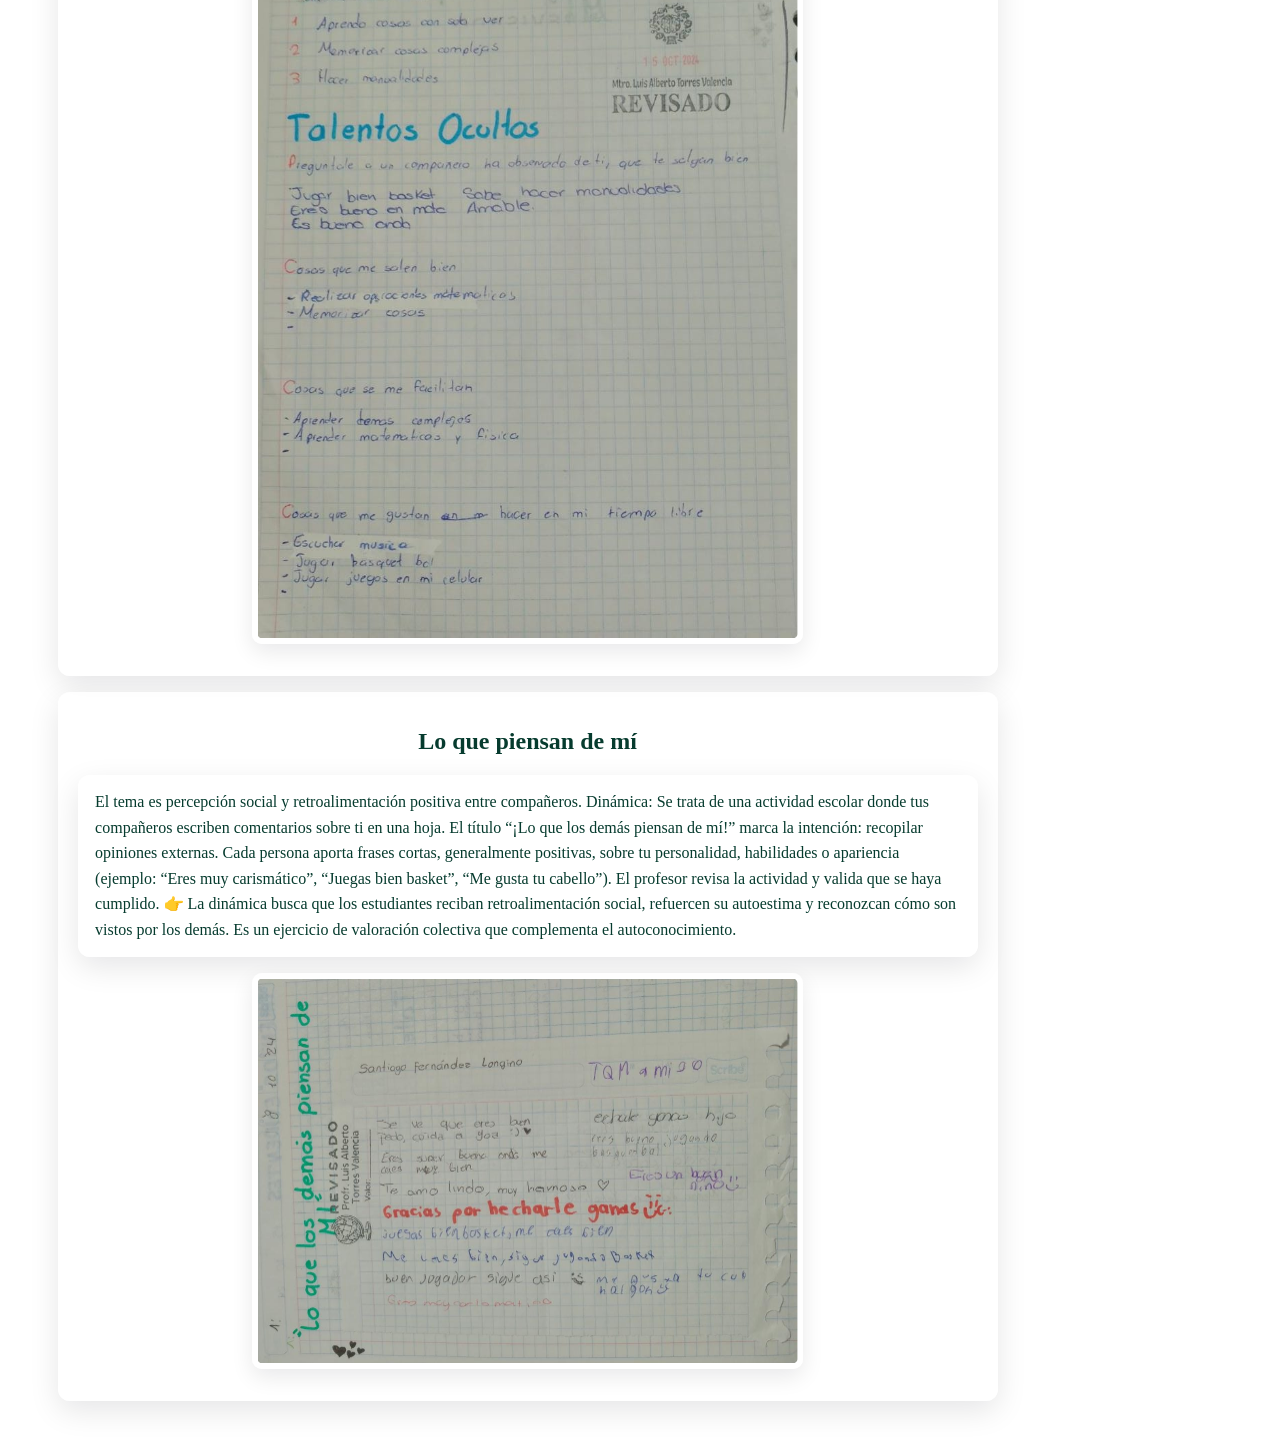
<file: recursos.html>
<!DOCTYPE html>
<html lang="es">
      <head>
      <meta charset="UTF-8">
      <meta name="viewport" content="width=device-width, initial-scale=1.0">
      <title>Recursos Socioemocionales</title>
      <link rel="stylesheet" href="diseño.css">
    </head>
    <body>
        <div id="wrapper">
            <script src="visit.js"></script>
            <main id="main-content">
                <h1>Recursos Socioemocionales</h1>
                 <div class="card"> 
            <h2>Plan de vida</h2>
            <p>Un plan de vida es una guía personal que orienta nuestras decisiones y acciones hacia la construcción del futuro que deseamos. No es un documento rígido, sino una brújula que nos ayuda a mantener el rumbo en medio de los cambios y desafíos de la vida.<br>

✨ Elementos principales de un plan de vida<br>
Autoconocimiento  <br>
Reconocer quién eres, cuáles son tus valores, talentos, intereses y limitaciones. Sin esta base, es difícil definir metas realistas y significativas.<br>

Propósito  <br>
Identificar aquello que da sentido a tu existencia: puede ser contribuir a tu comunidad, desarrollarte profesionalmente, cuidar de tu familia o crecer espiritualmente.<br>

Metas y objetivos  <br>
Establecer metas claras a corto, mediano y largo plazo. Por ejemplo: terminar una carrera, aprender un idioma, ahorrar para un proyecto, o mejorar tu salud.<br>

Acciones concretas  <br>
Definir pasos específicos que te acerquen a tus metas. No basta con soñar: se requiere disciplina y constancia.<br>

Flexibilidad  <br>
La vida cambia, y tu plan debe adaptarse. Revisar y ajustar periódicamente tus objetivos es parte del proceso.<br>

🌍 Importancia del plan de vida<br>
Te da dirección y claridad en momentos de incertidumbre.<br>

Te ayuda a priorizar lo que realmente importa.<br>

Favorece la motivación y el compromiso personal.<br>

Permite evaluar tus avances y celebrar tus logros.</p>
            <iframe width="560" height="315" src="https://www.youtube.com/embed/X8l0CC8GhtE?si=7nxSaTm3ONGsjHo4" title="YouTube video player" frameborder="0" allow="accelerometer; autoplay; clipboard-write; encrypted-media; gyroscope; picture-in-picture; web-share" referrerpolicy="strict-origin-when-cross-origin" allowfullscreen></iframe>
            <center><button><a href="#inicio">Regresar</a></button></center>
        </div>
        <div class="card">
            <h2>Talentos evidentes</h2>
            <p>El tema central es autoconocimiento y reflexión personal sobre talentos y habilidades.
La página está organizada en secciones donde identificas:

Habilidades propias (aprender observando, memorizar cosas complejas, hacer manualidades).

Talentos ocultos (lo que otros observan en ti: jugar básquet, ser bueno en matemáticas, amable).

Cosas que se te facilitan (aprender temas complejos, matemáticas y física).

Actividades que disfrutas en tu tiempo libre (música, básquetbol, juegos en celular).

👉 Es una dinámica de autoexploración, que mezcla lo que tú reconoces de ti mismo con lo que los demás perciben, para construir una visión más completa de tus capacidades.</p>
<img src="talentos.jpeg">
        </div>
        <div class="card">
            <h2>Lo que piensan de mí</h2>
            <p>El tema es percepción social y retroalimentación positiva entre compañeros.

Dinámica:

Se trata de una actividad escolar donde tus compañeros escriben comentarios sobre ti en una hoja.

El título “¡Lo que los demás piensan de mí!” marca la intención: recopilar opiniones externas.

Cada persona aporta frases cortas, generalmente positivas, sobre tu personalidad, habilidades o apariencia (ejemplo: “Eres muy carismático”, “Juegas bien basket”, “Me gusta tu cabello”).

El profesor revisa la actividad y valida que se haya cumplido.

👉 La dinámica busca que los estudiantes reciban retroalimentación social, refuercen su autoestima y reconozcan cómo son vistos por los demás. Es un ejercicio de valoración colectiva que complementa el autoconocimiento.</p>
                <img src="loquepiensan.jpeg">
        </div>
            </main>
            <nav id="nav-buttons">
                <h3>Navegación</h3>
                <button><a href="index.html">Inicio</a></button>
                <button><a href="humanidades.html">Humanidades</a></button>
                <button><a href="mate.html">Matemáticas</a></button>
                <button><a href="recursos.html">Recursos Socioemocionales</a></button>
                <button><a href="cultura.html">Cultura Digital</a></button>
                <button><a href="cuestionario.html">Cuestionario</a></button>
                <div class="visitor-info" aria-live="polite"></div>

            </nav>
        </div>
        <script src="visit.js"></script>
  
    
    </body>
            

</html>
</file>
<file: diseño.css>
﻿h1{
    font-size: 60px;
    color: #221c9f;
    text-align: center;
    font-family: 'Segoe UI', Tahoma, Geneva, Verdana, sans-serif;
}
body{
    text-align: center;
    margin: 0;
    min-height: 100vh;
    background: linear-gradient(to bottom, #34d399 0%, #065f46 100%);
    background-repeat: no-repeat;
    background-attachment: fixed;
    display: flex;
    flex-direction: row;

}
img{
    width: 60%;
    height: 60%;
}


#wrapper {
    display: flex;
    flex: 1;
    width: 100%;
    height: 100%;
    gap: 15px;
    padding: 15px;
    align-items: flex-start;
}

#main-content {
    flex: 1;
    overflow-y: auto;
    padding: 20px;
    order: 1;
}

#nav-buttons {
    display: flex;
    flex-direction: column;
    gap: 10px;
    padding: 15px;
    width: 180px;
    background-color: rgba(255,255,255,0.95);
    border-radius: 8px;
    box-shadow: 0 4px 12px rgba(0,0,0,0.08);
    order: 2;
    flex-shrink: 0;
    height: fit-content;
    max-height: calc(100vh - 30px);
}

#nav-buttons h3 {
    color: #008080;
    font-size: 1rem;
    margin: 0 0 10px 0;
    text-align: center;
    border-bottom: 2px solid #008080;
    padding-bottom: 10px;
}


:root{
    --btn-gradient: linear-gradient(90deg,#4f46e5,#06b6d4);
    --btn-color: #ffffff;
    --btn-radius: 8px;
    --btn-padding: 0.6rem 1.1rem;
    --btn-transition: 180ms ease;
}

button,
input[type="submit"],
input[type="button"],
.btn{
    -webkit-appearance: none;
    appearance: none;
    background: var(--btn-gradient);
    color: var(--btn-color);
    border: none;
    padding: var(--btn-padding);
    border-radius: var(--btn-radius);
    font-weight: 600;
    cursor: pointer;
    transition: transform var(--btn-transition), box-shadow var(--btn-transition), opacity var(--btn-transition);
    box-shadow: 0 6px 18px rgba(15,23,42,0.08);
    text-decoration: none;
    display: inline-block;
    line-height: 1;
}

#nav-buttons button {
    padding: 12px 10px;
    width: 100%;
    text-align: center;
    display: block;
}

button:hover,
input[type="submit"]:hover,
input[type="button"]:hover,
.btn:hover{
    transform: translateY(-2px);
    box-shadow: 0 10px 24px rgba(15,23,42,0.12);
    opacity: 0.98;
}

button:active,
input[type="submit"]:active,
input[type="button"]:active,
.btn:active{
    transform: translateY(0);
    box-shadow: 0 6px 14px rgba(15,23,42,0.08);
}

button:focus,
input[type="submit"]:focus,
input[type="button"]:focus,
.btn:focus{
    outline: 3px solid rgba(99,102,241,0.18);
    outline-offset: 2px;
}

button[disabled],
input[disabled]{
    opacity: 0.56;
    pointer-events: none;
    transform: none;
    box-shadow: none;
}

.btn-outline{
    background: transparent;
    color: #111827;
    border: 2px solid rgba(17,24,39,0.08);
}

.btn-danger{
    background: linear-gradient(90deg,#ef4444,#f97316);
}

@media (max-width: 480px){
    button,
    input[type="submit"],
    input[type="button"],
    .btn{
        display:block;
        width:100%;
        padding: 0.75rem 1rem;
    }
}

button a{
    color: inherit;
    text-decoration: none;
    display: block;
    width: 100%;
    height: 100%;
    
}

a.btn{
    display: inline-block;
    padding: var(--btn-padding);
    border-radius: var(--btn-radius);
    background: var(--btn-gradient);
    color: var(--btn-color);
    text-decoration: none;
}

/* Tarjetas para párrafos e imágenes */
:root{
    --card-bg: rgba(255,255,255,0.92);
    --card-color: #063b2e;
    --card-radius: 12px;
    --card-padding: 1rem 1.25rem;
    --card-shadow: 0 10px 30px rgba(2,6,23,0.10);
}

/* Estilo base de tarjeta (puedes usar la clase .card) */
.card{
    background: var(--card-bg);
    color: var(--card-color);
    border-radius: var(--card-radius);
    padding: var(--card-padding);
    box-shadow: var(--card-shadow);
    margin: 1rem auto;
    max-width: 900px;
    transition: transform 180ms ease, box-shadow 180ms ease;
}

/* Aplicar tarjeta por defecto a todos los párrafos */
p{
    background: var(--card-bg);
    color: var(--card-color);
    border-radius: var(--card-radius);
    padding: 0.9rem 1.1rem;
    box-shadow: var(--card-shadow);
    margin: 1rem auto;
    max-width: 900px;
    line-height: 1.6;
    text-align: left;
}

/* Tarjeta para imágenes (hace la imagen responsiva y con marco) */
img{
    display: block;
    margin: 1rem auto;
    max-width: 92%;
    height: auto;
    background: var(--card-bg);
    padding: 0.35rem;
    border-radius: 10px;
    box-shadow: 0 8px 22px rgba(2,6,23,0.09);
}

.card:hover, p:hover, img:hover{
    transform: translateY(-4px);
    box-shadow: 0 18px 40px rgba(2,6,23,0.12);
}

/* Ajustes para texto dentro de la tarjeta */
.card p{ margin: 0; }

@media (max-width: 520px){
    p, .card{
        padding: 0.9rem;
        margin: 0.75rem 0.8rem;
    }
    img{ max-width: 100%; }
}

/* Caja que muestra visitas y la fecha/hora */
.visit-box{
    display: inline-block;
    background: linear-gradient(135deg, #34d399 0%, #10b981 100%);
    color: #ffffff;
    padding: 0.7rem 1.2rem;
    border-radius: 12px;
    box-shadow: 0 8px 25px rgba(16, 185, 129, 0.25);
    font-size: 0.95rem;
    font-weight: 600;
    border: 2px solid rgba(255, 255, 255, 0.3);
    backdrop-filter: blur(8px);
}

/* Posicionar el contador fijo en la esquina superior izquierda */
.visitor-info{
    position: fixed;
    top: 12px;
    left: 12px;
    z-index: 9999;
    text-align: center;
    filter: drop-shadow(0 4px 12px rgba(0, 0, 0, 0.15));
}

@media (max-width: 520px){
    .visitor-info{
        left: 50%;
        right: auto;
        transform: translateX(-50%);
        top: 8px;
    }
    .visit-box{ font-size: 0.85rem; padding: 0.6rem 1rem; }
}
 
.card1{
    background: var(--card-bg);
    color: var(--card-color);
    border-radius: var(--card-radius);
    padding: var(--card-padding);
    box-shadow: var(--card-shadow);
    margin: 1rem auto;
    max-width: 900px;
    transition: transform 180ms ease, box-shadow 180ms ease;
    
    background-color: #e570b8;
        text-align: left;

}
.card1:hover, p:hover, img:hover{
    transform: translateY(-4px);
    box-shadow: 0 18px 40px rgba(2,6,23,0.12);
}

/* Ajustes para texto dentro de la tarjeta */
.card1 p{ margin: 0; }

@media (max-width: 520px){
    p, .card1{
        padding: 0.9rem;
        margin: 0.75rem 0.8rem;
    }
    img{ max-width: 100%; }
}
.card2{
    background: var(--card-bg);
    color: var(--card-color);
    border-radius: var(--card-radius);
    padding: var(--card-padding);
    box-shadow: var(--card-shadow);
    margin: 1rem auto;
    max-width: 900px;
    transition: transform 180ms ease, box-shadow 180ms ease;
    background-color: #75bfdf;
        text-align: left;

}
.card2:hover, p:hover, img:hover{
    transform: translateY(-4px);
    box-shadow: 0 18px 40px rgba(2,6,23,0.12);
}

/* Ajustes para texto dentro de la tarjeta */
.card2 p{ margin: 0; }

@media (max-width: 520px){
    p, .card2{
        padding: 0.9rem;
        margin: 0.75rem 0.8rem;
    }
    img{ max-width: 100%; }
}
.card3{
    background: var(--card-bg);
    color: var(--card-color);
    border-radius: var(--card-radius);
    padding: var(--card-padding);
    box-shadow: var(--card-shadow);
    margin: 1rem auto;
    max-width: 900px;
    transition: transform 180ms ease, box-shadow 180ms ease;
    background-color: #bde751;
    text-align: left;
}
.card3:hover, p:hover, img:hover{
    transform: translateY(-4px);
    box-shadow: 0 18px 40px rgba(2,6,23,0.12);
}

/* Ajustes para texto dentro de la tarjeta */
.card3 p{ margin: 0; }

@media (max-width: 520px){
    p, .card3{
        padding: 0.9rem;
        margin: 0.75rem 0.8rem;
    }
    img{ max-width: 100%; }
}
</file>
<file: style.css>
:root {
    --primary: #008080; /* Teal CECyTEM */
    --secondary: #607d8b; /* Grey CECyTEM */
    --bg-color: #f4f7f6;
    --text-color: #333;
    --white: #ffffff;
    --correct: #4caf50;
    --incorrect: #f44336;
    --selected: #e1f5fe;
    --transition: all 0.3s ease;
}

* {
    box-sizing: border-box;
    margin: 0;
    padding: 0;
    font-family: 'Segoe UI', Tahoma, Geneva, Verdana, sans-serif;
}

body {
    background-color: var(--bg-color);
    color: var(--text-color);
    line-height: 1.6;
    min-height: 100vh;
    display: flex;
    flex-direction: row;
    justify-content: flex-start;
    align-items: flex-start;
    overflow-x: hidden;
    padding: 15px;
    gap: 15px;
}

#wrapper {
    display: flex;
    flex: 1;
    width: 100%;
    gap: 15px;
    align-items: flex-start;
    overflow-y: auto;
}

#nav-buttons {
    display: flex;
    flex-direction: column;
    gap: 10px;
    padding: 15px;
    width: 180px;
    background-color: var(--white);
    border-radius: 8px;
    box-shadow: 0 4px 12px rgba(0,0,0,0.08);
    order: 2;
    flex-shrink: 0;
    position: sticky;
    top: 15px;
    height: fit-content;
}

#nav-buttons h3 {
    color: var(--primary);
    font-size: 1rem;
    margin-bottom: 10px;
    text-align: center;
    border-bottom: 2px solid var(--primary);
    padding-bottom: 10px;
}

#nav-buttons button {
    padding: 12px 10px;
    background-color: var(--primary);
    color: white;
    border: none;
    border-radius: 6px;
    cursor: pointer;
    font-size: 0.85rem;
    transition: var(--transition);
    text-align: center;
    width: 100%;
}

#nav-buttons button:hover {
    background-color: var(--secondary);
}

#nav-buttons a {
    color: white;
    text-decoration: none;
}

#app-container {
    flex: 1;
    width: 100%;
    background: var(--white);
    display: flex;
    flex-direction: column;
    box-shadow: 0 10px 25px rgba(0,0,0,0.1);
    border-radius: 12px;
    overflow-y: auto;
    position: relative;
    order: 1;
    min-height: fit-content;
}

header {
    background-color: var(--primary);
    color: white;
    padding: 15px;
    text-align: center;
    display: flex;
    flex-direction: column;
    align-items: center;
    gap: 8px;
}

header h1 {
    font-size: 1.2rem;
    font-weight: 500;
}

.logo {
    height: 60px;
    object-fit: contain;
}

main {
    flex: 1;
    padding: 20px;
    overflow-y: auto;
    position: relative;
}

.screen {
    height: 100%;
    display: flex;
    flex-direction: column;
    animation: fadeIn 0.4s ease-out;
}

.hidden {
    display: none !important;
}

@keyframes fadeIn {
    from { opacity: 0; transform: translateY(10px); }
    to { opacity: 1; transform: translateY(0); }
}

/* Menu Screen */
h2 {
    text-align: center;
    margin-bottom: 20px;
    color: var(--primary);
}

.category-grid {
    display: grid;
    grid-template-columns: 1fr;
    gap: 15px;
}

.category-btn {
    background: var(--white);
    border: 2px solid var(--primary);
    border-radius: 10px;
    padding: 20px;
    cursor: pointer;
    display: flex;
    align-items: center;
    gap: 15px;
    transition: var(--transition);
    text-align: left;
    font-size: 1.1rem;
    font-weight: 600;
    color: var(--primary);
}

.category-btn:hover {
    background-color: var(--primary);
    color: white;
}

.category-btn .icon {
    font-size: 1.5rem;
}

/* Animación de selección compartida */
@keyframes selectPulse {
    0% { transform: scale(1); box-shadow: none; }
    50% { transform: scale(1.03); box-shadow: 0 8px 20px rgba(0,0,0,0.12); }
    100% { transform: scale(1); box-shadow: none; }
}

.category-btn.selected-theme {
    animation: selectPulse 0.36s ease;
}

.option-btn.correct {
    background-color: var(--correct) !important;
    color: white;
    border-color: var(--correct);
    animation: selectPulse 0.36s ease;
}

/* Quiz Screen */
.quiz-header {
    display: flex;
    justify-content: space-between;
    align-items: center;
    margin-bottom: 10px;
}

.small-btn {
    padding: 5px 12px;
    border: 1px solid var(--secondary);
    background: transparent;
    border-radius: 4px;
    cursor: pointer;
}

/* Botón 'Volver' en color teal CECyTEM */
#back-to-menu {
    background-color: var(--primary);
    color: white;
    border: 1px solid var(--primary);
}

#back-to-menu:hover {
    background-color: var(--secondary);
}

.progress-bar-container {
    width: 100%;
    height: 8px;
    background: #eee;
    border-radius: 4px;
    margin-bottom: 20px;
}

#progress-bar-fill {
    height: 100%;
    background: var(--primary);
    width: 0%;
    border-radius: 4px;
    transition: width 0.3s ease;
}

#question-number {
    font-size: 0.9rem;
    color: var(--secondary);
    margin-bottom: 5px;
}

#question-text {
    font-size: 1.2rem;
    font-weight: 600;
    margin-bottom: 20px;
    color: #000000;
}

#options-container {
    display: flex;
    flex-direction: column;
    gap: 12px;

}

.option-btn {
    padding: 15px;
    border: 1px solid #ddd;
    border-radius: 8px;
    background: var(--white);
    text-align: left;
    cursor: pointer;
    font-size: 1rem;
    transition: var(--transition);
    color: #000000;
}

.option-btn:hover:not(.disabled) {
    border-color: var(--primary);
    background-color: var(--selected);
}

.option-btn.selected {
    border-color: var(--primary);
    background-color: var(--selected);
    color: var(--text-color);
}

.option-btn.correct {
    background-color: var(--correct) !important;
    color: white;
    border-color: var(--correct);
}

.option-btn.incorrect {
    background-color: var(--incorrect) !important;
    color: white;
    border-color: var(--incorrect);
}

.option-btn.disabled {
    cursor: default;
    opacity: 0.8;
}

.controls {
    margin-top: auto;
    padding-top: 20px;
    display: flex;
    gap: 10px;
}

#verify-btn, #next-btn, #restart-btn {
    flex: 1;
    padding: 15px;
    border: none;
    border-radius: 8px;
    font-size: 1.1rem;
    font-weight: bold;
    cursor: pointer;
    transition: var(--transition);
}

#verify-btn {
    background-color: var(--primary);
    color: white;
}

#verify-btn:disabled {
    background-color: #ccc;
    cursor: not-allowed;
}

#next-btn, #restart-btn {
    background-color: var(--secondary);
    color: white;
}

/* Result Screen */
.result-card {
    text-align: center;
    padding: 30px;
    background: #f9f9f9;
    border-radius: 12px;
    margin-bottom: 20px;
}

.score-circle {
    width: 120px;
    height: 120px;
    border: 8px solid var(--primary);
    border-radius: 50%;
    display: flex;
    flex-direction: column;
    justify-content: center;
    align-items: center;
    margin: 20px auto;
}

#final-score {
    font-size: 2.5rem;
    font-weight: bold;
    color: var(--primary);
}

.score-label {
    font-size: 0.7rem;
    color: var(--secondary);
}

#performance-msg {
    font-weight: 600;
    margin-top: 10px;
}

/* Mobile adjustments */
@media (max-width: 1000px) {
    #app-container {
        height: 70%;
        border-radius: 0;

    }
    .category-btn {
        padding: 15px;
    }
}
</file>
